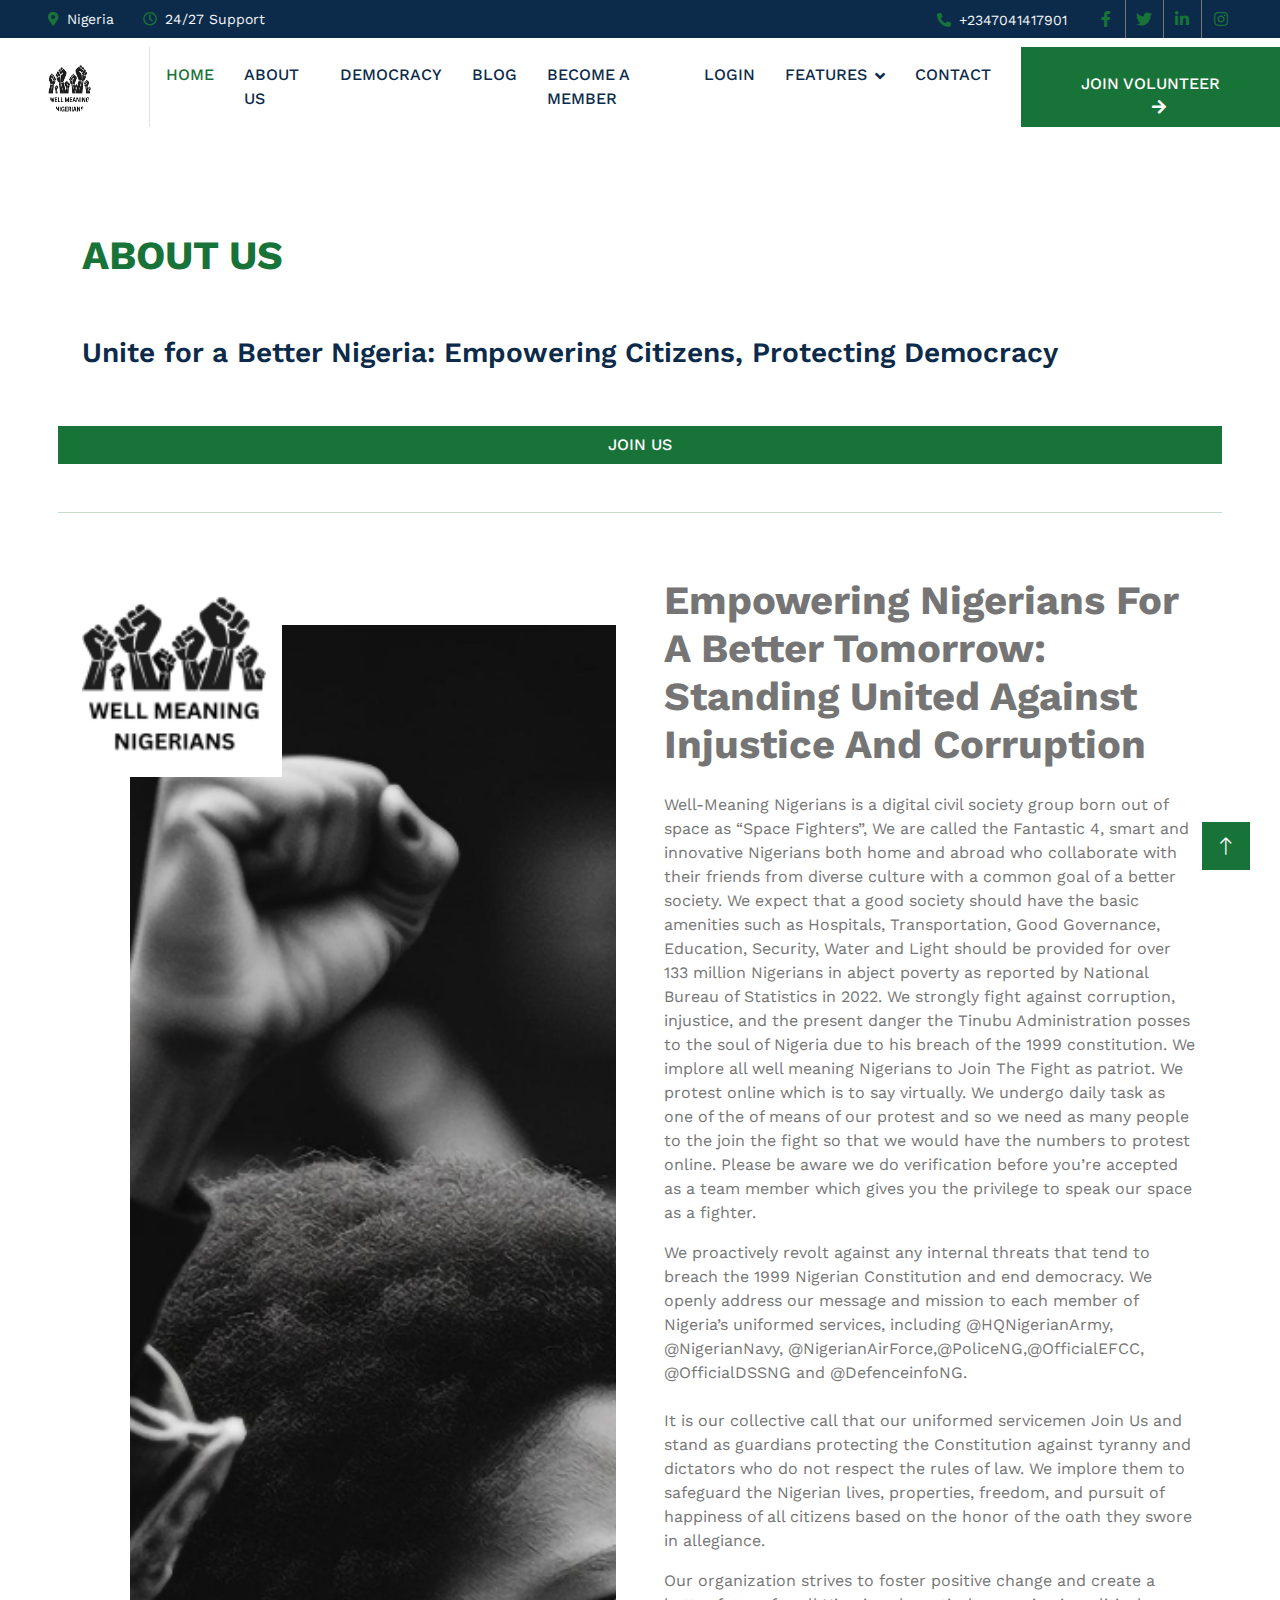
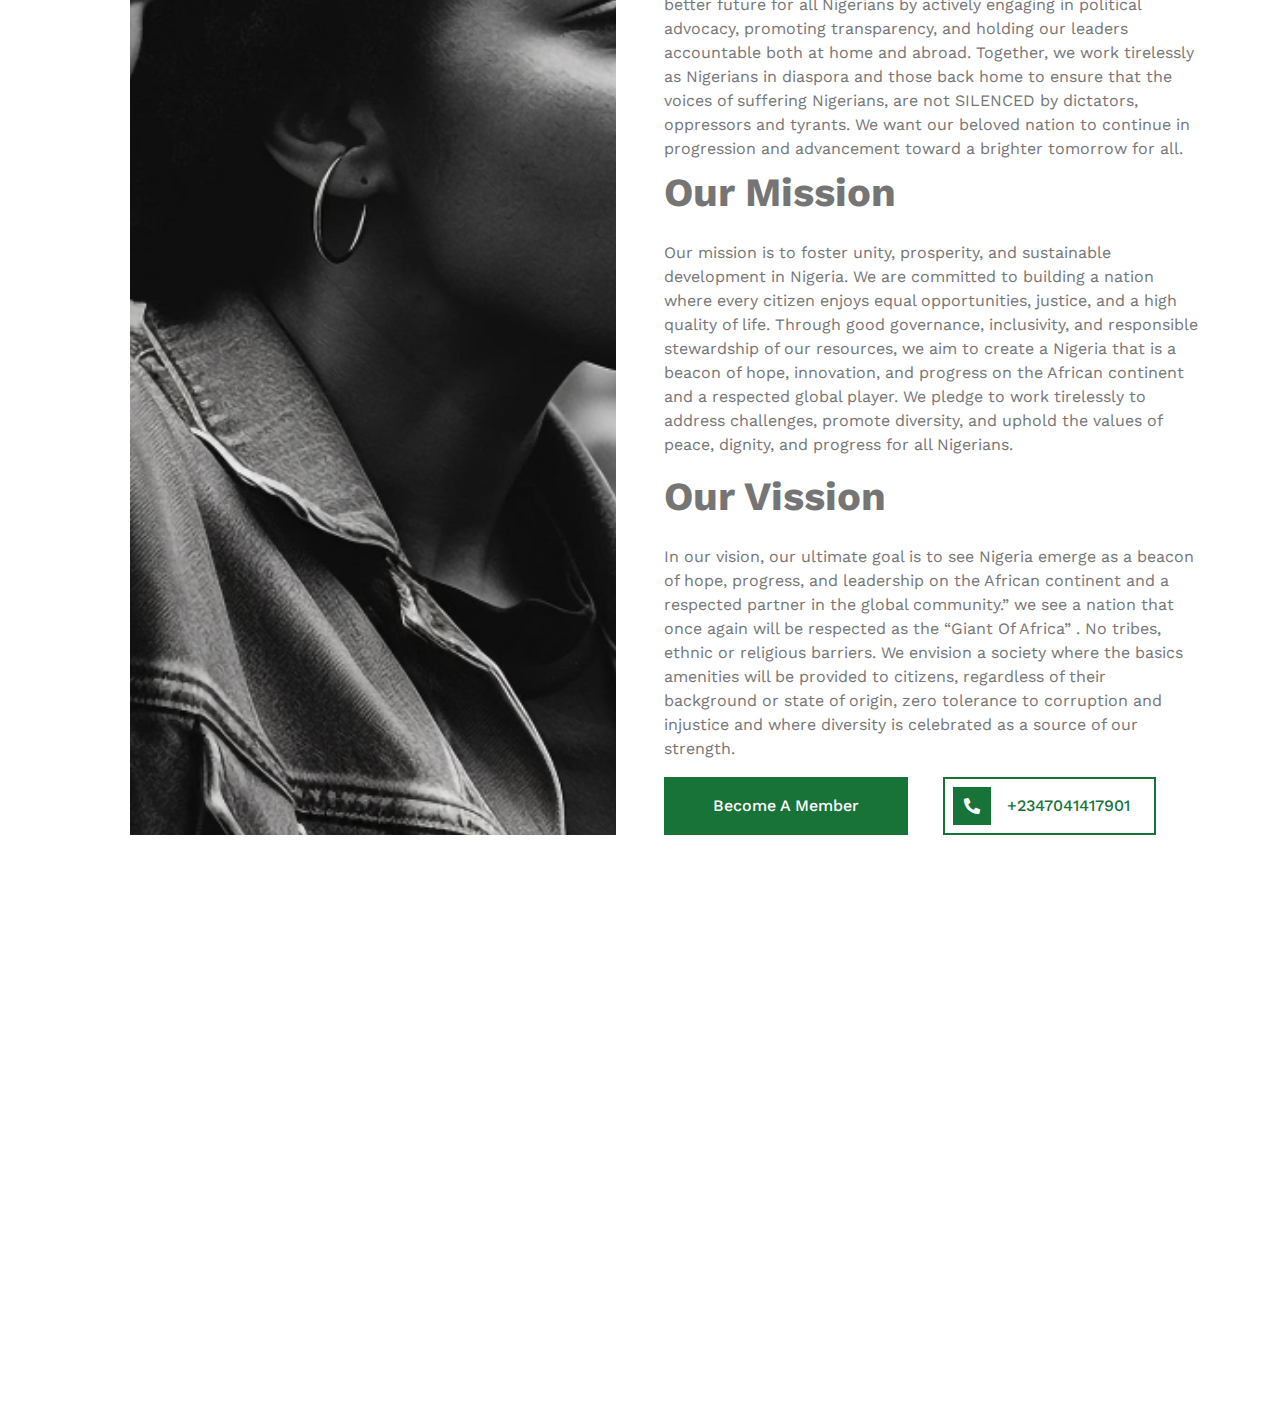
<file: about.html>
<!DOCTYPE html>
<html lang="en">

<head>
    <meta charset="utf-8">
    <title>Well Meaning Nigerians</title>
    <meta content="width=device-width, initial-scale=1.0" name="viewport">
    <meta content="Well meaning Nigerians, my country, saving nigeria, democracy, unity, nigeria youth, Nigeria, Nigerian, Nigerians, " name="keywords">
    <meta content="Well-Meaning Nigerians is a digital civil society group born out of space as “Space Fighters”, We are called the Fantastic 4,  smart and innovative Nigerians both home and abroad who collaborate with their friends from diverse culture  with a common goal of a better society."
        name="description">

    <!-- Favicon -->
    <link href="img/favicon.ico" rel="icon">

    <!-- Google Web Fonts -->
    <link rel="preconnect" href="https://fonts.googleapis.com">
    <link rel="preconnect" href="https://fonts.gstatic.com" crossorigin>
    <link href="https://fonts.googleapis.com/css2?family=Work+Sans:wght@400;500;600;700&display=swap" rel="stylesheet">

    <!-- Icon Font Stylesheet -->
    <link href="https://cdnjs.cloudflare.com/ajax/libs/font-awesome/5.10.0/css/all.min.css" rel="stylesheet">
    <link href="https://cdn.jsdelivr.net/npm/bootstrap-icons@1.4.1/font/bootstrap-icons.css" rel="stylesheet">

    <!-- Libraries Stylesheet -->
    <link href="lib/animate/animate.min.css" rel="stylesheet">
    <link href="lib/owlcarousel/assets/owl.carousel.min.css" rel="stylesheet">

    <!-- Customized Bootstrap Stylesheet -->
    <link href="css/bootstrap.min.css" rel="stylesheet">

    <!-- Template Stylesheet -->
    <link href="css/style.css" rel="stylesheet">
</head>

<body>
    <!-- Spinner Start -->
    <div id="spinner" class="show bg-white position-fixed translate-middle w-100 vh-100 top-50 start-50 d-flex align-items-center justify-content-center">
        <div class="spinner-grow text-primary" role="status"><img src="img/well.png" alt="" style="border-radius:50%;"></div>
    </div>
    <!-- Spinner End -->


    <!-- Topbar Start -->
    <div class="container-fluid bg-dark text-light p-0">
        <div class="row gx-0 d-none d-lg-flex">
            <div class="col-lg-7 px-5 text-start">
                <div class="h-100 d-inline-flex align-items-center me-4">
                    <small class="fa fa-map-marker-alt text-primary me-2"></small>
                    <small>Nigeria</small>
                </div>
                <div class="h-100 d-inline-flex align-items-center">
                    <small class="far fa-clock text-primary me-2"></small>
                    <small>24/27 Support</small>
                </div>
            </div>
            <div class="col-lg-5 px-5 text-end">
                <div class="h-100 d-inline-flex align-items-center me-4">
                    <small class="fa fa-phone-alt text-primary me-2"></small>
                    <small>+2347041417901</small>
                </div>
                <div class="h-100 d-inline-flex align-items-center mx-n2">
                    <a class="btn btn-square btn-link rounded-0 border-0 border-end border-secondary" href=""><i class="fab fa-facebook-f"></i></a>
                    <a class="btn btn-square btn-link rounded-0 border-0 border-end border-secondary" href=""><i class="fab fa-twitter"></i></a>
                    <a class="btn btn-square btn-link rounded-0 border-0 border-end border-secondary" href=""><i class="fab fa-linkedin-in"></i></a>
                    <a class="btn btn-square btn-link rounded-0" href=""><i class="fab fa-instagram"></i></a>
                </div>
            </div>
        </div>
    </div>
    <!-- Topbar End -->


    <!-- Navbar Start -->
    <nav class="navbar navbar-expand-lg bg-white navbar-light sticky-top p-0">
        <a href="index.html" class="navbar-brand d-flex align-items-center border-end px-4 px-lg-5">
            <img src="img/well.png" alt="Well Meaning Nigeria" style="width: 80%; height: 80%; border-radius: 50%;">
        </a>
        <button type="button" class="navbar-toggler me-4" data-bs-toggle="collapse" data-bs-target="#navbarCollapse">
            <span class="navbar-toggler-icon"></span>
        </button>
        <div class="collapse navbar-collapse" id="navbarCollapse">
            <div class="navbar-nav ms-auto p-4 p-lg-0">
                <a href="index.html" class="nav-item nav-link active">Home</a>
                <a href="about.html" class="nav-item nav-link">About Us</a>
                <a href="democracy.html" class="nav-item nav-link">Democracy</a>
                <a href="#" class="nav-item nav-link">Blog</a>
                <a href="membership.html" class="nav-item nav-link">Become A Member</a>
                <a href="login.html" class="nav-item nav-link">Login</a>
                <div class="nav-item dropdown">
                    <a href="#" class="nav-link dropdown-toggle" data-bs-toggle="dropdown">Features</a>
                    <div class="dropdown-menu bg-light m-0">
                        <a href="#feature.html" class="dropdown-item">Anti-corruption</a>
                        <a href="#appointment.html" class="dropdown-item">Data Governance</a>
                        <a href="#team.html" class="dropdown-item">Fallen Heros</a>
                        <a href="#testimonial.html" class="dropdown-item">Bold Faces</a>
                        <a href="#404.html" class="dropdown-item">TEAM NEW NIGERIA 2023</a>
                    </div>
                </div>
                <a href="#contact.html" class="nav-item nav-link">Contact</a>
            </div>
            <a href="membership.html" class="btn btn-primary py-4 px-lg-5 d-none d-lg-block">JOIN VOLUNTEER<i class="fa fa-arrow-right ms-3"></i></a>
        </div>
    </nav>
    <!-- Navbar End -->


    <!-- About Start -->
    <div class="container-xxl py-6">
        <div class="container">
            <div class="row g-5">

                <h6 class="display-6 text-primary text-uppercase mb-2">About Us</h6>
                <h3>Unite for a Better Nigeria: Empowering Citizens, Protecting Democracy</h3>
                <a type="button" href="membership.html" class="btn btn-primary">JOIN US</a>
                <hr class="text-primary">
                <div class="col-lg-6 wow fadeInUp" data-wow-delay="0.1s">
                    <div class="position-relative overflow-hidden ps-5 pt-5 h-100" style="min-height: 400px;">
                        <img class="position-absolute w-100 h-100" src="img/about1.jpg" alt="" style="object-fit: cover;">
                        <img class="position-absolute top-0 start-0 bg-white pe-3 pb-3" src="img/well.png" alt="" style="width: 200px; height: 200px;">
                    </div>
                </div>
                <div class="col-lg-6 wow fadeInUp" data-wow-delay="0.5s">
                    <div class="h-100">
                        <!-- <h4 class="display-6 mb-4 text-secondary">Our Story</h4> -->
                        <h1 class="display-6 mb-4 text-secondary">Empowering Nigerians For A Better Tomorrow: Standing United Against Injustice And Corruption</h1>
                        <p>Well-Meaning Nigerians is a digital civil society group born out of space as “Space Fighters”, We are called the Fantastic 4, smart and innovative Nigerians both home and abroad who collaborate with their friends from diverse culture
                            with a common goal of a better society. We expect that a good society should have the basic amenities such as Hospitals, Transportation, Good Governance, Education, Security, Water and Light should be provided for over 133
                            million Nigerians in abject poverty as reported by National Bureau of Statistics in 2022. We strongly fight against corruption, injustice, and the present danger the Tinubu Administration posses to the soul of Nigeria due to
                            his breach of the 1999 constitution. We implore all well meaning Nigerians to Join The Fight as patriot. We protest online which is to say virtually. We undergo daily task as one of the of means of our protest and so we need
                            as many people to the join the fight so that we would have the numbers to protest online. Please be aware we do verification before you’re accepted as a team member which gives you the privilege to speak our space as a fighter.</p>
                        <p class="mb-4">We proactively revolt against any internal threats that tend to breach the 1999 Nigerian Constitution and end democracy. We openly address our message and mission to each member of Nigeria’s uniformed services, including @HQNigerianArmy,
                            @NigerianNavy, @NigerianAirForce,@PoliceNG,@OfficialEFCC, @OfficialDSSNG and @DefenceinfoNG.</p>
                        <p class="mb-3">It is our collective call that our uniformed servicemen Join Us and stand as guardians protecting the Constitution against tyranny and dictators who do not respect the rules of law. We implore them to safeguard the Nigerian lives,
                            properties, freedom, and pursuit of happiness of all citizens based on the honor of the oath they swore in allegiance.</p>
                        <p class="mb-2">Our organization strives to foster positive change and create a better future for all Nigerians by actively engaging in political advocacy, promoting transparency, and holding our leaders accountable both at home and abroad. Together,
                            we work tirelessly as Nigerians in diaspora and those back home to ensure that the voices of suffering Nigerians, are not SILENCED by dictators, oppressors and tyrants. We want our beloved nation to continue in progression
                            and advancement toward a brighter tomorrow for all.</p>
                        <h4 class="display-6 mb-4 text-secondary">Our Mission</h4>
                        <!-- <h1 class="display-6 mb-4">We Help Students To Pass Test & Get A License On The First Try</h1> -->
                        <p>Our mission is to foster unity, prosperity, and sustainable development in Nigeria. We are committed to building a nation where every citizen enjoys equal opportunities, justice, and a high quality of life. Through good governance,
                            inclusivity, and responsible stewardship of our resources, we aim to create a Nigeria that is a beacon of hope, innovation, and progress on the African continent and a respected global player. We pledge to work tirelessly to
                            address challenges, promote diversity, and uphold the values of peace, dignity, and progress for all Nigerians.</p>
                        <h4 class="display-6 mb-4 text-secondary">Our Vission</h4>
                        <!-- <h1 class="display-6 mb-4">We Help Students To Pass Test & Get A License On The First Try</h1> -->
                        <p>In our vision, our ultimate goal is to see Nigeria emerge as a beacon of hope, progress, and leadership on the African continent and a respected partner in the global community.” we see a nation that once again will be respected
                            as the “Giant Of Africa” . No tribes, ethnic or religious barriers. We envision a society where the basics amenities will be provided to citizens, regardless of their background or state of origin, zero tolerance to corruption
                            and injustice and where diversity is celebrated as a source of our strength.</p>

                        <div class="row g-4">
                            <div class="col-sm-6">
                                <a class="btn btn-primary py-3 px-5" href="#">Become A Member</a>
                            </div>
                            <div class="col-sm-6">
                                <a class="d-inline-flex align-items-center btn btn-outline-primary border-2 p-2" href="tel:+0123456789">
                                    <span class="flex-shrink-0 btn-square bg-primary">
                                        <i class="fa fa-phone-alt text-white"></i>
                                    </span>
                                    <span class="px-3">+2347041417901</span>
                                </a>
                            </div>
                        </div>
                    </div>
                </div>
            </div>
        </div>
    </div>
    <!-- About End -->

    <!-- Footer Start -->
    <div class="container-fluid bg-dark text-light footer my-2 mb-0 py-6 wow fadeIn" data-wow-delay="0.1s">
        <div class="container">
            <div class="row g-5">
                <div class="col-lg-3 col-md-6">
                    <h4 class="text-white mb-4">Get In Touch</h4>
                    <img src="img/well.png" alt="well meaning nigeria" style="width:20%; height:25%; border-radius: 50%;">
                    <!-- <h2 class="text-primary mb-4"><i class="fa text-white me-2"></i>Well Meaning Nigerians</h2> -->
                    <p class="mb-2"><i class="fa fa-map-marker-alt me-3"></i>Nigeria</p>
                    <p class="mb-2"><i class="fa fa-phone-alt me-3"></i>+2347041417901</p>
                    <p class="mb-2"><i class="fa fa-envelope me-3"></i>info@wellmeaningnigerians.com</p>
                </div>
                <div class="col-lg-3 col-md-6">
                    <h4 class="text-light mb-4">Quick Links</h4>
                    <a class="btn btn-link" href="">About Us</a>
                    <a class="btn btn-link" href="">Demoncracy</a>
                    <a class="btn btn-link" href="">Contact</a>
                    <a class="btn btn-link" href="">Become A Member</a>
                    <a class="btn btn-link" href="">Team New Nigeria 2023</a>
                </div>
                <div class="col-lg-3 col-md-6">
                    <h4 class="text-light mb-4">Popular Links</h4>
                    <a class="btn btn-link" href="">Anti-corruption</a>
                    <a class="btn btn-link" href="">Data Governance</a>
                    <a class="btn btn-link" href="">Fallen Heros</a>
                    <a class="btn btn-link" href="">Bold Faces</a>
                </div>
                <div class="col-lg-3 col-md-6">
                    <h4 class="text-light mb-4">Newsletter</h4>
                    <form action="">
                        <div class="input-group">
                            <input type="text" class="form-control p-3 border-0" placeholder="Your Email Address">
                            <button class="btn btn-primary">Sign Up</button>
                        </div>
                    </form>
                    <h6 class="text-white mt-4 mb-3">Follow Us</h6>
                    <div class="d-flex pt-2">
                        <a class="btn btn-square btn-outline-light me-1" href=""><i class="fab fa-twitter"></i></a>
                        <a class="btn btn-square btn-outline-light me-1" href=""><i class="fab fa-facebook-f"></i></a>
                        <a class="btn btn-square btn-outline-light me-1" href=""><i class="fab fa-youtube"></i></a>
                        <a class="btn btn-square btn-outline-light me-0" href=""><i class="fab fa-linkedin-in"></i></a>
                    </div>
                </div>
            </div>
        </div>
    </div>
    <!-- Footer End -->


    <!-- Copyright Start -->
    <div class="container-fluid copyright text-light py-4 wow fadeIn" data-wow-delay="0.1s">
        <div class="container">
            <div class="row">
                <div class="col-md-6 text-center text-md-start mb-3 mb-md-0">
                    &copy; <a href="#">Well Meaning Nigerians in Diaspora @2023</a>, All Right Reserved.
                </div>
                <div class="col-md-6 text-center text-md-end">
                    <!--/*** This template is free as long as you keep the footer author’s credit link/attribution link/backlink. If you'd like to use the template without the footer author’s credit link/attribution link/backlink, you can purchase the Credit Removal License from "https://htmlcodex.com/credit-removal". Thank you for your support. ***/-->
                    Powered By <a href="#">Altclick ICT World Ltd.</a>
                    <!-- <br>Distributed By: <a href="https://themewagon.com" target="_blank">ThemeWagon</a> -->
                </div>
            </div>
        </div>
    </div>
    <!-- Copyright End -->


    <!-- Back to Top -->
    <a href="#" class="btn btn-lg btn-primary btn-lg-square back-to-top"><i class="bi bi-arrow-up"></i></a>


    <!-- JavaScript Libraries -->
    <script src="https://code.jquery.com/jquery-3.4.1.min.js"></script>
    <script src="https://cdn.jsdelivr.net/npm/bootstrap@5.0.0/dist/js/bootstrap.bundle.min.js"></script>
    <script src="lib/wow/wow.min.js"></script>
    <script src="lib/easing/easing.min.js"></script>
    <script src="lib/waypoints/waypoints.min.js"></script>
    <script src="lib/owlcarousel/owl.carousel.min.js"></script>

    <!-- Template Javascript -->
    <script src="js/main.js"></script>
    <!-- <script src="js/apidata.js"></script> -->
</body>

</html>
</file>
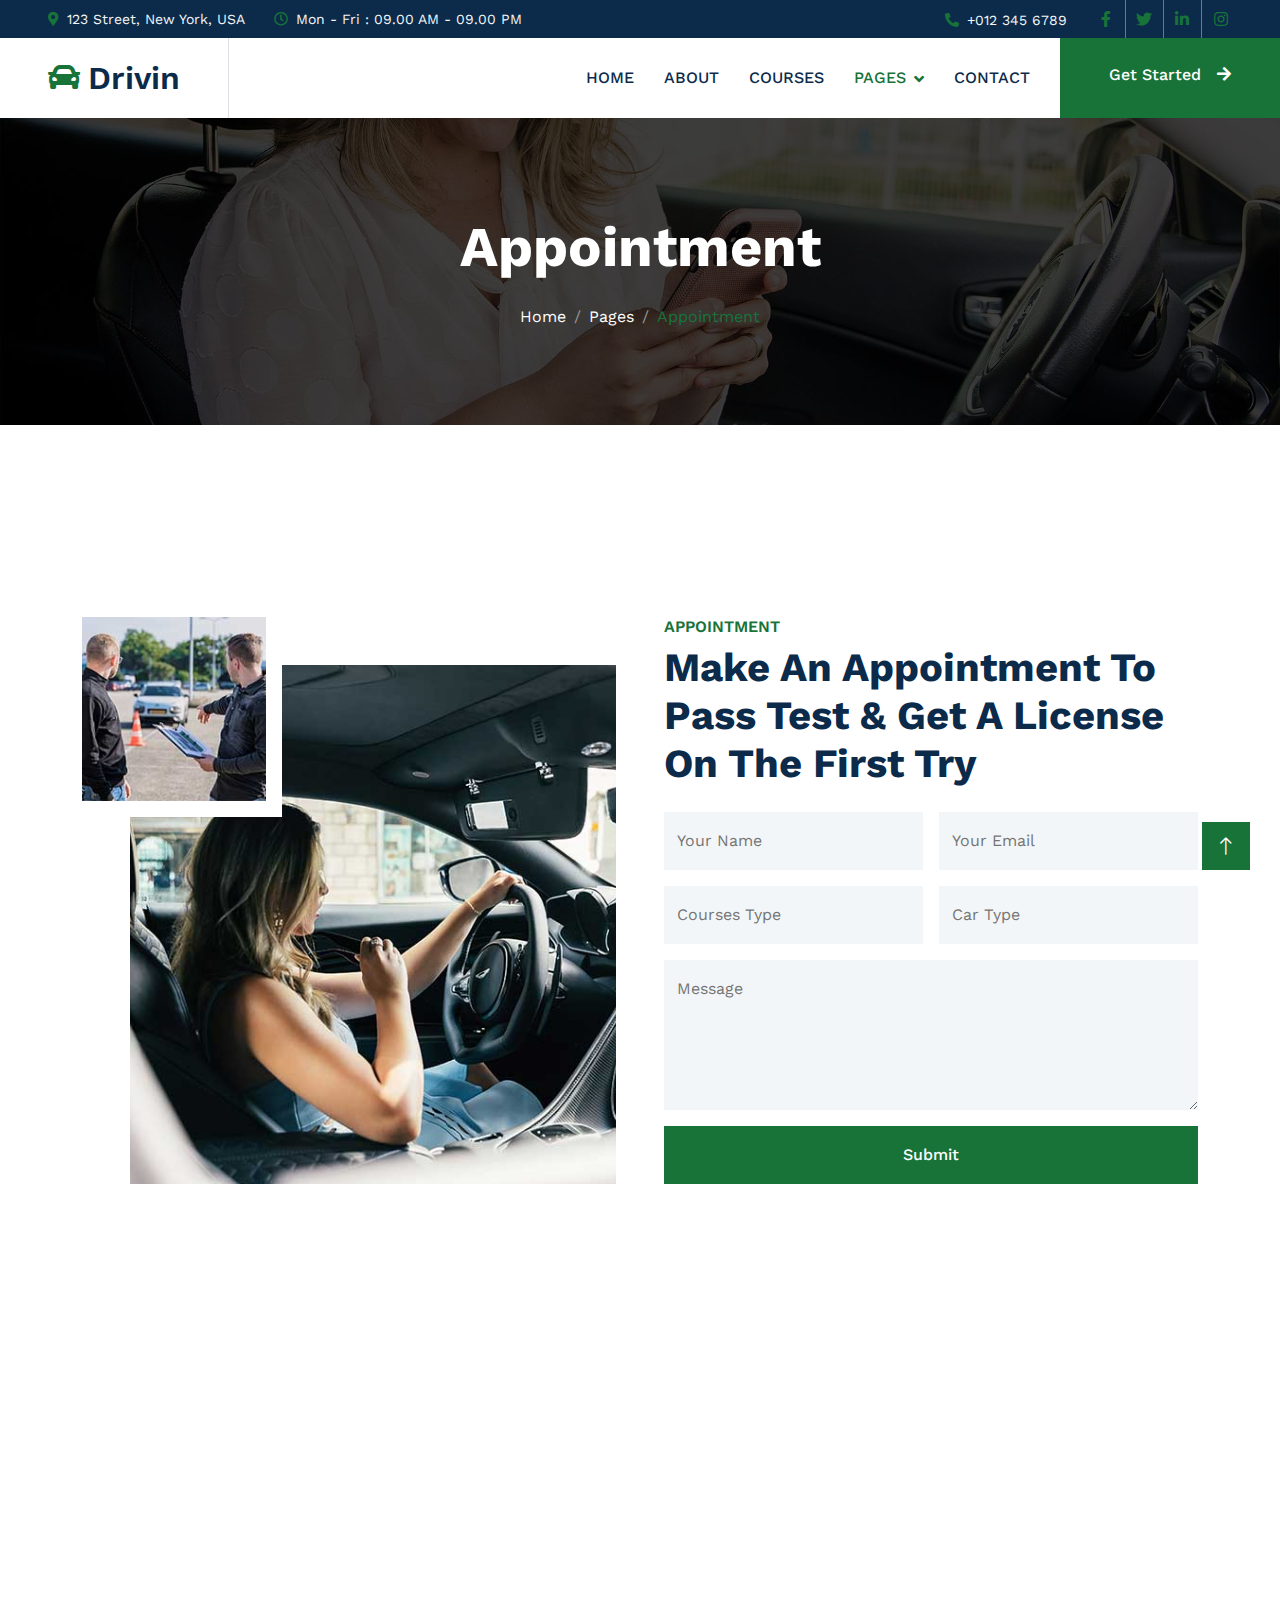
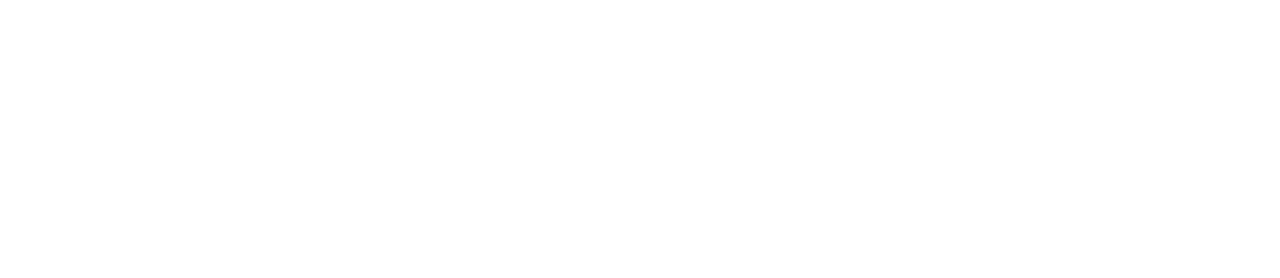
<file: appointment.html>
<!DOCTYPE html>
<html lang="en">

<head>
    <meta charset="utf-8">
    <title>Drivin - Driving School Website Template</title>
    <meta content="width=device-width, initial-scale=1.0" name="viewport">
    <meta content="" name="keywords">
    <meta content="" name="description">

    <!-- Favicon -->
    <link href="img/favicon.ico" rel="icon">

    <!-- Google Web Fonts -->
    <link rel="preconnect" href="https://fonts.googleapis.com">
    <link rel="preconnect" href="https://fonts.gstatic.com" crossorigin>
    <link href="https://fonts.googleapis.com/css2?family=Work+Sans:wght@400;500;600;700&display=swap" rel="stylesheet"> 

    <!-- Icon Font Stylesheet -->
    <link href="https://cdnjs.cloudflare.com/ajax/libs/font-awesome/5.10.0/css/all.min.css" rel="stylesheet">
    <link href="https://cdn.jsdelivr.net/npm/bootstrap-icons@1.4.1/font/bootstrap-icons.css" rel="stylesheet">

    <!-- Libraries Stylesheet -->
    <link href="lib/animate/animate.min.css" rel="stylesheet">
    <link href="lib/owlcarousel/assets/owl.carousel.min.css" rel="stylesheet">

    <!-- Customized Bootstrap Stylesheet -->
    <link href="css/bootstrap.min.css" rel="stylesheet">

    <!-- Template Stylesheet -->
    <link href="css/style.css" rel="stylesheet">
</head>

<body>
    <!-- Spinner Start -->
    <div id="spinner" class="show bg-white position-fixed translate-middle w-100 vh-100 top-50 start-50 d-flex align-items-center justify-content-center">
        <div class="spinner-grow text-primary" role="status"></div>
    </div>
    <!-- Spinner End -->


    <!-- Topbar Start -->
    <div class="container-fluid bg-dark text-light p-0">
        <div class="row gx-0 d-none d-lg-flex">
            <div class="col-lg-7 px-5 text-start">
                <div class="h-100 d-inline-flex align-items-center me-4">
                    <small class="fa fa-map-marker-alt text-primary me-2"></small>
                    <small>123 Street, New York, USA</small>
                </div>
                <div class="h-100 d-inline-flex align-items-center">
                    <small class="far fa-clock text-primary me-2"></small>
                    <small>Mon - Fri : 09.00 AM - 09.00 PM</small>
                </div>
            </div>
            <div class="col-lg-5 px-5 text-end">
                <div class="h-100 d-inline-flex align-items-center me-4">
                    <small class="fa fa-phone-alt text-primary me-2"></small>
                    <small>+012 345 6789</small>
                </div>
                <div class="h-100 d-inline-flex align-items-center mx-n2">
                    <a class="btn btn-square btn-link rounded-0 border-0 border-end border-secondary" href=""><i class="fab fa-facebook-f"></i></a>
                    <a class="btn btn-square btn-link rounded-0 border-0 border-end border-secondary" href=""><i class="fab fa-twitter"></i></a>
                    <a class="btn btn-square btn-link rounded-0 border-0 border-end border-secondary" href=""><i class="fab fa-linkedin-in"></i></a>
                    <a class="btn btn-square btn-link rounded-0" href=""><i class="fab fa-instagram"></i></a>
                </div>
            </div>
        </div>
    </div>
    <!-- Topbar End -->


    <!-- Navbar Start -->
    <nav class="navbar navbar-expand-lg bg-white navbar-light sticky-top p-0">
        <a href="index.html" class="navbar-brand d-flex align-items-center border-end px-4 px-lg-5">
            <h2 class="m-0"><i class="fa fa-car text-primary me-2"></i>Drivin</h2>
        </a>
        <button type="button" class="navbar-toggler me-4" data-bs-toggle="collapse" data-bs-target="#navbarCollapse">
            <span class="navbar-toggler-icon"></span>
        </button>
        <div class="collapse navbar-collapse" id="navbarCollapse">
            <div class="navbar-nav ms-auto p-4 p-lg-0">
                <a href="index.html" class="nav-item nav-link">Home</a>
                <a href="about.html" class="nav-item nav-link">About</a>
                <a href="courses.html" class="nav-item nav-link">Courses</a>
                <div class="nav-item dropdown">
                    <a href="#" class="nav-link dropdown-toggle active" data-bs-toggle="dropdown">Pages</a>
                    <div class="dropdown-menu bg-light m-0">
                        <a href="feature.html" class="dropdown-item">Features</a>
                        <a href="appointment.html" class="dropdown-item active">Appointment</a>
                        <a href="team.html" class="dropdown-item">Our Team</a>
                        <a href="testimonial.html" class="dropdown-item">Testimonial</a>
                        <a href="404.html" class="dropdown-item">404 Page</a>
                    </div>
                </div>
                <a href="contact.html" class="nav-item nav-link">Contact</a>
            </div>
            <a href="" class="btn btn-primary py-4 px-lg-5 d-none d-lg-block">Get Started<i class="fa fa-arrow-right ms-3"></i></a>
        </div>
    </nav>
    <!-- Navbar End -->


    <!-- Page Header Start -->
    <div class="container-fluid page-header py-6 my-6 mt-0 wow fadeIn" data-wow-delay="0.1s">
        <div class="container text-center">
            <h1 class="display-4 text-white animated slideInDown mb-4">Appointment</h1>
            <nav aria-label="breadcrumb animated slideInDown">
                <ol class="breadcrumb justify-content-center mb-0">
                    <li class="breadcrumb-item"><a class="text-white" href="#">Home</a></li>
                    <li class="breadcrumb-item"><a class="text-white" href="#">Pages</a></li>
                    <li class="breadcrumb-item text-primary active" aria-current="page">Appointment</li>
                </ol>
            </nav>
        </div>
    </div>
    <!-- Page Header End -->


    <!-- Appointment Start -->
    <div class="container-xxl py-6">
        <div class="container">
            <div class="row g-5">
                <div class="col-lg-6 wow fadeInUp" data-wow-delay="0.1s">
                    <div class="position-relative overflow-hidden ps-5 pt-5 h-100" style="min-height: 400px;">
                        <img class="position-absolute w-100 h-100" src="img/about-1.jpg" alt="" style="object-fit: cover;">
                        <img class="position-absolute top-0 start-0 bg-white pe-3 pb-3" src="img/about-2.jpg" alt="" style="width: 200px; height: 200px;">
                    </div>
                </div>
                <div class="col-lg-6 wow fadeInUp" data-wow-delay="0.5s">
                    <h6 class="text-primary text-uppercase mb-2">Appointment</h6>
                    <h1 class="display-6 mb-4">Make An Appointment To Pass Test & Get A License On The First Try</h1>
                    <form>
                        <div class="row g-3">
                            <div class="col-sm-6">
                                <div class="form-floating">
                                    <input type="text" class="form-control border-0 bg-light" id="gname" placeholder="Gurdian Name">
                                    <label for="gname">Your Name</label>
                                </div>
                            </div>
                            <div class="col-sm-6">
                                <div class="form-floating">
                                    <input type="email" class="form-control border-0 bg-light" id="gmail" placeholder="Gurdian Email">
                                    <label for="gmail">Your Email</label>
                                </div>
                            </div>
                            <div class="col-sm-6">
                                <div class="form-floating">
                                    <input type="text" class="form-control border-0 bg-light" id="cname" placeholder="Child Name">
                                    <label for="cname">Courses Type</label>
                                </div>
                            </div>
                            <div class="col-sm-6">
                                <div class="form-floating">
                                    <input type="text" class="form-control border-0 bg-light" id="cage" placeholder="Child Age">
                                    <label for="cage">Car Type</label>
                                </div>
                            </div>
                            <div class="col-12">
                                <div class="form-floating">
                                    <textarea class="form-control border-0 bg-light" placeholder="Leave a message here" id="message" style="height: 150px"></textarea>
                                    <label for="message">Message</label>
                                </div>
                            </div>
                            <div class="col-12">
                                <button class="btn btn-primary w-100 py-3" type="submit">Submit</button>
                            </div>
                        </div>
                    </form>
                </div>
            </div>
        </div>
    </div>
    <!-- Appointment End -->


    <!-- Footer Start -->
    <div class="container-fluid bg-dark text-light footer my-6 mb-0 py-6 wow fadeIn" data-wow-delay="0.1s">
        <div class="container">
            <div class="row g-5">
                <div class="col-lg-3 col-md-6">
                    <h4 class="text-white mb-4">Get In Touch</h4>
                    <h2 class="text-primary mb-4"><i class="fa fa-car text-white me-2"></i>Drivin</h2>
                    <p class="mb-2"><i class="fa fa-map-marker-alt me-3"></i>123 Street, New York, USA</p>
                    <p class="mb-2"><i class="fa fa-phone-alt me-3"></i>+012 345 67890</p>
                    <p class="mb-2"><i class="fa fa-envelope me-3"></i>info@example.com</p>
                </div>
                <div class="col-lg-3 col-md-6">
                    <h4 class="text-light mb-4">Quick Links</h4>
                    <a class="btn btn-link" href="">About Us</a>
                    <a class="btn btn-link" href="">Contact Us</a>
                    <a class="btn btn-link" href="">Our Services</a>
                    <a class="btn btn-link" href="">Terms & Condition</a>
                    <a class="btn btn-link" href="">Support</a>
                </div>
                <div class="col-lg-3 col-md-6">
                    <h4 class="text-light mb-4">Popular Links</h4>
                    <a class="btn btn-link" href="">About Us</a>
                    <a class="btn btn-link" href="">Contact Us</a>
                    <a class="btn btn-link" href="">Our Services</a>
                    <a class="btn btn-link" href="">Terms & Condition</a>
                    <a class="btn btn-link" href="">Support</a>
                </div>
                <div class="col-lg-3 col-md-6">
                    <h4 class="text-light mb-4">Newsletter</h4>
                    <form action="">
                        <div class="input-group">
                            <input type="text" class="form-control p-3 border-0" placeholder="Your Email Address">
                            <button class="btn btn-primary">Sign Up</button>
                        </div>
                    </form>
                    <h6 class="text-white mt-4 mb-3">Follow Us</h6>
                    <div class="d-flex pt-2">
                        <a class="btn btn-square btn-outline-light me-1" href=""><i class="fab fa-twitter"></i></a>
                        <a class="btn btn-square btn-outline-light me-1" href=""><i class="fab fa-facebook-f"></i></a>
                        <a class="btn btn-square btn-outline-light me-1" href=""><i class="fab fa-youtube"></i></a>
                        <a class="btn btn-square btn-outline-light me-0" href=""><i class="fab fa-linkedin-in"></i></a>
                    </div>
                </div>
            </div>
        </div>
    </div>
    <!-- Footer End -->


    <!-- Copyright Start -->
    <div class="container-fluid copyright text-light py-4 wow fadeIn" data-wow-delay="0.1s">
        <div class="container">
            <div class="row">
                <div class="col-md-6 text-center text-md-start mb-3 mb-md-0">
                    &copy; <a href="#">Your Site Name</a>, All Right Reserved.
                </div>
                <div class="col-md-6 text-center text-md-end">
                    <!--/*** This template is free as long as you keep the footer author’s credit link/attribution link/backlink. If you'd like to use the template without the footer author’s credit link/attribution link/backlink, you can purchase the Credit Removal License from "https://htmlcodex.com/credit-removal". Thank you for your support. ***/-->
                    Designed By <a href="https://htmlcodex.com">HTML Codex</a>
                    <br>Distributed By: <a href="https://themewagon.com" target="_blank">ThemeWagon</a>
                </div>
            </div>
        </div>
    </div>
    <!-- Copyright End -->


    <!-- Back to Top -->
    <a href="#" class="btn btn-lg btn-primary btn-lg-square back-to-top"><i class="bi bi-arrow-up"></i></a>


    <!-- JavaScript Libraries -->
    <script src="https://code.jquery.com/jquery-3.4.1.min.js"></script>
    <script src="https://cdn.jsdelivr.net/npm/bootstrap@5.0.0/dist/js/bootstrap.bundle.min.js"></script>
    <script src="lib/wow/wow.min.js"></script>
    <script src="lib/easing/easing.min.js"></script>
    <script src="lib/waypoints/waypoints.min.js"></script>
    <script src="lib/owlcarousel/owl.carousel.min.js"></script>

    <!-- Template Javascript -->
    <script src="js/main.js"></script>
</body>

</html>
</file>
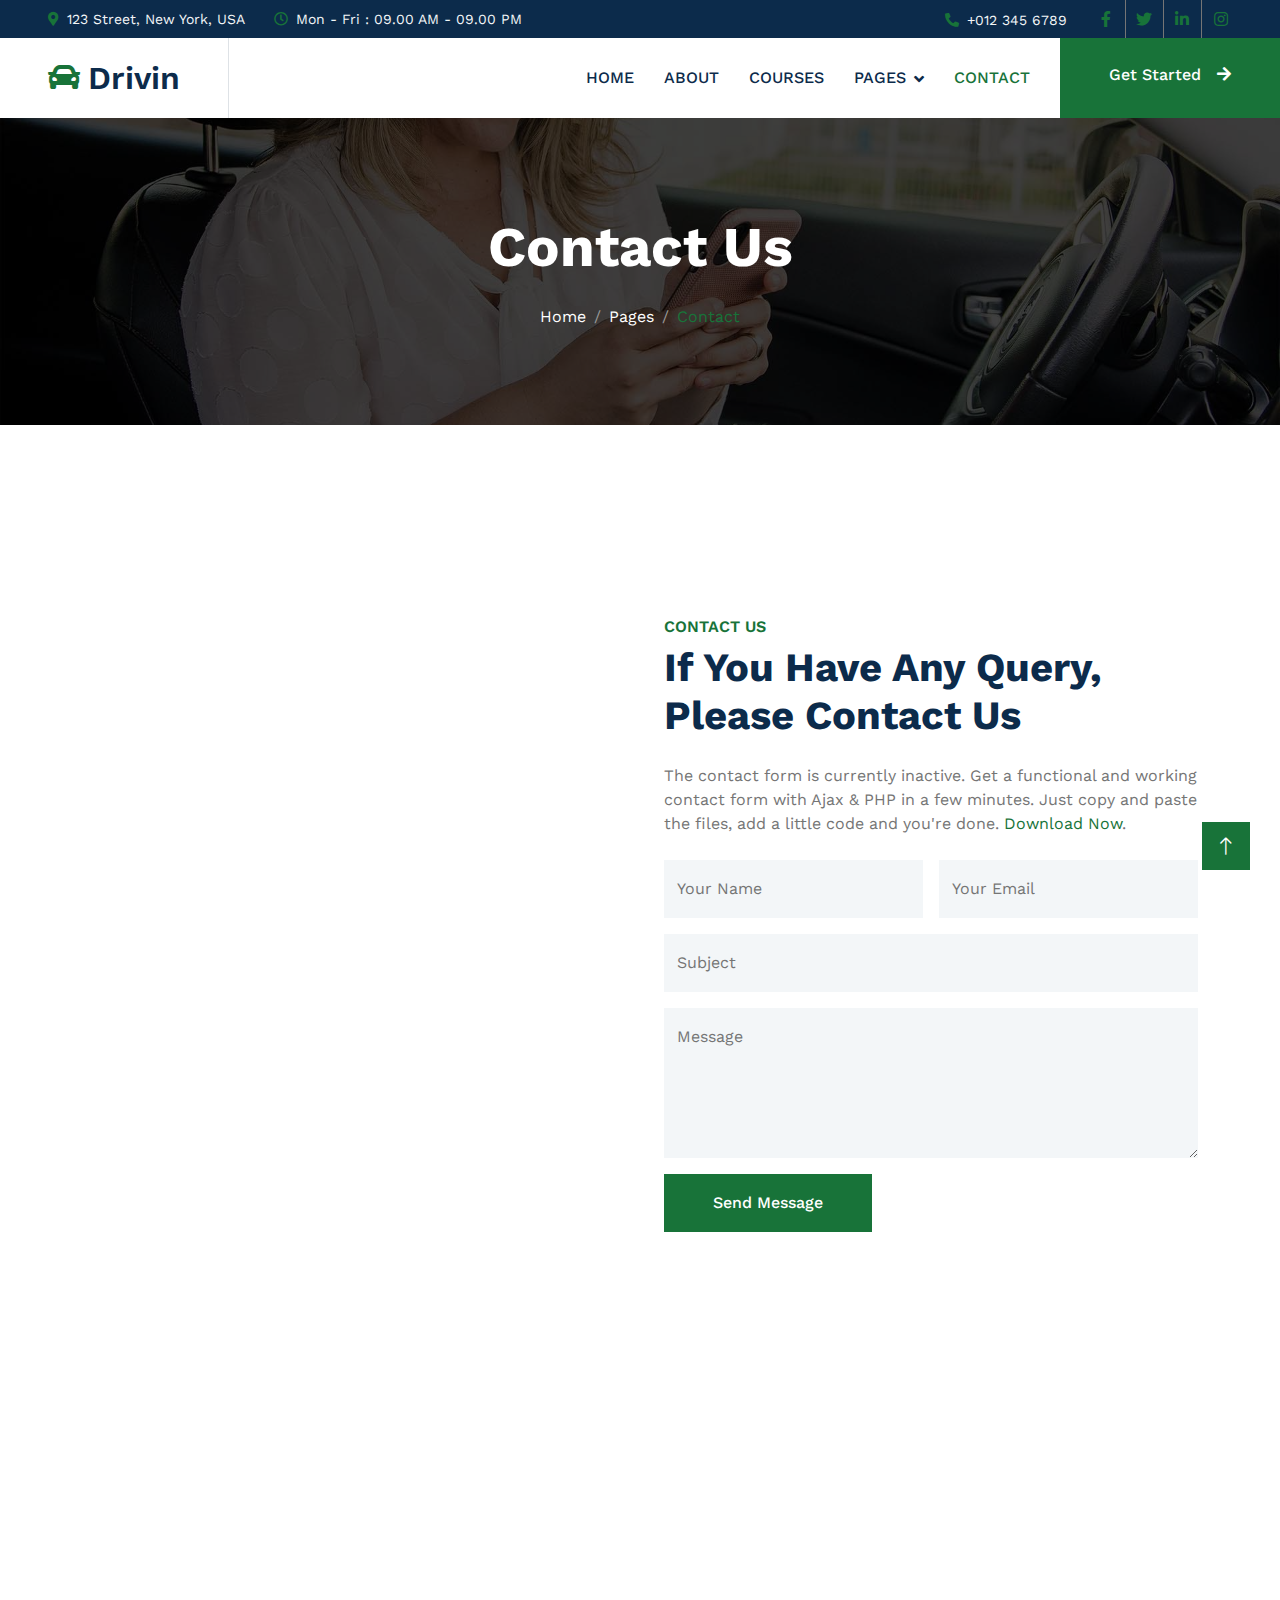
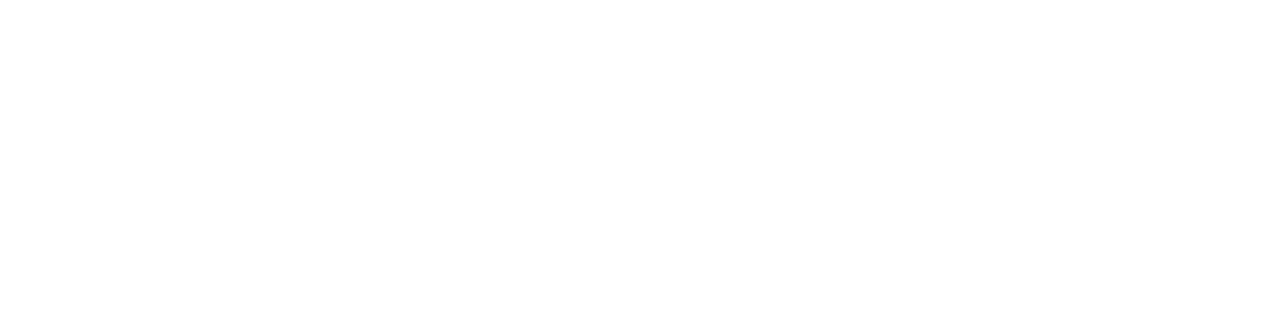
<file: contact.html>
<!DOCTYPE html>
<html lang="en">

<head>
    <meta charset="utf-8">
    <title>Drivin - Driving School Website Template</title>
    <meta content="width=device-width, initial-scale=1.0" name="viewport">
    <meta content="" name="keywords">
    <meta content="" name="description">

    <!-- Favicon -->
    <link href="img/favicon.ico" rel="icon">

    <!-- Google Web Fonts -->
    <link rel="preconnect" href="https://fonts.googleapis.com">
    <link rel="preconnect" href="https://fonts.gstatic.com" crossorigin>
    <link href="https://fonts.googleapis.com/css2?family=Work+Sans:wght@400;500;600;700&display=swap" rel="stylesheet"> 

    <!-- Icon Font Stylesheet -->
    <link href="https://cdnjs.cloudflare.com/ajax/libs/font-awesome/5.10.0/css/all.min.css" rel="stylesheet">
    <link href="https://cdn.jsdelivr.net/npm/bootstrap-icons@1.4.1/font/bootstrap-icons.css" rel="stylesheet">

    <!-- Libraries Stylesheet -->
    <link href="lib/animate/animate.min.css" rel="stylesheet">
    <link href="lib/owlcarousel/assets/owl.carousel.min.css" rel="stylesheet">

    <!-- Customized Bootstrap Stylesheet -->
    <link href="css/bootstrap.min.css" rel="stylesheet">

    <!-- Template Stylesheet -->
    <link href="css/style.css" rel="stylesheet">
</head>

<body>
    <!-- Spinner Start -->
    <div id="spinner" class="show bg-white position-fixed translate-middle w-100 vh-100 top-50 start-50 d-flex align-items-center justify-content-center">
        <div class="spinner-grow text-primary" role="status"></div>
    </div>
    <!-- Spinner End -->


    <!-- Topbar Start -->
    <div class="container-fluid bg-dark text-light p-0">
        <div class="row gx-0 d-none d-lg-flex">
            <div class="col-lg-7 px-5 text-start">
                <div class="h-100 d-inline-flex align-items-center me-4">
                    <small class="fa fa-map-marker-alt text-primary me-2"></small>
                    <small>123 Street, New York, USA</small>
                </div>
                <div class="h-100 d-inline-flex align-items-center">
                    <small class="far fa-clock text-primary me-2"></small>
                    <small>Mon - Fri : 09.00 AM - 09.00 PM</small>
                </div>
            </div>
            <div class="col-lg-5 px-5 text-end">
                <div class="h-100 d-inline-flex align-items-center me-4">
                    <small class="fa fa-phone-alt text-primary me-2"></small>
                    <small>+012 345 6789</small>
                </div>
                <div class="h-100 d-inline-flex align-items-center mx-n2">
                    <a class="btn btn-square btn-link rounded-0 border-0 border-end border-secondary" href=""><i class="fab fa-facebook-f"></i></a>
                    <a class="btn btn-square btn-link rounded-0 border-0 border-end border-secondary" href=""><i class="fab fa-twitter"></i></a>
                    <a class="btn btn-square btn-link rounded-0 border-0 border-end border-secondary" href=""><i class="fab fa-linkedin-in"></i></a>
                    <a class="btn btn-square btn-link rounded-0" href=""><i class="fab fa-instagram"></i></a>
                </div>
            </div>
        </div>
    </div>
    <!-- Topbar End -->


    <!-- Navbar Start -->
    <nav class="navbar navbar-expand-lg bg-white navbar-light sticky-top p-0">
        <a href="index.html" class="navbar-brand d-flex align-items-center border-end px-4 px-lg-5">
            <h2 class="m-0"><i class="fa fa-car text-primary me-2"></i>Drivin</h2>
        </a>
        <button type="button" class="navbar-toggler me-4" data-bs-toggle="collapse" data-bs-target="#navbarCollapse">
            <span class="navbar-toggler-icon"></span>
        </button>
        <div class="collapse navbar-collapse" id="navbarCollapse">
            <div class="navbar-nav ms-auto p-4 p-lg-0">
                <a href="index.html" class="nav-item nav-link">Home</a>
                <a href="about.html" class="nav-item nav-link">About</a>
                <a href="courses.html" class="nav-item nav-link">Courses</a>
                <div class="nav-item dropdown">
                    <a href="#" class="nav-link dropdown-toggle" data-bs-toggle="dropdown">Pages</a>
                    <div class="dropdown-menu bg-light m-0">
                        <a href="feature.html" class="dropdown-item">Features</a>
                        <a href="appointment.html" class="dropdown-item">Appointment</a>
                        <a href="team.html" class="dropdown-item">Our Team</a>
                        <a href="testimonial.html" class="dropdown-item">Testimonial</a>
                        <a href="404.html" class="dropdown-item">404 Page</a>
                    </div>
                </div>
                <a href="contact.html" class="nav-item nav-link active">Contact</a>
            </div>
            <a href="" class="btn btn-primary py-4 px-lg-5 d-none d-lg-block">Get Started<i class="fa fa-arrow-right ms-3"></i></a>
        </div>
    </nav>
    <!-- Navbar End -->


    <!-- Page Header Start -->
    <div class="container-fluid page-header py-6 my-6 mt-0 wow fadeIn" data-wow-delay="0.1s">
        <div class="container text-center">
            <h1 class="display-4 text-white animated slideInDown mb-4">Contact Us</h1>
            <nav aria-label="breadcrumb animated slideInDown">
                <ol class="breadcrumb justify-content-center mb-0">
                    <li class="breadcrumb-item"><a class="text-white" href="#">Home</a></li>
                    <li class="breadcrumb-item"><a class="text-white" href="#">Pages</a></li>
                    <li class="breadcrumb-item text-primary active" aria-current="page">Contact</li>
                </ol>
            </nav>
        </div>
    </div>
    <!-- Page Header End -->


    <!-- Contact Start -->
    <div class="container-xxl py-6">
        <div class="container">
            <div class="row g-5">
                <div class="col-lg-6 wow fadeInUp" data-wow-delay="0.1s" style="min-height: 450px;">
                    <div class="position-relative h-100">
                        <iframe class="position-relative w-100 h-100"
                        src="https://www.google.com/maps/embed?pb=!1m18!1m12!1m3!1d3001156.4288297426!2d-78.01371936852176!3d42.72876761954724!2m3!1f0!2f0!3f0!3m2!1i1024!2i768!4f13.1!3m3!1m2!1s0x4ccc4bf0f123a5a9%3A0xddcfc6c1de189567!2sNew%20York%2C%20USA!5e0!3m2!1sen!2sbd!4v1603794290143!5m2!1sen!2sbd"
                        frameborder="0" style="min-height: 450px; border:0;" allowfullscreen="" aria-hidden="false"
                        tabindex="0"></iframe>
                    </div>
                </div>
                <div class="col-lg-6 wow fadeInUp" data-wow-delay="0.5s">
                    <h6 class="text-primary text-uppercase mb-2">Contact Us</h6>
                    <h1 class="display-6 mb-4">If You Have Any Query, Please Contact Us</h1>
                    <p class="mb-4">The contact form is currently inactive. Get a functional and working contact form with Ajax & PHP in a few minutes. Just copy and paste the files, add a little code and you're done. <a href="https://htmlcodex.com/contact-form">Download Now</a>.</p>
                    <form>
                        <div class="row g-3">
                            <div class="col-md-6">
                                <div class="form-floating">
                                    <input type="text" class="form-control border-0 bg-light" id="name" placeholder="Your Name">
                                    <label for="name">Your Name</label>
                                </div>
                            </div>
                            <div class="col-md-6">
                                <div class="form-floating">
                                    <input type="email" class="form-control border-0 bg-light" id="email" placeholder="Your Email">
                                    <label for="email">Your Email</label>
                                </div>
                            </div>
                            <div class="col-12">
                                <div class="form-floating">
                                    <input type="text" class="form-control border-0 bg-light" id="subject" placeholder="Subject">
                                    <label for="subject">Subject</label>
                                </div>
                            </div>
                            <div class="col-12">
                                <div class="form-floating">
                                    <textarea class="form-control border-0 bg-light" placeholder="Leave a message here" id="message" style="height: 150px"></textarea>
                                    <label for="message">Message</label>
                                </div>
                            </div>
                            <div class="col-12">
                                <button class="btn btn-primary py-3 px-5" type="submit">Send Message</button>
                            </div>
                        </div>
                    </form>
                </div>
            </div>
        </div>
    </div>
    <!-- Contact End -->


    <!-- Footer Start -->
    <div class="container-fluid bg-dark text-light footer my-6 mb-0 py-6 wow fadeIn" data-wow-delay="0.1s">
        <div class="container">
            <div class="row g-5">
                <div class="col-lg-3 col-md-6">
                    <h4 class="text-white mb-4">Get In Touch</h4>
                    <h2 class="text-primary mb-4"><i class="fa fa-car text-white me-2"></i>Drivin</h2>
                    <p class="mb-2"><i class="fa fa-map-marker-alt me-3"></i>123 Street, New York, USA</p>
                    <p class="mb-2"><i class="fa fa-phone-alt me-3"></i>+012 345 67890</p>
                    <p class="mb-2"><i class="fa fa-envelope me-3"></i>info@example.com</p>
                </div>
                <div class="col-lg-3 col-md-6">
                    <h4 class="text-light mb-4">Quick Links</h4>
                    <a class="btn btn-link" href="">About Us</a>
                    <a class="btn btn-link" href="">Contact Us</a>
                    <a class="btn btn-link" href="">Our Services</a>
                    <a class="btn btn-link" href="">Terms & Condition</a>
                    <a class="btn btn-link" href="">Support</a>
                </div>
                <div class="col-lg-3 col-md-6">
                    <h4 class="text-light mb-4">Popular Links</h4>
                    <a class="btn btn-link" href="">About Us</a>
                    <a class="btn btn-link" href="">Contact Us</a>
                    <a class="btn btn-link" href="">Our Services</a>
                    <a class="btn btn-link" href="">Terms & Condition</a>
                    <a class="btn btn-link" href="">Support</a>
                </div>
                <div class="col-lg-3 col-md-6">
                    <h4 class="text-light mb-4">Newsletter</h4>
                    <form action="">
                        <div class="input-group">
                            <input type="text" class="form-control p-3 border-0" placeholder="Your Email Address">
                            <button class="btn btn-primary">Sign Up</button>
                        </div>
                    </form>
                    <h6 class="text-white mt-4 mb-3">Follow Us</h6>
                    <div class="d-flex pt-2">
                        <a class="btn btn-square btn-outline-light me-1" href=""><i class="fab fa-twitter"></i></a>
                        <a class="btn btn-square btn-outline-light me-1" href=""><i class="fab fa-facebook-f"></i></a>
                        <a class="btn btn-square btn-outline-light me-1" href=""><i class="fab fa-youtube"></i></a>
                        <a class="btn btn-square btn-outline-light me-0" href=""><i class="fab fa-linkedin-in"></i></a>
                    </div>
                </div>
            </div>
        </div>
    </div>
    <!-- Footer End -->


    <!-- Copyright Start -->
    <div class="container-fluid copyright text-light py-4 wow fadeIn" data-wow-delay="0.1s">
        <div class="container">
            <div class="row">
                <div class="col-md-6 text-center text-md-start mb-3 mb-md-0">
                    &copy; <a href="#">Your Site Name</a>, All Right Reserved.
                </div>
                <div class="col-md-6 text-center text-md-end">
                    <!--/*** This template is free as long as you keep the footer author’s credit link/attribution link/backlink. If you'd like to use the template without the footer author’s credit link/attribution link/backlink, you can purchase the Credit Removal License from "https://htmlcodex.com/credit-removal". Thank you for your support. ***/-->
                    Designed By <a href="https://htmlcodex.com">HTML Codex</a>
                    <br>Distributed By: <a href="https://themewagon.com" target="_blank">ThemeWagon</a>
                </div>
            </div>
        </div>
    </div>
    <!-- Copyright End -->


    <!-- Back to Top -->
    <a href="#" class="btn btn-lg btn-primary btn-lg-square back-to-top"><i class="bi bi-arrow-up"></i></a>


    <!-- JavaScript Libraries -->
    <script src="https://code.jquery.com/jquery-3.4.1.min.js"></script>
    <script src="https://cdn.jsdelivr.net/npm/bootstrap@5.0.0/dist/js/bootstrap.bundle.min.js"></script>
    <script src="lib/wow/wow.min.js"></script>
    <script src="lib/easing/easing.min.js"></script>
    <script src="lib/waypoints/waypoints.min.js"></script>
    <script src="lib/owlcarousel/owl.carousel.min.js"></script>

    <!-- Template Javascript -->
    <script src="js/main.js"></script>
</body>

</html>
</file>
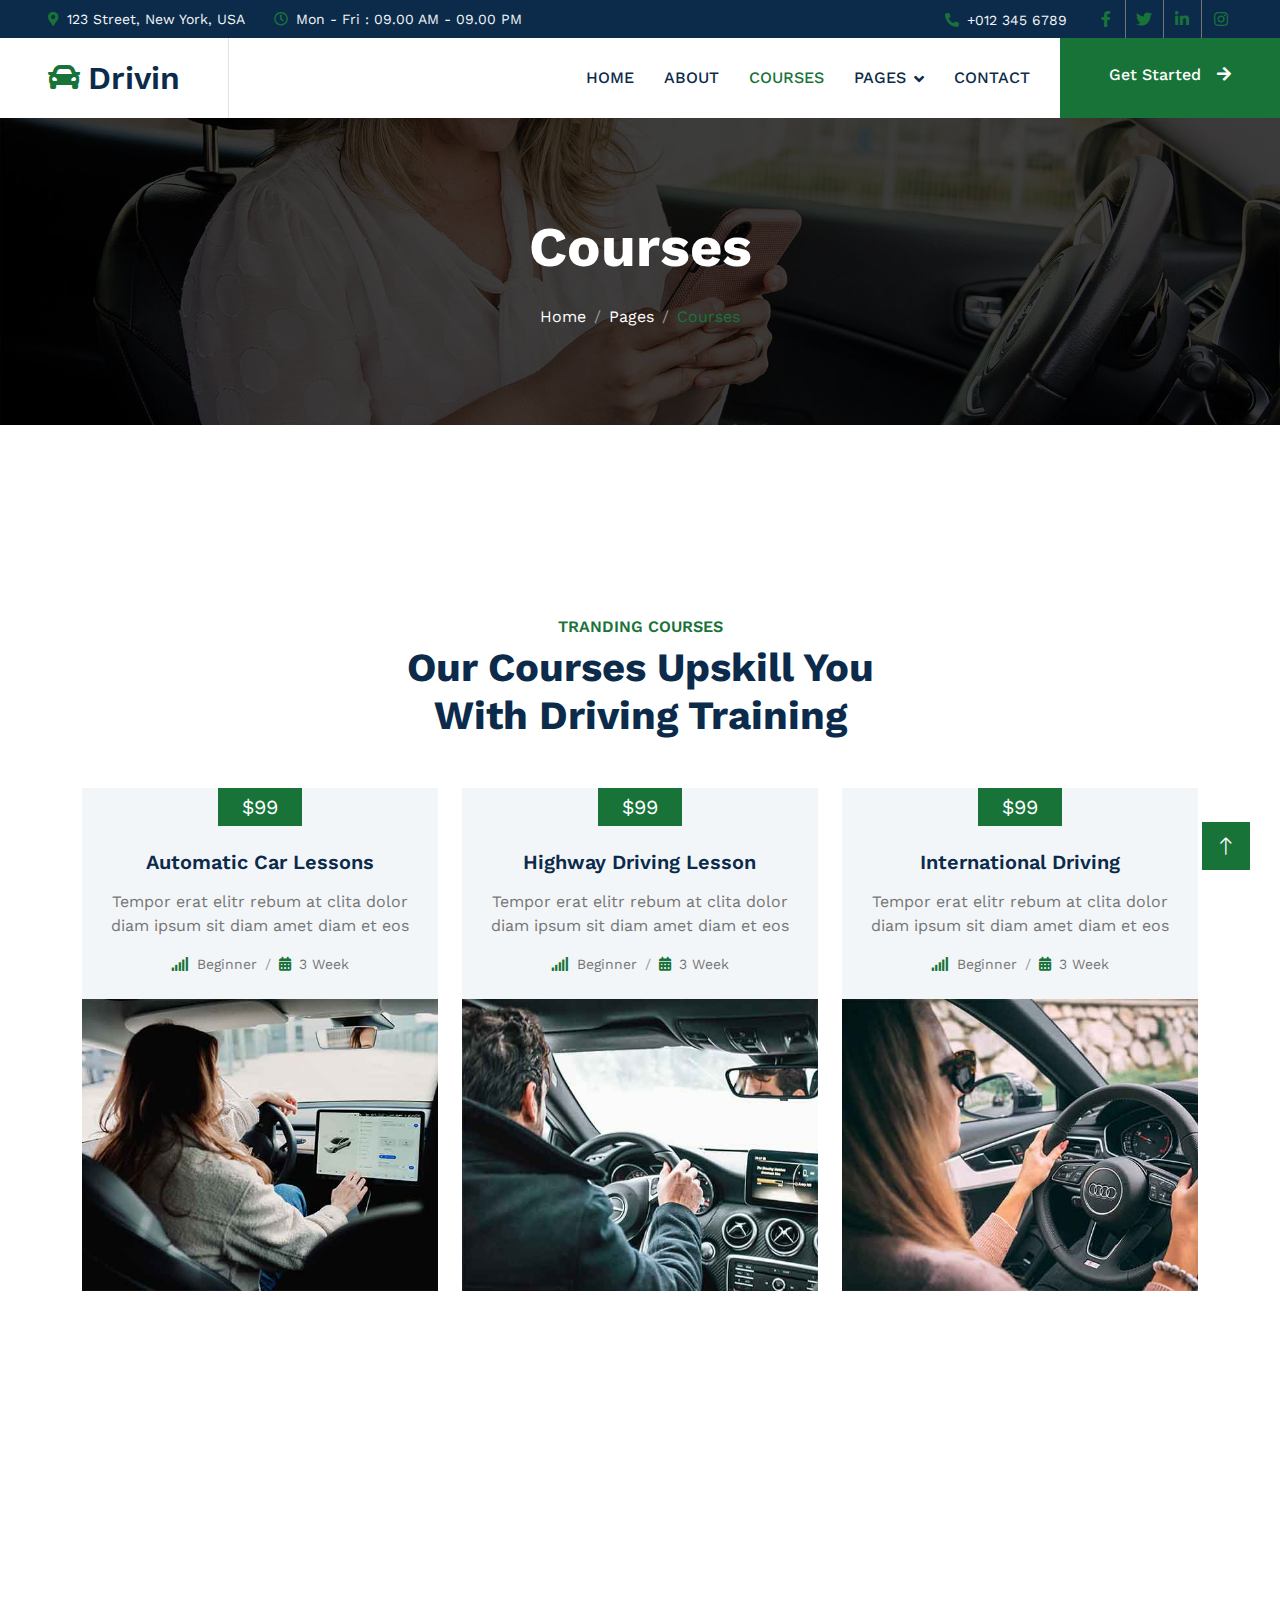
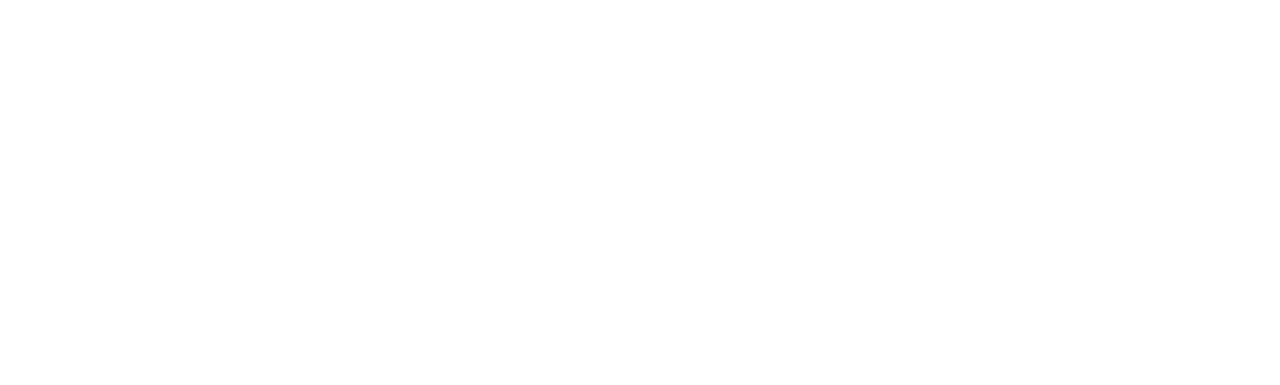
<file: courses.html>
<!DOCTYPE html>
<html lang="en">

<head>
    <meta charset="utf-8">
    <title>Drivin - Driving School Website Template</title>
    <meta content="width=device-width, initial-scale=1.0" name="viewport">
    <meta content="" name="keywords">
    <meta content="" name="description">

    <!-- Favicon -->
    <link href="img/favicon.ico" rel="icon">

    <!-- Google Web Fonts -->
    <link rel="preconnect" href="https://fonts.googleapis.com">
    <link rel="preconnect" href="https://fonts.gstatic.com" crossorigin>
    <link href="https://fonts.googleapis.com/css2?family=Work+Sans:wght@400;500;600;700&display=swap" rel="stylesheet"> 

    <!-- Icon Font Stylesheet -->
    <link href="https://cdnjs.cloudflare.com/ajax/libs/font-awesome/5.10.0/css/all.min.css" rel="stylesheet">
    <link href="https://cdn.jsdelivr.net/npm/bootstrap-icons@1.4.1/font/bootstrap-icons.css" rel="stylesheet">

    <!-- Libraries Stylesheet -->
    <link href="lib/animate/animate.min.css" rel="stylesheet">
    <link href="lib/owlcarousel/assets/owl.carousel.min.css" rel="stylesheet">

    <!-- Customized Bootstrap Stylesheet -->
    <link href="css/bootstrap.min.css" rel="stylesheet">

    <!-- Template Stylesheet -->
    <link href="css/style.css" rel="stylesheet">
</head>

<body>
    <!-- Spinner Start -->
    <div id="spinner" class="show bg-white position-fixed translate-middle w-100 vh-100 top-50 start-50 d-flex align-items-center justify-content-center">
        <div class="spinner-grow text-primary" role="status"></div>
    </div>
    <!-- Spinner End -->


    <!-- Topbar Start -->
    <div class="container-fluid bg-dark text-light p-0">
        <div class="row gx-0 d-none d-lg-flex">
            <div class="col-lg-7 px-5 text-start">
                <div class="h-100 d-inline-flex align-items-center me-4">
                    <small class="fa fa-map-marker-alt text-primary me-2"></small>
                    <small>123 Street, New York, USA</small>
                </div>
                <div class="h-100 d-inline-flex align-items-center">
                    <small class="far fa-clock text-primary me-2"></small>
                    <small>Mon - Fri : 09.00 AM - 09.00 PM</small>
                </div>
            </div>
            <div class="col-lg-5 px-5 text-end">
                <div class="h-100 d-inline-flex align-items-center me-4">
                    <small class="fa fa-phone-alt text-primary me-2"></small>
                    <small>+012 345 6789</small>
                </div>
                <div class="h-100 d-inline-flex align-items-center mx-n2">
                    <a class="btn btn-square btn-link rounded-0 border-0 border-end border-secondary" href=""><i class="fab fa-facebook-f"></i></a>
                    <a class="btn btn-square btn-link rounded-0 border-0 border-end border-secondary" href=""><i class="fab fa-twitter"></i></a>
                    <a class="btn btn-square btn-link rounded-0 border-0 border-end border-secondary" href=""><i class="fab fa-linkedin-in"></i></a>
                    <a class="btn btn-square btn-link rounded-0" href=""><i class="fab fa-instagram"></i></a>
                </div>
            </div>
        </div>
    </div>
    <!-- Topbar End -->


    <!-- Navbar Start -->
    <nav class="navbar navbar-expand-lg bg-white navbar-light sticky-top p-0">
        <a href="index.html" class="navbar-brand d-flex align-items-center border-end px-4 px-lg-5">
            <h2 class="m-0"><i class="fa fa-car text-primary me-2"></i>Drivin</h2>
        </a>
        <button type="button" class="navbar-toggler me-4" data-bs-toggle="collapse" data-bs-target="#navbarCollapse">
            <span class="navbar-toggler-icon"></span>
        </button>
        <div class="collapse navbar-collapse" id="navbarCollapse">
            <div class="navbar-nav ms-auto p-4 p-lg-0">
                <a href="index.html" class="nav-item nav-link">Home</a>
                <a href="about.html" class="nav-item nav-link">About</a>
                <a href="courses.html" class="nav-item nav-link active">Courses</a>
                <div class="nav-item dropdown">
                    <a href="#" class="nav-link dropdown-toggle" data-bs-toggle="dropdown">Pages</a>
                    <div class="dropdown-menu bg-light m-0">
                        <a href="feature.html" class="dropdown-item">Features</a>
                        <a href="appointment.html" class="dropdown-item">Appointment</a>
                        <a href="team.html" class="dropdown-item">Our Team</a>
                        <a href="testimonial.html" class="dropdown-item">Testimonial</a>
                        <a href="404.html" class="dropdown-item">404 Page</a>
                    </div>
                </div>
                <a href="contact.html" class="nav-item nav-link">Contact</a>
            </div>
            <a href="" class="btn btn-primary py-4 px-lg-5 d-none d-lg-block">Get Started<i class="fa fa-arrow-right ms-3"></i></a>
        </div>
    </nav>
    <!-- Navbar End -->


    <!-- Page Header Start -->
    <div class="container-fluid page-header py-6 my-6 mt-0 wow fadeIn" data-wow-delay="0.1s">
        <div class="container text-center">
            <h1 class="display-4 text-white animated slideInDown mb-4">Courses</h1>
            <nav aria-label="breadcrumb animated slideInDown">
                <ol class="breadcrumb justify-content-center mb-0">
                    <li class="breadcrumb-item"><a class="text-white" href="#">Home</a></li>
                    <li class="breadcrumb-item"><a class="text-white" href="#">Pages</a></li>
                    <li class="breadcrumb-item text-primary active" aria-current="page">Courses</li>
                </ol>
            </nav>
        </div>
    </div>
    <!-- Page Header End -->


    <!-- Courses Start -->
    <div class="container-xxl py-6">
        <div class="container">
            <div class="text-center mx-auto mb-5 wow fadeInUp" data-wow-delay="0.1s" style="max-width: 500px;">
                <h6 class="text-primary text-uppercase mb-2">Tranding Courses</h6>
                <h1 class="display-6 mb-4">Our Courses Upskill You With Driving Training</h1>
            </div>
            <div class="row g-4 justify-content-center">
                <div class="col-lg-4 col-md-6 wow fadeInUp" data-wow-delay="0.1s">
                    <div class="courses-item d-flex flex-column bg-light overflow-hidden h-100">
                        <div class="text-center p-4 pt-0">
                            <div class="d-inline-block bg-primary text-white fs-5 py-1 px-4 mb-4">$99</div>
                            <h5 class="mb-3">Automatic Car Lessons</h5>
                            <p>Tempor erat elitr rebum at clita dolor diam ipsum sit diam amet diam et eos</p>
                            <ol class="breadcrumb justify-content-center mb-0">
                                <li class="breadcrumb-item small"><i class="fa fa-signal text-primary me-2"></i>Beginner</li>
                                <li class="breadcrumb-item small"><i class="fa fa-calendar-alt text-primary me-2"></i>3 Week</li>
                            </ol>
                        </div>
                        <div class="position-relative mt-auto">
                            <img class="img-fluid" src="img/courses-1.jpg" alt="">
                            <div class="courses-overlay">
                                <a class="btn btn-outline-primary border-2" href="">Read More</a>
                            </div>
                        </div>
                    </div>
                </div>
                <div class="col-lg-4 col-md-6 wow fadeInUp" data-wow-delay="0.3s">
                    <div class="courses-item d-flex flex-column bg-light overflow-hidden h-100">
                        <div class="text-center p-4 pt-0">
                            <div class="d-inline-block bg-primary text-white fs-5 py-1 px-4 mb-4">$99</div>
                            <h5 class="mb-3">Highway Driving Lesson</h5>
                            <p>Tempor erat elitr rebum at clita dolor diam ipsum sit diam amet diam et eos</p>
                            <ol class="breadcrumb justify-content-center mb-0">
                                <li class="breadcrumb-item small"><i class="fa fa-signal text-primary me-2"></i>Beginner</li>
                                <li class="breadcrumb-item small"><i class="fa fa-calendar-alt text-primary me-2"></i>3 Week</li>
                            </ol>
                        </div>
                        <div class="position-relative mt-auto">
                            <img class="img-fluid" src="img/courses-2.jpg" alt="">
                            <div class="courses-overlay">
                                <a class="btn btn-outline-primary border-2" href="">Read More</a>
                            </div>
                        </div>
                    </div>
                </div>
                <div class="col-lg-4 col-md-6 wow fadeInUp" data-wow-delay="0.5s">
                    <div class="courses-item d-flex flex-column bg-light overflow-hidden h-100">
                        <div class="text-center p-4 pt-0">
                            <div class="d-inline-block bg-primary text-white fs-5 py-1 px-4 mb-4">$99</div>
                            <h5 class="mb-3">International Driving</h5>
                            <p>Tempor erat elitr rebum at clita dolor diam ipsum sit diam amet diam et eos</p>
                            <ol class="breadcrumb justify-content-center mb-0">
                                <li class="breadcrumb-item small"><i class="fa fa-signal text-primary me-2"></i>Beginner</li>
                                <li class="breadcrumb-item small"><i class="fa fa-calendar-alt text-primary me-2"></i>3 Week</li>
                            </ol>
                        </div>
                        <div class="position-relative mt-auto">
                            <img class="img-fluid" src="img/courses-3.jpg" alt="">
                            <div class="courses-overlay">
                                <a class="btn btn-outline-primary border-2" href="">Read More</a>
                            </div>
                        </div>
                    </div>
                </div>
            </div>
        </div>
    </div>
    <!-- Courses End -->


    <!-- Footer Start -->
    <div class="container-fluid bg-dark text-light footer my-6 mb-0 py-6 wow fadeIn" data-wow-delay="0.1s">
        <div class="container">
            <div class="row g-5">
                <div class="col-lg-3 col-md-6">
                    <h4 class="text-white mb-4">Get In Touch</h4>
                    <h2 class="text-primary mb-4"><i class="fa fa-car text-white me-2"></i>Drivin</h2>
                    <p class="mb-2"><i class="fa fa-map-marker-alt me-3"></i>123 Street, New York, USA</p>
                    <p class="mb-2"><i class="fa fa-phone-alt me-3"></i>+012 345 67890</p>
                    <p class="mb-2"><i class="fa fa-envelope me-3"></i>info@example.com</p>
                </div>
                <div class="col-lg-3 col-md-6">
                    <h4 class="text-light mb-4">Quick Links</h4>
                    <a class="btn btn-link" href="">About Us</a>
                    <a class="btn btn-link" href="">Contact Us</a>
                    <a class="btn btn-link" href="">Our Services</a>
                    <a class="btn btn-link" href="">Terms & Condition</a>
                    <a class="btn btn-link" href="">Support</a>
                </div>
                <div class="col-lg-3 col-md-6">
                    <h4 class="text-light mb-4">Popular Links</h4>
                    <a class="btn btn-link" href="">About Us</a>
                    <a class="btn btn-link" href="">Contact Us</a>
                    <a class="btn btn-link" href="">Our Services</a>
                    <a class="btn btn-link" href="">Terms & Condition</a>
                    <a class="btn btn-link" href="">Support</a>
                </div>
                <div class="col-lg-3 col-md-6">
                    <h4 class="text-light mb-4">Newsletter</h4>
                    <form action="">
                        <div class="input-group">
                            <input type="text" class="form-control p-3 border-0" placeholder="Your Email Address">
                            <button class="btn btn-primary">Sign Up</button>
                        </div>
                    </form>
                    <h6 class="text-white mt-4 mb-3">Follow Us</h6>
                    <div class="d-flex pt-2">
                        <a class="btn btn-square btn-outline-light me-1" href=""><i class="fab fa-twitter"></i></a>
                        <a class="btn btn-square btn-outline-light me-1" href=""><i class="fab fa-facebook-f"></i></a>
                        <a class="btn btn-square btn-outline-light me-1" href=""><i class="fab fa-youtube"></i></a>
                        <a class="btn btn-square btn-outline-light me-0" href=""><i class="fab fa-linkedin-in"></i></a>
                    </div>
                </div>
            </div>
        </div>
    </div>
    <!-- Footer End -->


    <!-- Copyright Start -->
    <div class="container-fluid copyright text-light py-4 wow fadeIn" data-wow-delay="0.1s">
        <div class="container">
            <div class="row">
                <div class="col-md-6 text-center text-md-start mb-3 mb-md-0">
                    &copy; <a href="#">Your Site Name</a>, All Right Reserved.
                </div>
                <div class="col-md-6 text-center text-md-end">
                    <!--/*** This template is free as long as you keep the footer author’s credit link/attribution link/backlink. If you'd like to use the template without the footer author’s credit link/attribution link/backlink, you can purchase the Credit Removal License from "https://htmlcodex.com/credit-removal". Thank you for your support. ***/-->
                    Designed By <a href="https://htmlcodex.com">HTML Codex</a>
                    <br>Distributed By: <a href="https://themewagon.com" target="_blank">ThemeWagon</a>
                </div>
            </div>
        </div>
    </div>
    <!-- Copyright End -->


    <!-- Back to Top -->
    <a href="#" class="btn btn-lg btn-primary btn-lg-square back-to-top"><i class="bi bi-arrow-up"></i></a>


    <!-- JavaScript Libraries -->
    <script src="https://code.jquery.com/jquery-3.4.1.min.js"></script>
    <script src="https://cdn.jsdelivr.net/npm/bootstrap@5.0.0/dist/js/bootstrap.bundle.min.js"></script>
    <script src="lib/wow/wow.min.js"></script>
    <script src="lib/easing/easing.min.js"></script>
    <script src="lib/waypoints/waypoints.min.js"></script>
    <script src="lib/owlcarousel/owl.carousel.min.js"></script>

    <!-- Template Javascript -->
    <script src="js/main.js"></script>
</body>

</html>
</file>
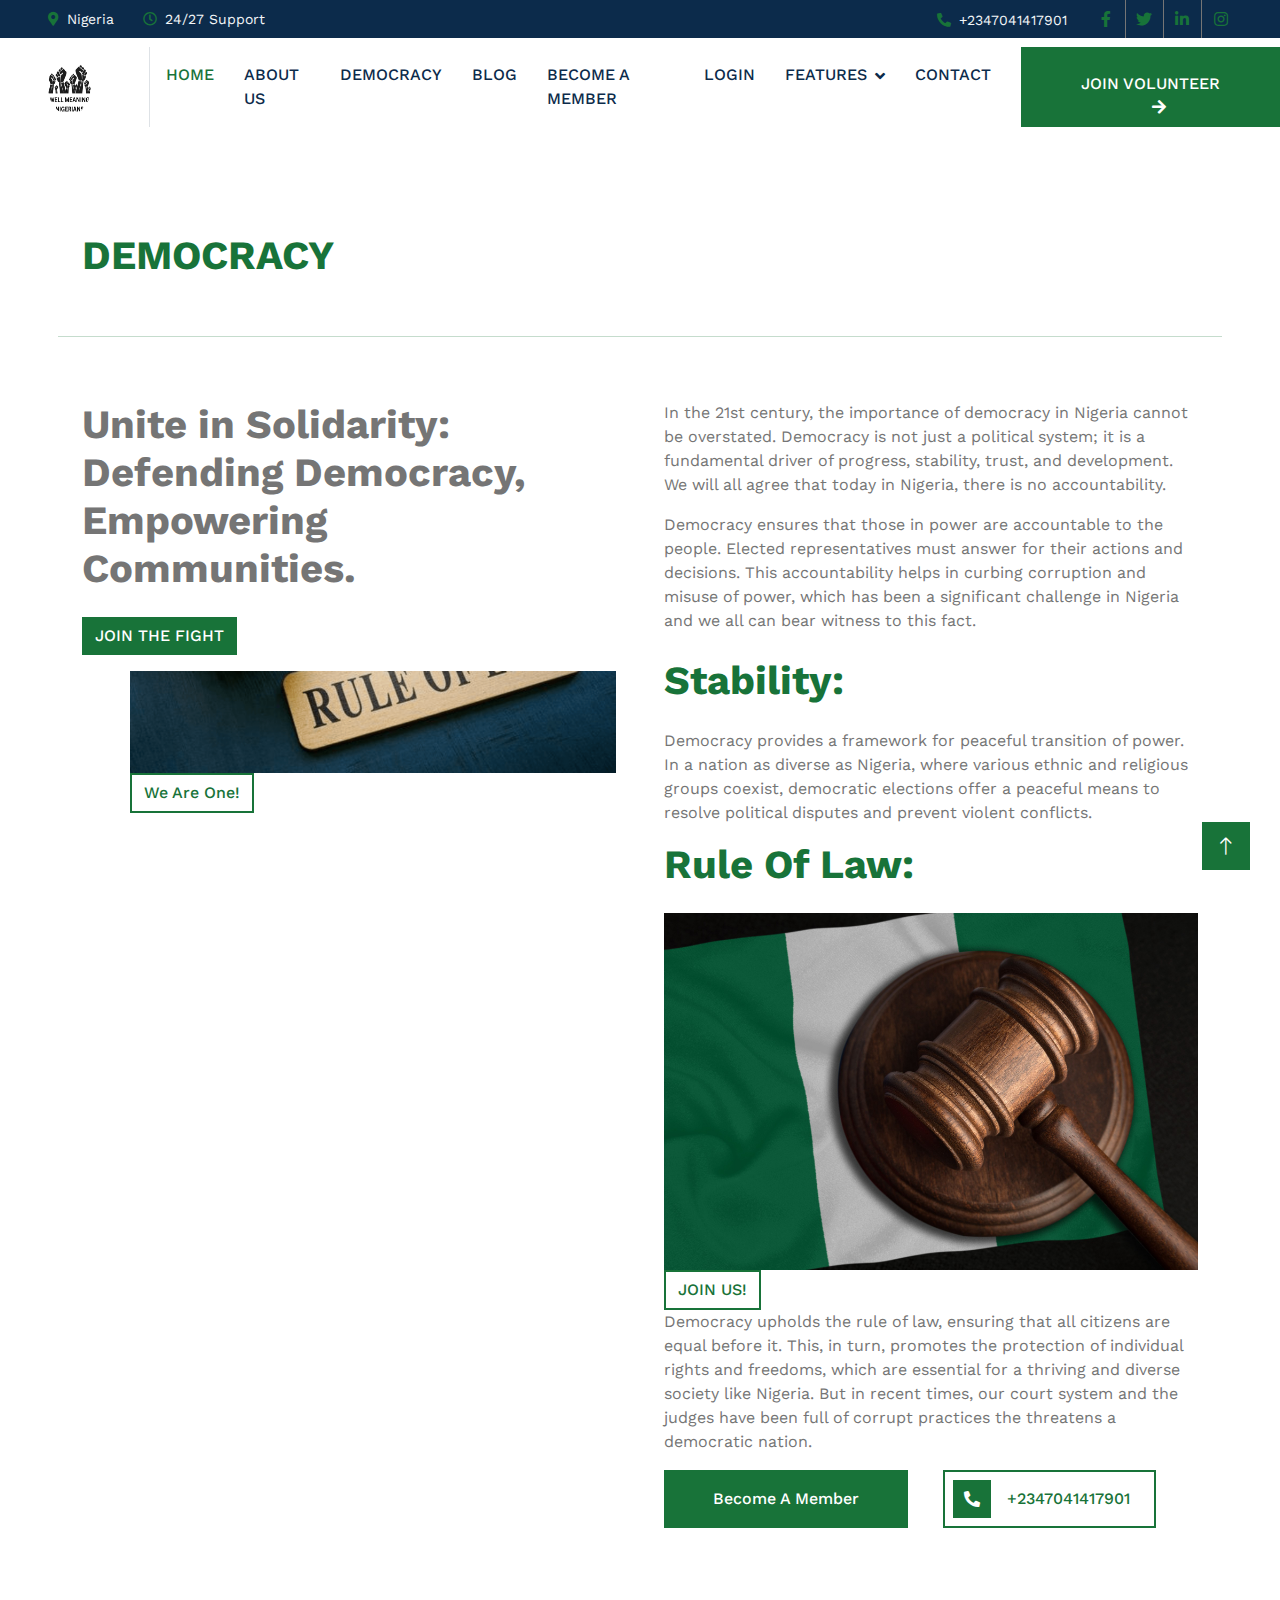
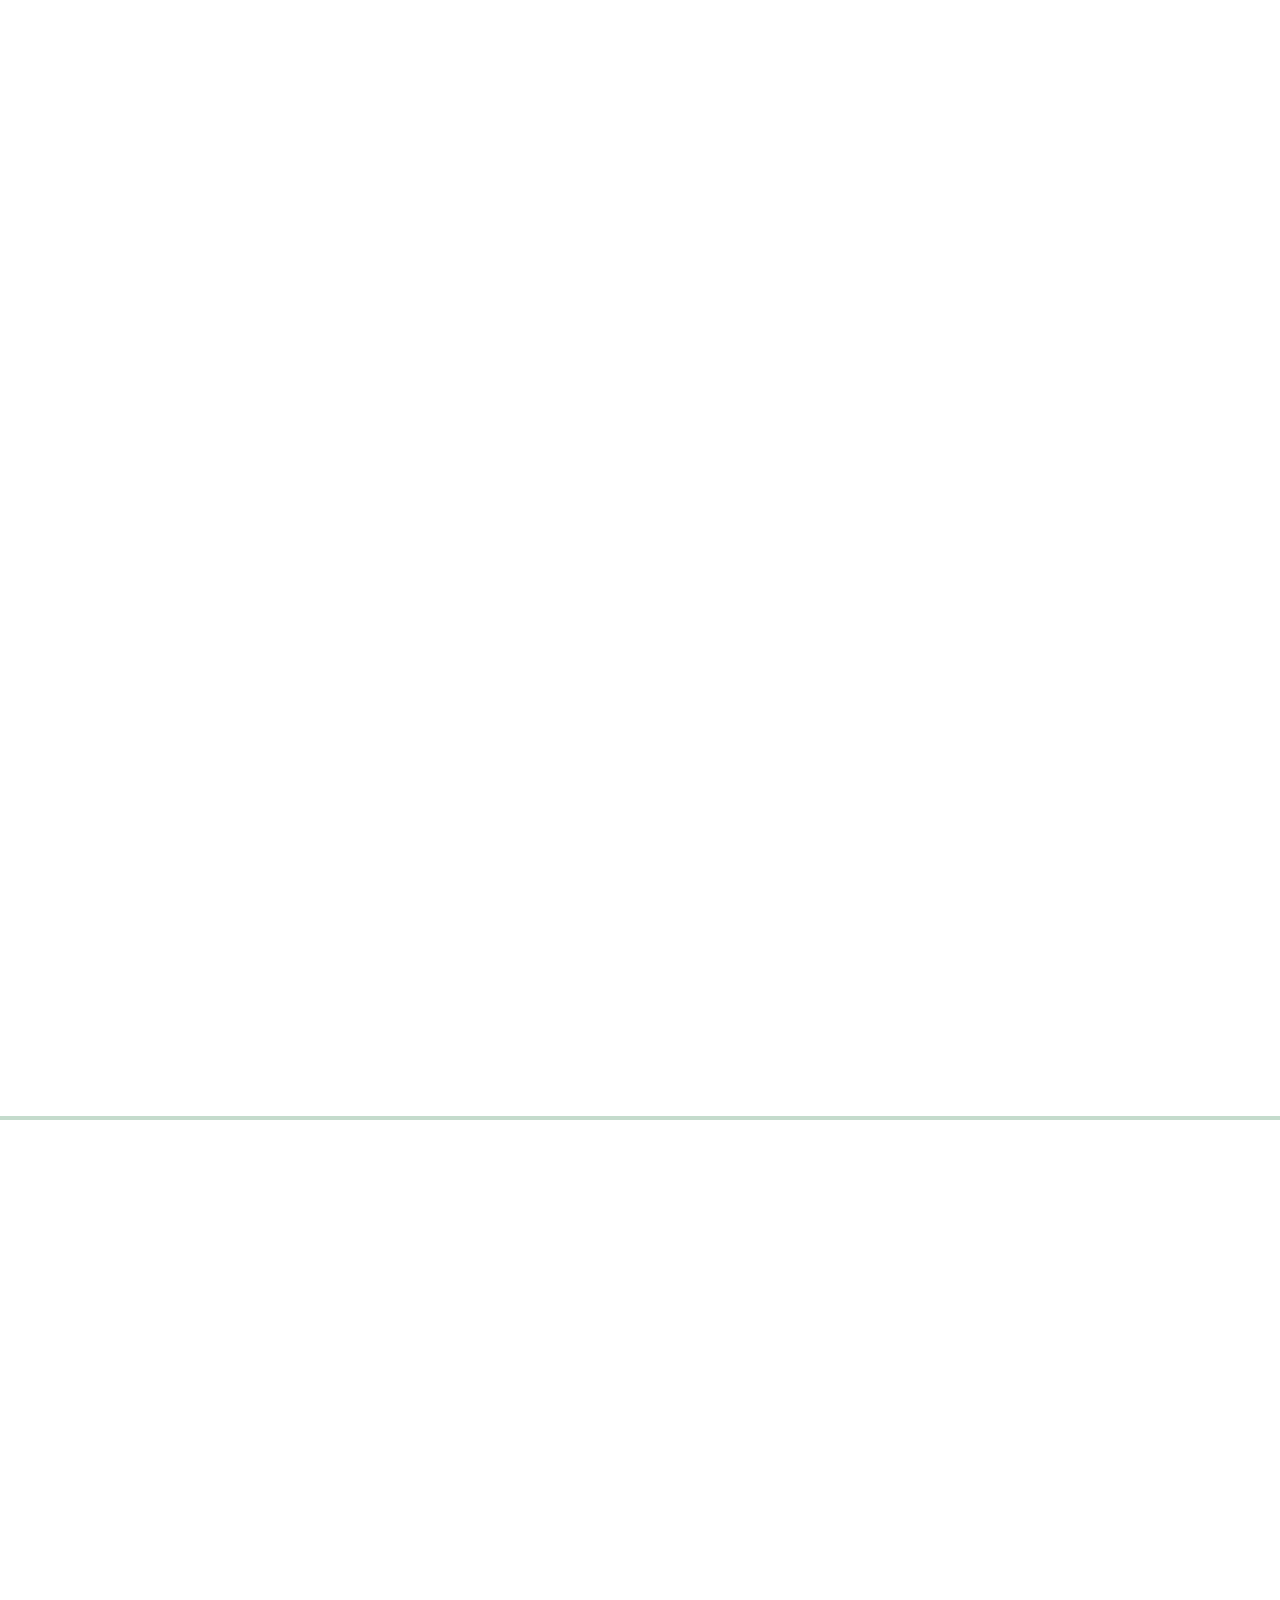
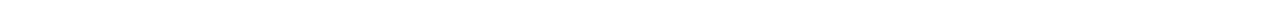
<file: democracy.html>
<!DOCTYPE html>
<html lang="en">

<head>
    <meta charset="utf-8">
    <title>Well Meaning Nigerians</title>
    <meta content="width=device-width, initial-scale=1.0" name="viewport">
    <meta content="Well meaning Nigerians, my country, saving nigeria, democracy, unity, nigeria youth, Nigeria, Nigerian, Nigerians, " name="keywords">
    <meta content="Well-Meaning Nigerians is a digital civil society group born out of space as “Space Fighters”, We are called the Fantastic 4,  smart and innovative Nigerians both home and abroad who collaborate with their friends from diverse culture  with a common goal of a better society."
        name="description">

    <!-- Favicon -->
    <link href="img/favicon.ico" rel="icon">

    <!-- Google Web Fonts -->
    <link rel="preconnect" href="https://fonts.googleapis.com">
    <link rel="preconnect" href="https://fonts.gstatic.com" crossorigin>
    <link href="https://fonts.googleapis.com/css2?family=Work+Sans:wght@400;500;600;700&display=swap" rel="stylesheet">

    <!-- Icon Font Stylesheet -->
    <link href="https://cdnjs.cloudflare.com/ajax/libs/font-awesome/5.10.0/css/all.min.css" rel="stylesheet">
    <link href="https://cdn.jsdelivr.net/npm/bootstrap-icons@1.4.1/font/bootstrap-icons.css" rel="stylesheet">

    <!-- Libraries Stylesheet -->
    <link href="lib/animate/animate.min.css" rel="stylesheet">
    <link href="lib/owlcarousel/assets/owl.carousel.min.css" rel="stylesheet">

    <!-- Customized Bootstrap Stylesheet -->
    <link href="css/bootstrap.min.css" rel="stylesheet">

    <!-- Template Stylesheet -->
    <link href="css/style.css" rel="stylesheet">
</head>

<body>
    <!-- Spinner Start -->
    <div id="spinner" class="show bg-white position-fixed translate-middle w-100 vh-100 top-50 start-50 d-flex align-items-center justify-content-center">
        <div class="spinner-grow text-primary" role="status"><img src="img/well.png" alt="" style="border-radius:50%;"></div>
    </div>
    <!-- Spinner End -->


    <!-- Topbar Start -->
    <div class="container-fluid bg-dark text-light p-0">
        <div class="row gx-0 d-none d-lg-flex">
            <div class="col-lg-7 px-5 text-start">
                <div class="h-100 d-inline-flex align-items-center me-4">
                    <small class="fa fa-map-marker-alt text-primary me-2"></small>
                    <small>Nigeria</small>
                </div>
                <div class="h-100 d-inline-flex align-items-center">
                    <small class="far fa-clock text-primary me-2"></small>
                    <small>24/27 Support</small>
                </div>
            </div>
            <div class="col-lg-5 px-5 text-end">
                <div class="h-100 d-inline-flex align-items-center me-4">
                    <small class="fa fa-phone-alt text-primary me-2"></small>
                    <small>+2347041417901</small>
                </div>
                <div class="h-100 d-inline-flex align-items-center mx-n2">
                    <a class="btn btn-square btn-link rounded-0 border-0 border-end border-secondary" href=""><i class="fab fa-facebook-f"></i></a>
                    <a class="btn btn-square btn-link rounded-0 border-0 border-end border-secondary" href=""><i class="fab fa-twitter"></i></a>
                    <a class="btn btn-square btn-link rounded-0 border-0 border-end border-secondary" href=""><i class="fab fa-linkedin-in"></i></a>
                    <a class="btn btn-square btn-link rounded-0" href=""><i class="fab fa-instagram"></i></a>
                </div>
            </div>
        </div>
    </div>
    <!-- Topbar End -->


    <!-- Navbar Start -->
    <nav class="navbar navbar-expand-lg bg-white navbar-light sticky-top p-0">
        <a href="index.html" class="navbar-brand d-flex align-items-center border-end px-4 px-lg-5">
            <img src="img/well.png" alt="Well Meaning Nigeria" style="width: 80%; height: 80%; border-radius: 50%;">
        </a>
        <button type="button" class="navbar-toggler me-4" data-bs-toggle="collapse" data-bs-target="#navbarCollapse">
            <span class="navbar-toggler-icon"></span>
        </button>
        <div class="collapse navbar-collapse" id="navbarCollapse">
            <div class="navbar-nav ms-auto p-4 p-lg-0">
                <a href="index.html" class="nav-item nav-link active">Home</a>
                <a href="about.html" class="nav-item nav-link">About Us</a>
                <a href="democracy.html" class="nav-item nav-link">Democracy</a>
                <a href="#" class="nav-item nav-link">Blog</a>
                <a href="membership.html" class="nav-item nav-link">Become A Member</a>
                <a href="login.html" class="nav-item nav-link">Login</a>
                <div class="nav-item dropdown">
                    <a href="#" class="nav-link dropdown-toggle" data-bs-toggle="dropdown">Features</a>
                    <div class="dropdown-menu bg-light m-0">
                        <a href="#feature.html" class="dropdown-item">Anti-corruption</a>
                        <a href="#appointment.html" class="dropdown-item">Data Governance</a>
                        <a href="#team.html" class="dropdown-item">Fallen Heros</a>
                        <a href="#testimonial.html" class="dropdown-item">Bold Faces</a>
                        <a href="membership.html" class="dropdown-item">TEAM NEW NIGERIA 2023</a>
                    </div>
                </div>
                <a href="#contact.html" class="nav-item nav-link">Contact</a>
            </div>
            <a href="membership.html" class="btn btn-primary py-4 px-lg-5 d-none d-lg-block">JOIN VOLUNTEER<i class="fa fa-arrow-right ms-3"></i></a>
        </div>
    </nav>
    <!-- Navbar End -->


    <!-- About Start -->
    <div class="container-xxl py-6">
        <div class="container">
            <div class="row g-5">
                <h6 class="display-6 text-primary text-uppercase mb-2">Democracy</h6>
                <hr class="text-primary">
                <div class="col-lg-6 wow fadeInUp" data-wow-delay="0.1s">
                    <div class="position-relative overflow-hidden ps-5 pt-5 h-100" style="min-height: 400px;">
                        <div class="position-relative">
                            <img class="img-fluid" src="img/democracy.png" alt="">
                            <div class="courses-overlay">
                                <a class="btn btn-outline-primary border-2" href="membership.html">We Are One!</a>
                            </div>
                        </div>
                        <!-- <img class="position-absolute w-100 h-100" src="https://encrypted-tbn0.gstatic.com/images?q=tbn:ANd9GcRU4O8FtMVIzoipxKJ_XO_o9FU-qY86Rm-g7Q&s" alt="Rule of law" style="object-fit: cover;"> -->
                        <!-- <img class="position-absolute top-0 start-0 bg-white pe-3 pb-3" src="img/well.png" alt="" style="width: 200px; height: 200px;"> -->
                        <div class="position-absolute top-0 start-0 bg-white pe-3 pb-3">
                            <h4 class="display-6 mb-4 text-secondary">Unite in Solidarity: Defending Democracy, Empowering Communities.</h4>
                            <a type="button" href="membership.html" class="btn btn-primary">JOIN THE FIGHT</a>
                        </div>

                    </div>
                </div>
                <div class="col-lg-6 wow fadeInUp" data-wow-delay="0.5s">
                    <div class="h-100">

                        <!-- <h1 class="display-6 mb-4">We Help Students To Pass Test & Get A License On The First Try</h1> -->
                        <p>In the 21st century, the importance of democracy in Nigeria cannot be overstated. Democracy is not just a political system; it is a fundamental driver of progress, stability, trust, and development. We will all agree that today
                            in Nigeria, there is no accountability.</p>
                        <p class="mb-4">Democracy ensures that those in power are accountable to the people. Elected representatives must answer for their actions and decisions. This accountability helps in curbing corruption and misuse of power, which has been a significant
                            challenge in Nigeria and we all can bear witness to this fact.</p>
                        <h4 class="display-6 mb-4 text-primary">Stability:</h4>
                        <!-- <h1 class="display-6 mb-4">We Help Students To Pass Test & Get A License On The First Try</h1> -->
                        <p>Democracy provides a framework for peaceful transition of power. In a nation as diverse as Nigeria, where various ethnic and religious groups coexist, democratic elections offer a peaceful means to resolve political disputes and
                            prevent violent conflicts.</p>
                        <h4 class="display-6 mb-4 text-primary">
                            Rule Of Law:</h4>
                        <div class="position-relative">
                            <img class="img-fluid" src="img/law.jpg" alt="">
                            <div class="courses-overlay">
                                <a class="btn btn-outline-primary border-2" href="membership.html">JOIN US!</a>
                            </div>
                        </div>
                        <!-- <h1 class="display-6 mb-4">We Help Students To Pass Test & Get A License On The First Try</h1> -->
                        <p>Democracy upholds the rule of law, ensuring that all citizens are equal before it. This, in turn, promotes the protection of individual rights and freedoms, which are essential for a thriving and diverse society like Nigeria. But
                            in recent times, our court system and the judges have been full of corrupt practices the threatens a democratic nation.</p>
                        <div class="row g-4">
                            <div class="col-sm-6">
                                <a class="btn btn-primary py-3 px-5" href="#">Become A Member</a>
                            </div>
                            <div class="col-sm-6">
                                <a class="d-inline-flex align-items-center btn btn-outline-primary border-2 p-2" href="tel:+0123456789">
                                    <span class="flex-shrink-0 btn-square bg-primary">
                                        <i class="fa fa-phone-alt text-white"></i>
                                    </span>
                                    <span class="px-3">+2347041417901</span>
                                </a>
                            </div>
                        </div>
                    </div>
                </div>
            </div>
        </div>
    </div>
    <!-- About End -->


    <!-- Courses Start -->
    <div class="container-xxl courses my-6 py-6 pb-0">
        <div class="container">
            <div class="text-center mx-auto mb-5 wow fadeInUp" data-wow-delay="0.1s" style="max-width: 500px;">
                <h6 class="text-primary text-uppercase mb-2">What We Do</h6>
                <h1 class="display-6 mb-4 text-uppercase">Saving Democracy</h1>
            </div>
            <div class="row g-4 justify-content-center">
                <div class="col-lg-4 col-md-6 wow fadeInUp" data-wow-delay="0.1s">
                    <div class="courses-item d-flex flex-column bg-white overflow-hidden h-100">
                        <div class="position-relative">
                            <img class="img-fluid" src="img/democracy.png" alt="">
                            <div class="courses-overlay">
                                <a class="btn btn-outline-primary border-2" href="">Read More</a>
                            </div>
                        </div>
                        <div class="text-center p-4 pt-0">
                            <div class="d-inline-block bg-primary text-white fs-5 py-1 px-4 mb-4">
                                <h5 class="mb-3">DEMOCRACY</h5>
                            </div>

                            <p>Upholding democracy is an ongoing process that requires dedication, resilience, and a commitment to democratic principles to see it through. We exercise our rights as Nigerians to peaceful assembly and protest in SOLIDARITY
                                to raise awareness about issues that matter to our lives and our community.</p>
                            <!-- <ol class="breadcrumb justify-content-center mb-0">
                                <li class="breadcrumb-item small"><i class="fa fa-signal text-primary me-2"></i>Beginner</li>
                                <li class="breadcrumb-item small"><i class="fa fa-calendar-alt text-primary me-2"></i>3 Week</li>
                            </ol> -->
                        </div>

                    </div>
                </div>
                <div class="col-lg-4 col-md-6 wow fadeInUp" data-wow-delay="0.3s">
                    <div class="courses-item d-flex flex-column bg-white overflow-hidden h-100">
                        <div class="position-relative mt-auto">
                            <img class="img-fluid" src="img/anti-corruption.png" alt="">
                            <div class="courses-overlay">
                                <a class="btn btn-outline-primary border-2" href="">Read More</a>
                            </div>
                        </div>
                        <div class="text-center p-4 pt-0">
                            <div class="d-inline-block bg-primary text-white fs-5 py-1 px-4 mb-4">
                                <h5 class="mb-3">ANTI- CORRUPTION AND INJUSTICE</h5>
                            </div>

                            <p>Fight against corruption and injustice is a crucial endeavor that calls for collective action, unwavering determination, and a commitment to upholding the principles of fairness, transparency, and equality. Respect the independence
                                and authority of democratic institutions, such as the judiciary, the legislature, and the executive branches are seen by the citizens to have a separation of powers without compromise.</p>
                            <!-- <ol class="breadcrumb justify-content-center mb-0">
                                <li class="breadcrumb-item small"><i class="fa fa-signal text-primary me-2"></i>Beginner</li>
                                <li class="breadcrumb-item small"><i class="fa fa-calendar-alt text-primary me-2"></i>3 Week</li>
                            </ol> -->
                        </div>

                    </div>
                </div>
                <div class="col-lg-4 col-md-6 wow fadeInUp" data-wow-delay="0.5s">
                    <div class="courses-item d-flex flex-column bg-white overflow-hidden h-100">
                        <div class="position-relative">
                            <img class="img-fluid" src="img/data-governace.png" alt="">
                            <div class="courses-overlay">
                                <a class="btn btn-outline-primary border-2" href="">Read More</a>
                            </div>
                        </div>
                        <div class="text-center p-4 pt-0">
                            <div class="d-inline-block bg-primary text-white fs-5 py-1 px-4 mb-4">
                                <h5 class="mb-3">DATA GOVERNANCE</h5>
                            </div>

                            <p>Leveraging technology and data-driven solutions can enhance transparency, streamline processes, and reduce opportunities for corruption. Digital platforms can be facilitated to report corrupt practices in real-time and catch
                                offenders as quickly as possible before they escape. This approach will reduce corruption to the lowest minimal in all sectors and it will increase efficiency also.</p>
                            <!-- <ol class="breadcrumb justify-content-center mb-0">
                                <li class="breadcrumb-item small"><i class="fa fa-signal text-primary me-2"></i>Beginner</li>
                                <li class="breadcrumb-item small"><i class="fa fa-calendar-alt text-primary me-2"></i>3 Week</li>
                            </ol> -->
                        </div>

                    </div>
                </div>
            </div>
        </div>
    </div>
    <hr class="text-primary" style="border: 2px solid;">
    <!-- Courses End -->
    <!-- <div class="row p-1">
        <div class="col-6 col-md-6 col-sm-12 justify-items-center">
            <img src="img/attention.png" alt="well meaning nigerians" width="70%" height="70%">
        </div>
        <div class="col-6 col-md-6 col-sm-12">
            <img src="img/well.png" alt="well meaning nigerians" width="70%" height="70%">
        </div>
    </div> -->

    <!-- Features Start -->
    <!-- <div class="container-xxl py-6">
        <div class="container">
            <div class="row g-5">
                <div class="col-lg-6 wow fadeInUp" data-wow-delay="0.1s">
                    <h6 class="text-primary text-uppercase mb-2">Why Choose Us!</h6>
                    <h1 class="display-6 mb-4">Best Driving Training Agency In Your City</h1>
                    <p class="mb-5">Tempor erat elitr rebum at clita. Diam dolor diam ipsum sit. Aliqu diam amet diam et eos. Clita erat ipsum et lorem et sit, sed stet lorem sit clita duo justo magna dolore erat amet</p>
                    <div class="row gy-5 gx-4">
                        <div class="col-sm-6 wow fadeIn" data-wow-delay="0.1s">
                            <div class="d-flex align-items-center mb-3">
                                <div class="flex-shrink-0 btn-square bg-primary me-3">
                                    <i class="fa fa-check text-white"></i>
                                </div>
                                <h5 class="mb-0">Fully Licensed</h5>
                            </div>
                            <span>Magna sea eos sit dolor, ipsum amet ipsum lorem diam eos</span>
                        </div>
                        <div class="col-sm-6 wow fadeIn" data-wow-delay="0.2s">
                            <div class="d-flex align-items-center mb-3">
                                <div class="flex-shrink-0 btn-square bg-primary me-3">
                                    <i class="fa fa-check text-white"></i>
                                </div>
                                <h5 class="mb-0">Online Tracking</h5>
                            </div>
                            <span>Magna sea eos sit dolor, ipsum amet ipsum lorem diam eos</span>
                        </div>
                        <div class="col-sm-6 wow fadeIn" data-wow-delay="0.3s">
                            <div class="d-flex align-items-center mb-3">
                                <div class="flex-shrink-0 btn-square bg-primary me-3">
                                    <i class="fa fa-check text-white"></i>
                                </div>
                                <h5 class="mb-0">Afordable Fee</h5>
                            </div>
                            <span>Magna sea eos sit dolor, ipsum amet ipsum lorem diam eos</span>
                        </div>
                        <div class="col-sm-6 wow fadeIn" data-wow-delay="0.4s">
                            <div class="d-flex align-items-center mb-3">
                                <div class="flex-shrink-0 btn-square bg-primary me-3">
                                    <i class="fa fa-check text-white"></i>
                                </div>
                                <h5 class="mb-0">Best Trainers</h5>
                            </div>
                            <span>Magna sea eos sit dolor, ipsum amet ipsum lorem diam eos</span>
                        </div>
                    </div>
                </div>
                <div class="col-lg-6 wow fadeInUp" data-wow-delay="0.5s">
                    <div class="position-relative overflow-hidden pe-5 pt-5 h-100" style="min-height: 400px;">
                        <img class="position-absolute w-100 h-100" src="img/about-1.jpg" alt="" style="object-fit: cover;">
                        <img class="position-absolute top-0 end-0 bg-white ps-3 pb-3" src="img/about-2.jpg" alt="" style="width: 200px; height: 200px">
                    </div>
                </div>
            </div>
        </div>
    </div> -->
    <!-- Features End -->




    <!-- Footer Start -->
    <div class="container-fluid bg-dark text-light footer my-2 mb-0 py-6 wow fadeIn" data-wow-delay="0.1s">
        <div class="container">
            <div class="row g-5">
                <div class="col-lg-3 col-md-6">
                    <h4 class="text-white mb-4">Get In Touch</h4>
                    <img src="img/well.png" alt="well meaning nigeria" style="width:20%; height:25%; border-radius: 50%;">
                    <!-- <h2 class="text-primary mb-4"><i class="fa text-white me-2"></i>Well Meaning Nigerians</h2> -->
                    <p class="mb-2"><i class="fa fa-map-marker-alt me-3"></i>Nigeria</p>
                    <p class="mb-2"><i class="fa fa-phone-alt me-3"></i>+2347041417901</p>
                    <p class="mb-2"><i class="fa fa-envelope me-3"></i>info@wellmeaningnigerians.com</p>
                </div>
                <div class="col-lg-3 col-md-6">
                    <h4 class="text-light mb-4">Quick Links</h4>
                    <a class="btn btn-link" href="">About Us</a>
                    <a class="btn btn-link" href="">Demoncracy</a>
                    <a class="btn btn-link" href="">Contact</a>
                    <a class="btn btn-link" href="">Become A Member</a>
                    <a class="btn btn-link" href="">Team New Nigeria 2023</a>
                </div>
                <div class="col-lg-3 col-md-6">
                    <h4 class="text-light mb-4">Popular Links</h4>
                    <a class="btn btn-link" href="">Anti-corruption</a>
                    <a class="btn btn-link" href="">Data Governance</a>
                    <a class="btn btn-link" href="">Fallen Heros</a>
                    <a class="btn btn-link" href="">Bold Faces</a>
                </div>
                <div class="col-lg-3 col-md-6">
                    <h4 class="text-light mb-4">Newsletter</h4>
                    <form action="">
                        <div class="input-group">
                            <input type="text" class="form-control p-3 border-0" placeholder="Your Email Address">
                            <button class="btn btn-primary">Sign Up</button>
                        </div>
                    </form>
                    <h6 class="text-white mt-4 mb-3">Follow Us</h6>
                    <div class="d-flex pt-2">
                        <a class="btn btn-square btn-outline-light me-1" href=""><i class="fab fa-twitter"></i></a>
                        <a class="btn btn-square btn-outline-light me-1" href=""><i class="fab fa-facebook-f"></i></a>
                        <a class="btn btn-square btn-outline-light me-1" href=""><i class="fab fa-youtube"></i></a>
                        <a class="btn btn-square btn-outline-light me-0" href=""><i class="fab fa-linkedin-in"></i></a>
                    </div>
                </div>
            </div>
        </div>
    </div>
    <!-- Footer End -->


    <!-- Copyright Start -->
    <div class="container-fluid copyright text-light py-4 wow fadeIn" data-wow-delay="0.1s">
        <div class="container">
            <div class="row">
                <div class="col-md-6 text-center text-md-start mb-3 mb-md-0">
                    &copy; <a href="#">Well Meaning Nigerians in Diaspora @2023</a>, All Right Reserved.
                </div>
                <div class="col-md-6 text-center text-md-end">
                    <!--/*** This template is free as long as you keep the footer author’s credit link/attribution link/backlink. If you'd like to use the template without the footer author’s credit link/attribution link/backlink, you can purchase the Credit Removal License from "https://htmlcodex.com/credit-removal". Thank you for your support. ***/-->
                    Powered By <a href="#">Altclick ICT World Ltd.</a>
                    <!-- <br>Distributed By: <a href="https://themewagon.com" target="_blank">ThemeWagon</a> -->
                </div>
            </div>
        </div>
    </div>
    <!-- Copyright End -->


    <!-- Back to Top -->
    <a href="#" class="btn btn-lg btn-primary btn-lg-square back-to-top"><i class="bi bi-arrow-up"></i></a>


    <!-- JavaScript Libraries -->
    <script src="https://code.jquery.com/jquery-3.4.1.min.js"></script>
    <script src="https://cdn.jsdelivr.net/npm/bootstrap@5.0.0/dist/js/bootstrap.bundle.min.js"></script>
    <script src="lib/wow/wow.min.js"></script>
    <script src="lib/easing/easing.min.js"></script>
    <script src="lib/waypoints/waypoints.min.js"></script>
    <script src="lib/owlcarousel/owl.carousel.min.js"></script>

    <!-- Template Javascript -->
    <script src="js/main.js"></script>
    <!-- <script src="js/apidata.js"></script> -->
</body>

</html>
</file>
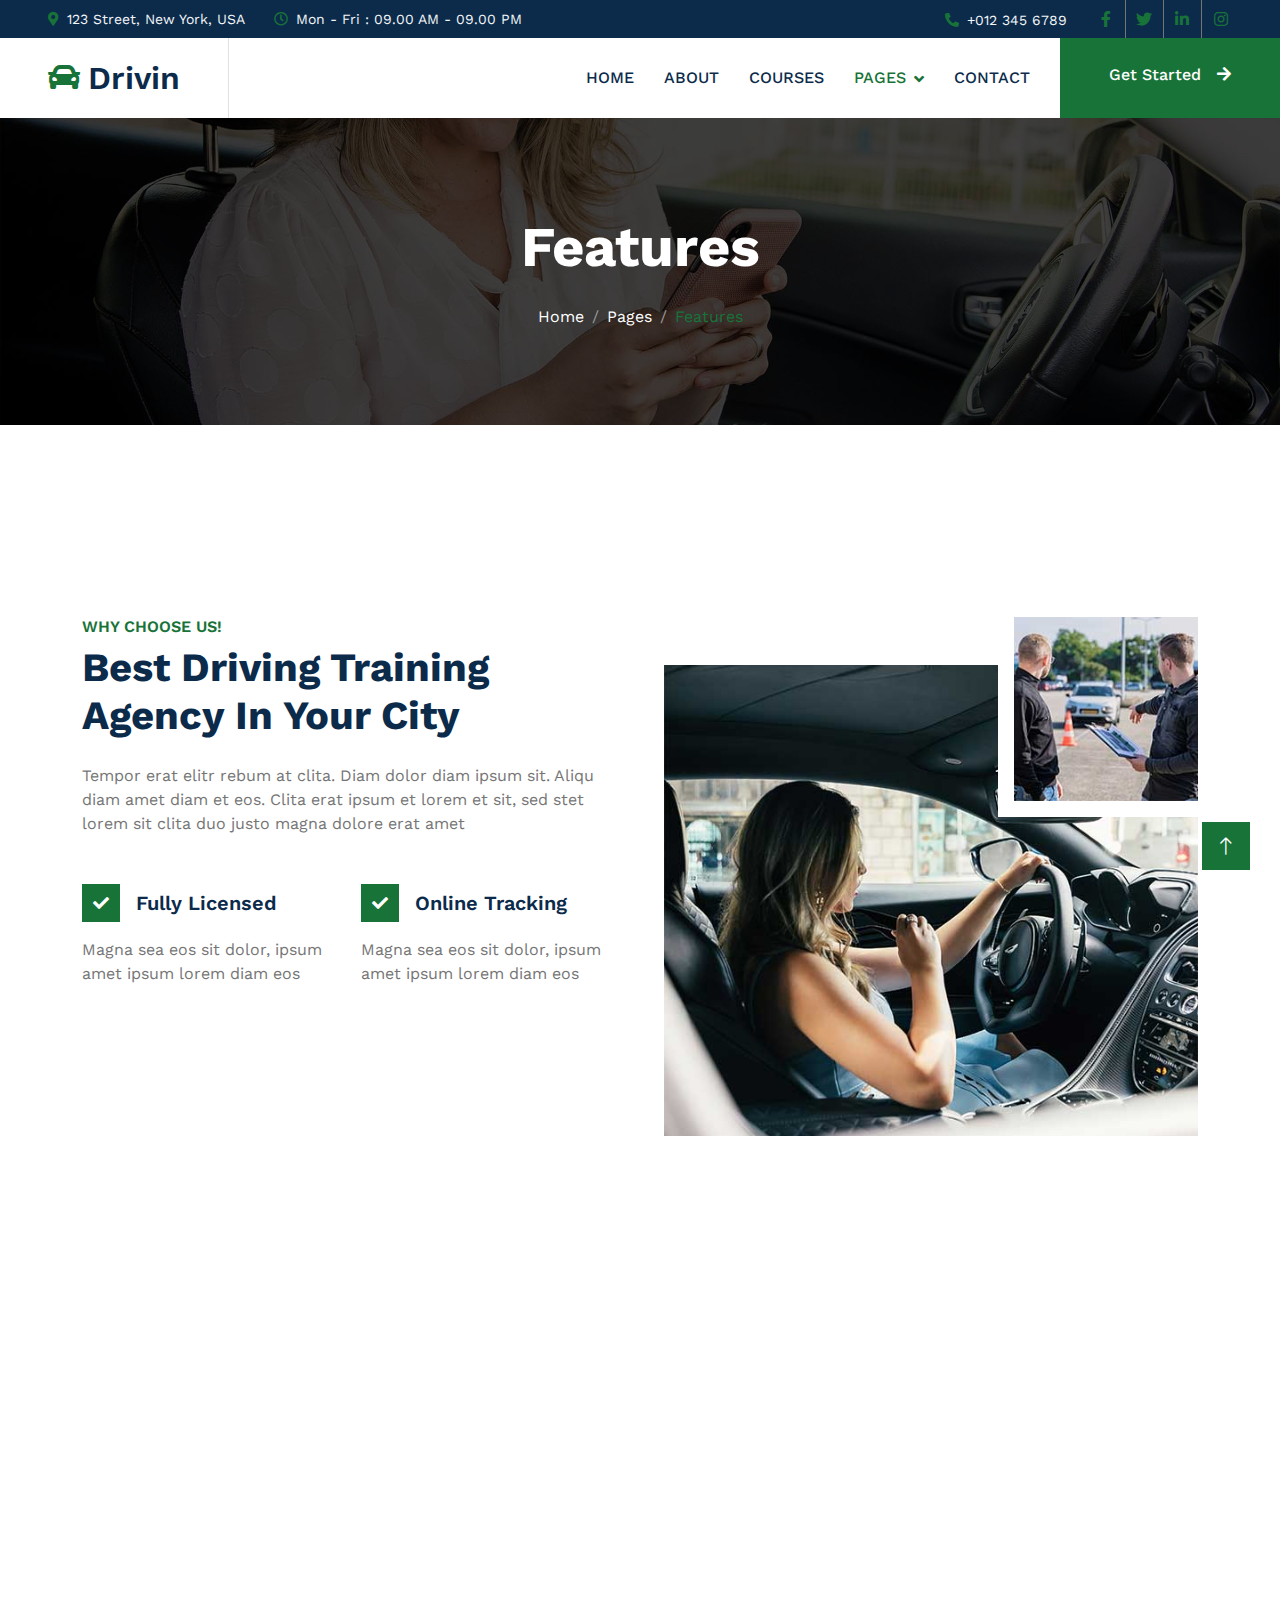
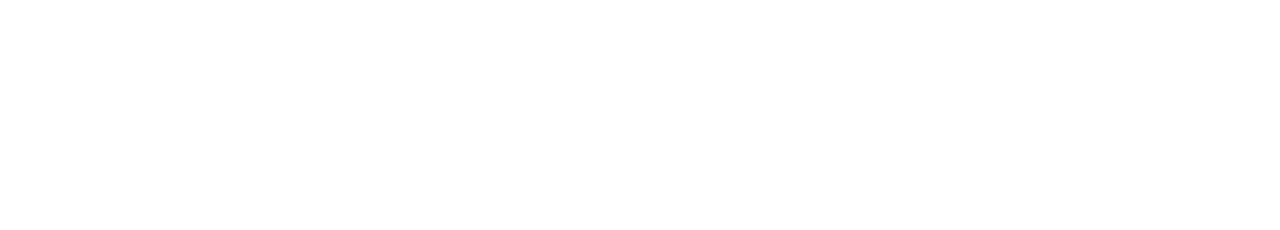
<file: feature.html>
<!DOCTYPE html>
<html lang="en">

<head>
    <meta charset="utf-8">
    <title>Drivin - Driving School Website Template</title>
    <meta content="width=device-width, initial-scale=1.0" name="viewport">
    <meta content="" name="keywords">
    <meta content="" name="description">

    <!-- Favicon -->
    <link href="img/favicon.ico" rel="icon">

    <!-- Google Web Fonts -->
    <link rel="preconnect" href="https://fonts.googleapis.com">
    <link rel="preconnect" href="https://fonts.gstatic.com" crossorigin>
    <link href="https://fonts.googleapis.com/css2?family=Work+Sans:wght@400;500;600;700&display=swap" rel="stylesheet"> 

    <!-- Icon Font Stylesheet -->
    <link href="https://cdnjs.cloudflare.com/ajax/libs/font-awesome/5.10.0/css/all.min.css" rel="stylesheet">
    <link href="https://cdn.jsdelivr.net/npm/bootstrap-icons@1.4.1/font/bootstrap-icons.css" rel="stylesheet">

    <!-- Libraries Stylesheet -->
    <link href="lib/animate/animate.min.css" rel="stylesheet">
    <link href="lib/owlcarousel/assets/owl.carousel.min.css" rel="stylesheet">

    <!-- Customized Bootstrap Stylesheet -->
    <link href="css/bootstrap.min.css" rel="stylesheet">

    <!-- Template Stylesheet -->
    <link href="css/style.css" rel="stylesheet">
</head>

<body>
    <!-- Spinner Start -->
    <div id="spinner" class="show bg-white position-fixed translate-middle w-100 vh-100 top-50 start-50 d-flex align-items-center justify-content-center">
        <div class="spinner-grow text-primary" role="status"></div>
    </div>
    <!-- Spinner End -->


    <!-- Topbar Start -->
    <div class="container-fluid bg-dark text-light p-0">
        <div class="row gx-0 d-none d-lg-flex">
            <div class="col-lg-7 px-5 text-start">
                <div class="h-100 d-inline-flex align-items-center me-4">
                    <small class="fa fa-map-marker-alt text-primary me-2"></small>
                    <small>123 Street, New York, USA</small>
                </div>
                <div class="h-100 d-inline-flex align-items-center">
                    <small class="far fa-clock text-primary me-2"></small>
                    <small>Mon - Fri : 09.00 AM - 09.00 PM</small>
                </div>
            </div>
            <div class="col-lg-5 px-5 text-end">
                <div class="h-100 d-inline-flex align-items-center me-4">
                    <small class="fa fa-phone-alt text-primary me-2"></small>
                    <small>+012 345 6789</small>
                </div>
                <div class="h-100 d-inline-flex align-items-center mx-n2">
                    <a class="btn btn-square btn-link rounded-0 border-0 border-end border-secondary" href=""><i class="fab fa-facebook-f"></i></a>
                    <a class="btn btn-square btn-link rounded-0 border-0 border-end border-secondary" href=""><i class="fab fa-twitter"></i></a>
                    <a class="btn btn-square btn-link rounded-0 border-0 border-end border-secondary" href=""><i class="fab fa-linkedin-in"></i></a>
                    <a class="btn btn-square btn-link rounded-0" href=""><i class="fab fa-instagram"></i></a>
                </div>
            </div>
        </div>
    </div>
    <!-- Topbar End -->


    <!-- Navbar Start -->
    <nav class="navbar navbar-expand-lg bg-white navbar-light sticky-top p-0">
        <a href="index.html" class="navbar-brand d-flex align-items-center border-end px-4 px-lg-5">
            <h2 class="m-0"><i class="fa fa-car text-primary me-2"></i>Drivin</h2>
        </a>
        <button type="button" class="navbar-toggler me-4" data-bs-toggle="collapse" data-bs-target="#navbarCollapse">
            <span class="navbar-toggler-icon"></span>
        </button>
        <div class="collapse navbar-collapse" id="navbarCollapse">
            <div class="navbar-nav ms-auto p-4 p-lg-0">
                <a href="index.html" class="nav-item nav-link">Home</a>
                <a href="about.html" class="nav-item nav-link">About</a>
                <a href="courses.html" class="nav-item nav-link">Courses</a>
                <div class="nav-item dropdown">
                    <a href="#" class="nav-link dropdown-toggle active" data-bs-toggle="dropdown">Pages</a>
                    <div class="dropdown-menu bg-light m-0">
                        <a href="feature.html" class="dropdown-item active">Features</a>
                        <a href="appointment.html" class="dropdown-item">Appointment</a>
                        <a href="team.html" class="dropdown-item">Our Team</a>
                        <a href="testimonial.html" class="dropdown-item">Testimonial</a>
                        <a href="404.html" class="dropdown-item">404 Page</a>
                    </div>
                </div>
                <a href="contact.html" class="nav-item nav-link">Contact</a>
            </div>
            <a href="" class="btn btn-primary py-4 px-lg-5 d-none d-lg-block">Get Started<i class="fa fa-arrow-right ms-3"></i></a>
        </div>
    </nav>
    <!-- Navbar End -->


    <!-- Page Header Start -->
    <div class="container-fluid page-header py-6 my-6 mt-0 wow fadeIn" data-wow-delay="0.1s">
        <div class="container text-center">
            <h1 class="display-4 text-white animated slideInDown mb-4">Features</h1>
            <nav aria-label="breadcrumb animated slideInDown">
                <ol class="breadcrumb justify-content-center mb-0">
                    <li class="breadcrumb-item"><a class="text-white" href="#">Home</a></li>
                    <li class="breadcrumb-item"><a class="text-white" href="#">Pages</a></li>
                    <li class="breadcrumb-item text-primary active" aria-current="page">Features</li>
                </ol>
            </nav>
        </div>
    </div>
    <!-- Page Header End -->


    <!-- Features Start -->
    <div class="container-xxl py-6">
        <div class="container">
            <div class="row g-5">
                <div class="col-lg-6 wow fadeInUp" data-wow-delay="0.1s">
                    <h6 class="text-primary text-uppercase mb-2">Why Choose Us!</h6>
                    <h1 class="display-6 mb-4">Best Driving Training Agency In Your City</h1>
                    <p class="mb-5">Tempor erat elitr rebum at clita. Diam dolor diam ipsum sit. Aliqu diam amet diam et eos. Clita erat ipsum et lorem et sit, sed stet lorem sit clita duo justo magna dolore erat amet</p>
                    <div class="row gy-5 gx-4">
                        <div class="col-sm-6 wow fadeIn" data-wow-delay="0.1s">
                            <div class="d-flex align-items-center mb-3">
                                <div class="flex-shrink-0 btn-square bg-primary me-3">
                                    <i class="fa fa-check text-white"></i>
                                </div>
                                <h5 class="mb-0">Fully Licensed</h5>
                            </div>
                            <span>Magna sea eos sit dolor, ipsum amet ipsum lorem diam eos</span>
                        </div>
                        <div class="col-sm-6 wow fadeIn" data-wow-delay="0.2s">
                            <div class="d-flex align-items-center mb-3">
                                <div class="flex-shrink-0 btn-square bg-primary me-3">
                                    <i class="fa fa-check text-white"></i>
                                </div>
                                <h5 class="mb-0">Online Tracking</h5>
                            </div>
                            <span>Magna sea eos sit dolor, ipsum amet ipsum lorem diam eos</span>
                        </div>
                        <div class="col-sm-6 wow fadeIn" data-wow-delay="0.3s">
                            <div class="d-flex align-items-center mb-3">
                                <div class="flex-shrink-0 btn-square bg-primary me-3">
                                    <i class="fa fa-check text-white"></i>
                                </div>
                                <h5 class="mb-0">Afordable Fee</h5>
                            </div>
                            <span>Magna sea eos sit dolor, ipsum amet ipsum lorem diam eos</span>
                        </div>
                        <div class="col-sm-6 wow fadeIn" data-wow-delay="0.4s">
                            <div class="d-flex align-items-center mb-3">
                                <div class="flex-shrink-0 btn-square bg-primary me-3">
                                    <i class="fa fa-check text-white"></i>
                                </div>
                                <h5 class="mb-0">Best Trainers</h5>
                            </div>
                            <span>Magna sea eos sit dolor, ipsum amet ipsum lorem diam eos</span>
                        </div>
                    </div>
                </div>
                <div class="col-lg-6 wow fadeInUp" data-wow-delay="0.5s">
                    <div class="position-relative overflow-hidden pe-5 pt-5 h-100" style="min-height: 400px;">
                        <img class="position-absolute w-100 h-100" src="img/about-1.jpg" alt="" style="object-fit: cover;">
                        <img class="position-absolute top-0 end-0 bg-white ps-3 pb-3" src="img/about-2.jpg" alt="" style="width: 200px; height: 200px">
                    </div>
                </div>
            </div>
        </div>
    </div>
    <!-- Features End -->


    <!-- Footer Start -->
    <div class="container-fluid bg-dark text-light footer my-6 mb-0 py-6 wow fadeIn" data-wow-delay="0.1s">
        <div class="container">
            <div class="row g-5">
                <div class="col-lg-3 col-md-6">
                    <h4 class="text-white mb-4">Get In Touch</h4>
                    <h2 class="text-primary mb-4"><i class="fa fa-car text-white me-2"></i>Drivin</h2>
                    <p class="mb-2"><i class="fa fa-map-marker-alt me-3"></i>123 Street, New York, USA</p>
                    <p class="mb-2"><i class="fa fa-phone-alt me-3"></i>+012 345 67890</p>
                    <p class="mb-2"><i class="fa fa-envelope me-3"></i>info@example.com</p>
                </div>
                <div class="col-lg-3 col-md-6">
                    <h4 class="text-light mb-4">Quick Links</h4>
                    <a class="btn btn-link" href="">About Us</a>
                    <a class="btn btn-link" href="">Contact Us</a>
                    <a class="btn btn-link" href="">Our Services</a>
                    <a class="btn btn-link" href="">Terms & Condition</a>
                    <a class="btn btn-link" href="">Support</a>
                </div>
                <div class="col-lg-3 col-md-6">
                    <h4 class="text-light mb-4">Popular Links</h4>
                    <a class="btn btn-link" href="">About Us</a>
                    <a class="btn btn-link" href="">Contact Us</a>
                    <a class="btn btn-link" href="">Our Services</a>
                    <a class="btn btn-link" href="">Terms & Condition</a>
                    <a class="btn btn-link" href="">Support</a>
                </div>
                <div class="col-lg-3 col-md-6">
                    <h4 class="text-light mb-4">Newsletter</h4>
                    <form action="">
                        <div class="input-group">
                            <input type="text" class="form-control p-3 border-0" placeholder="Your Email Address">
                            <button class="btn btn-primary">Sign Up</button>
                        </div>
                    </form>
                    <h6 class="text-white mt-4 mb-3">Follow Us</h6>
                    <div class="d-flex pt-2">
                        <a class="btn btn-square btn-outline-light me-1" href=""><i class="fab fa-twitter"></i></a>
                        <a class="btn btn-square btn-outline-light me-1" href=""><i class="fab fa-facebook-f"></i></a>
                        <a class="btn btn-square btn-outline-light me-1" href=""><i class="fab fa-youtube"></i></a>
                        <a class="btn btn-square btn-outline-light me-0" href=""><i class="fab fa-linkedin-in"></i></a>
                    </div>
                </div>
            </div>
        </div>
    </div>
    <!-- Footer End -->


    <!-- Copyright Start -->
    <div class="container-fluid copyright text-light py-4 wow fadeIn" data-wow-delay="0.1s">
        <div class="container">
            <div class="row">
                <div class="col-md-6 text-center text-md-start mb-3 mb-md-0">
                    &copy; <a href="#">Your Site Name</a>, All Right Reserved.
                </div>
                <div class="col-md-6 text-center text-md-end">
                    <!--/*** This template is free as long as you keep the footer author’s credit link/attribution link/backlink. If you'd like to use the template without the footer author’s credit link/attribution link/backlink, you can purchase the Credit Removal License from "https://htmlcodex.com/credit-removal". Thank you for your support. ***/-->
                    Designed By <a href="https://htmlcodex.com">HTML Codex</a>
                    <br>Distributed By: <a href="https://themewagon.com" target="_blank">ThemeWagon</a>
                </div>
            </div>
        </div>
    </div>
    <!-- Copyright End -->


    <!-- Back to Top -->
    <a href="#" class="btn btn-lg btn-primary btn-lg-square back-to-top"><i class="bi bi-arrow-up"></i></a>


    <!-- JavaScript Libraries -->
    <script src="https://code.jquery.com/jquery-3.4.1.min.js"></script>
    <script src="https://cdn.jsdelivr.net/npm/bootstrap@5.0.0/dist/js/bootstrap.bundle.min.js"></script>
    <script src="lib/wow/wow.min.js"></script>
    <script src="lib/easing/easing.min.js"></script>
    <script src="lib/waypoints/waypoints.min.js"></script>
    <script src="lib/owlcarousel/owl.carousel.min.js"></script>

    <!-- Template Javascript -->
    <script src="js/main.js"></script>
</body>

</html>
</file>
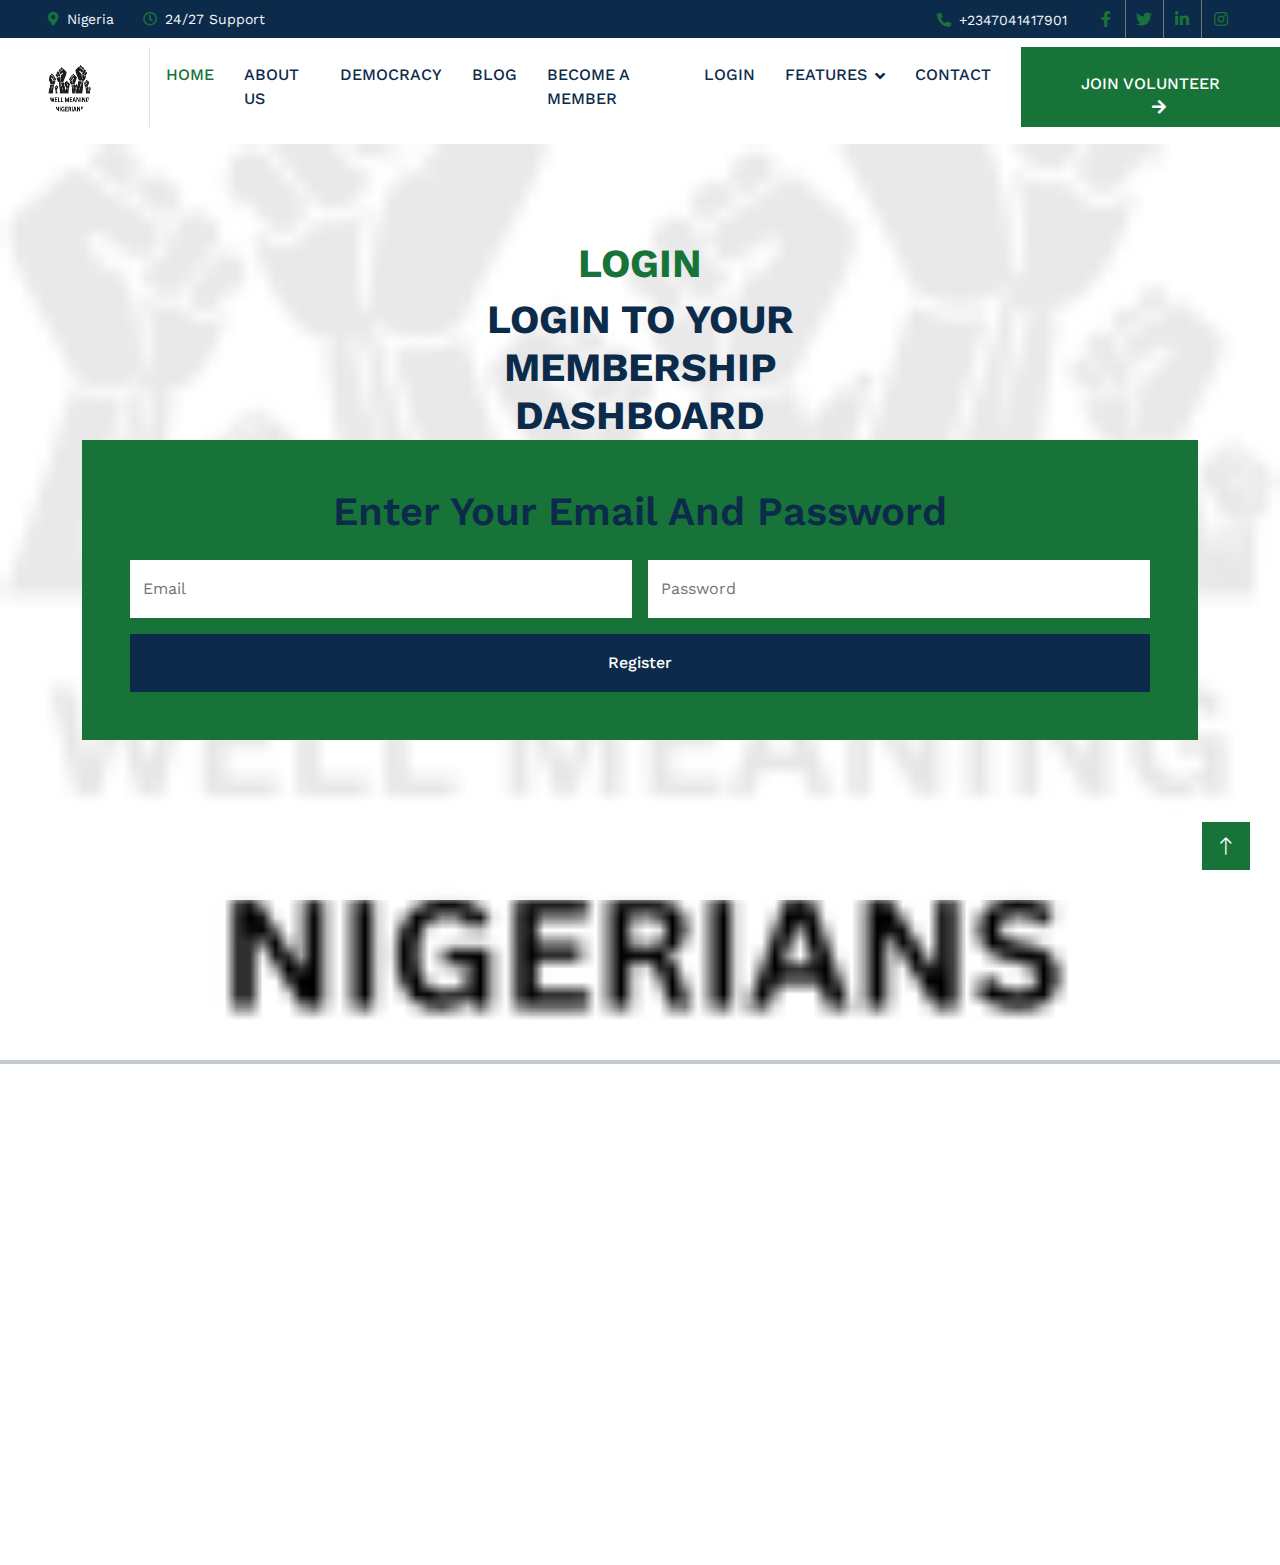
<file: login.html>
<!DOCTYPE html>
<html lang="en">

<head>
    <meta charset="utf-8">
    <title>Well Meaning Nigerians</title>
    <meta content="width=device-width, initial-scale=1.0" name="viewport">
    <meta content="Well meaning Nigerians, my country, saving nigeria, democracy, unity, nigeria youth, Nigeria, Nigerian, Nigerians, " name="keywords">
    <meta content="Well-Meaning Nigerians is a digital civil society group born out of space as “Space Fighters”, We are called the Fantastic 4,  smart and innovative Nigerians both home and abroad who collaborate with their friends from diverse culture  with a common goal of a better society."
        name="description">

    <!-- Favicon -->
    <link href="img/favicon.ico" rel="icon">

    <!-- Google Web Fonts -->
    <link rel="preconnect" href="https://fonts.googleapis.com">
    <link rel="preconnect" href="https://fonts.gstatic.com" crossorigin>
    <link href="https://fonts.googleapis.com/css2?family=Work+Sans:wght@400;500;600;700&display=swap" rel="stylesheet">

    <!-- Icon Font Stylesheet -->
    <link href="https://cdnjs.cloudflare.com/ajax/libs/font-awesome/5.10.0/css/all.min.css" rel="stylesheet">
    <link href="https://cdn.jsdelivr.net/npm/bootstrap-icons@1.4.1/font/bootstrap-icons.css" rel="stylesheet">

    <!-- Libraries Stylesheet -->
    <link href="lib/animate/animate.min.css" rel="stylesheet">
    <link href="lib/owlcarousel/assets/owl.carousel.min.css" rel="stylesheet">

    <!-- Customized Bootstrap Stylesheet -->
    <link href="css/bootstrap.min.css" rel="stylesheet">

    <!-- Template Stylesheet -->
    <link href="css/style.css" rel="stylesheet">
</head>

<body>
    <!-- Spinner Start -->
    <div id="spinner" class="show bg-white position-fixed translate-middle w-100 vh-100 top-50 start-50 d-flex align-items-center justify-content-center">
        <div class="spinner-grow text-primary" role="status"><img src="img/well.png" alt="" style="border-radius:50%;"></div>
    </div>
    <!-- Spinner End -->


    <!-- Topbar Start -->
    <div class="container-fluid bg-dark text-light p-0">
        <div class="row gx-0 d-none d-lg-flex">
            <div class="col-lg-7 px-5 text-start">
                <div class="h-100 d-inline-flex align-items-center me-4">
                    <small class="fa fa-map-marker-alt text-primary me-2"></small>
                    <small>Nigeria</small>
                </div>
                <div class="h-100 d-inline-flex align-items-center">
                    <small class="far fa-clock text-primary me-2"></small>
                    <small>24/27 Support</small>
                </div>
            </div>
            <div class="col-lg-5 px-5 text-end">
                <div class="h-100 d-inline-flex align-items-center me-4">
                    <small class="fa fa-phone-alt text-primary me-2"></small>
                    <small>+2347041417901</small>
                </div>
                <div class="h-100 d-inline-flex align-items-center mx-n2">
                    <a class="btn btn-square btn-link rounded-0 border-0 border-end border-secondary" href=""><i class="fab fa-facebook-f"></i></a>
                    <a class="btn btn-square btn-link rounded-0 border-0 border-end border-secondary" href=""><i class="fab fa-twitter"></i></a>
                    <a class="btn btn-square btn-link rounded-0 border-0 border-end border-secondary" href=""><i class="fab fa-linkedin-in"></i></a>
                    <a class="btn btn-square btn-link rounded-0" href=""><i class="fab fa-instagram"></i></a>
                </div>
            </div>
        </div>
    </div>
    <!-- Topbar End -->


    <!-- Navbar Start -->
    <nav class="navbar navbar-expand-lg bg-white navbar-light sticky-top p-0">
        <a href="index.html" class="navbar-brand d-flex align-items-center border-end px-4 px-lg-5">
            <img src="img/well.png" alt="Well Meaning Nigeria" style="width: 80%; height: 80%; border-radius: 50%;">
        </a>
        <button type="button" class="navbar-toggler me-4" data-bs-toggle="collapse" data-bs-target="#navbarCollapse">
            <span class="navbar-toggler-icon"></span>
        </button>
        <div class="collapse navbar-collapse" id="navbarCollapse">
            <div class="navbar-nav ms-auto p-4 p-lg-0">
                <a href="index.html" class="nav-item nav-link active">Home</a>
                <a href="about.html" class="nav-item nav-link">About Us</a>
                <a href="democracy.html" class="nav-item nav-link">Democracy</a>
                <!-- <a href="#" class="nav-item nav-link">Blog</a> -->
                <a href="#" class="nav-item nav-link">Blog</a>
                <a href="membership.html" class="nav-item nav-link">Become A Member</a>
                <a href="login.html" class="nav-item nav-link">Login</a>
                <div class="nav-item dropdown">
                    <a href="#" class="nav-link dropdown-toggle" data-bs-toggle="dropdown">Features</a>
                    <div class="dropdown-menu bg-light m-0">
                        <a href="#feature.html" class="dropdown-item">Anti-corruption</a>
                        <a href="#appointment.html" class="dropdown-item">Data Governance</a>
                        <a href="#team.html" class="dropdown-item">Fallen Heros</a>
                        <a href="#testimonial.html" class="dropdown-item">Bold Faces</a>
                        <a href="membership.html" class="dropdown-item">TEAM NEW NIGERIA 2023</a>
                    </div>
                </div>
                <a href="contact.html" class="nav-item nav-link">Contact</a>
            </div>
            <a href="" class="btn btn-primary py-4 px-lg-5 d-none d-lg-block">JOIN VOLUNTEER<i class="fa fa-arrow-right ms-3"></i></a>
        </div>
    </nav>
    <!-- Navbar End -->


    <!-- Courses Start -->
    <div class="container-xxl courses my-2 py-6 pb-0">
        <div class="container">
            <div class="text-center mx-auto mb-1 wow fadeInUp" data-wow-delay="0.1s" style="max-width: 500px;">
                <h6 role="button" class="text-primary text-uppercase mb-2 display-6">LOGIN</h6>
                <h1 class="display-6 text-uppercase">Login To Your Membership Dashboard</h1>
            </div>
            <div class="row g-4 justify-content-center">

                <!-- Appointment Form -->
                <div class="col-lg-12 my-3 mb-0 wow fadeInUp" data-wow-delay="0.1s">
                    <div class="bg-primary text-center p-5">
                        <h1 class="mb-4">Enter Your Email And Password</h1>
                        <form>
                            <div class="row g-3">
                                <div class="col-sm-6">
                                    <div class="form-floating">
                                        <input type="email" class="form-control border-0" id="gmail" placeholder="Your Email">
                                        <label for="gmail">Email</label>
                                    </div>
                                </div>
                                <div class="col-sm-6">
                                    <div class="form-floating">
                                        <input type="password" class="form-control border-0" id="password" placeholder="Enter Password">
                                        <label for="password">Password</label>
                                    </div>
                                </div>

                                <div class="col-12">
                                    <button class="btn btn-dark w-100 py-3" type="submit">Register</button>
                                </div>
                            </div>
                        </form>
                    </div>
                </div>
            </div>
        </div>
    </div>
    <hr class="text-dark" style="border: 2px solid;">

    <!-- Footer Start -->
    <div class="container-fluid bg-dark text-light footer my-2 mb-0 py-6 wow fadeIn" data-wow-delay="0.1s">
        <div class="container">
            <div class="row g-5">
                <div class="col-lg-3 col-md-6">
                    <h4 class="text-white mb-4">Get In Touch</h4>
                    <img src="img/well.png" alt="well meaning nigeria" style="width:20%; height:25%; border-radius: 50%;">
                    <!-- <h2 class="text-primary mb-4"><i class="fa text-white me-2"></i>Well Meaning Nigerians</h2> -->
                    <p class="mb-2"><i class="fa fa-map-marker-alt me-3"></i>Nigeria</p>
                    <p class="mb-2"><i class="fa fa-phone-alt me-3"></i>+2347041417901</p>
                    <p class="mb-2"><i class="fa fa-envelope me-3"></i>info@wellmeaningnigerians.com</p>
                </div>
                <div class="col-lg-3 col-md-6">
                    <h4 class="text-light mb-4">Quick Links</h4>
                    <a class="btn btn-link" href="">About Us</a>
                    <a class="btn btn-link" href="">Demoncracy</a>
                    <a class="btn btn-link" href="">Contact</a>
                    <a class="btn btn-link" href="">Become A Member</a>
                    <a class="btn btn-link" href="">Team New Nigeria 2023</a>
                </div>
                <div class="col-lg-3 col-md-6">
                    <h4 class="text-light mb-4">Popular Links</h4>
                    <a class="btn btn-link" href="">Anti-corruption</a>
                    <a class="btn btn-link" href="">Data Governance</a>
                    <a class="btn btn-link" href="">Fallen Heros</a>
                    <a class="btn btn-link" href="">Bold Faces</a>
                </div>
                <div class="col-lg-3 col-md-6">
                    <h4 class="text-light mb-4">Newsletter</h4>
                    <form action="">
                        <div class="input-group">
                            <input type="text" class="form-control p-3 border-0" placeholder="Your Email Address">
                            <button class="btn btn-primary">Sign Up</button>
                        </div>
                    </form>
                    <h6 class="text-white mt-4 mb-3">Follow Us</h6>
                    <div class="d-flex pt-2">
                        <a class="btn btn-square btn-outline-light me-1" href=""><i class="fab fa-twitter"></i></a>
                        <a class="btn btn-square btn-outline-light me-1" href=""><i class="fab fa-facebook-f"></i></a>
                        <a class="btn btn-square btn-outline-light me-1" href=""><i class="fab fa-youtube"></i></a>
                        <a class="btn btn-square btn-outline-light me-0" href=""><i class="fab fa-linkedin-in"></i></a>
                    </div>
                </div>
            </div>
        </div>
    </div>
    <!-- Footer End -->


    <!-- Copyright Start -->
    <div class="container-fluid copyright text-light py-4 wow fadeIn" data-wow-delay="0.1s">
        <div class="container">
            <div class="row">
                <div class="col-md-6 text-center text-md-start mb-3 mb-md-0">
                    &copy; <a href="#">Well Meaning Nigerians in Diaspora @2023</a>, All Right Reserved.
                </div>
                <div class="col-md-6 text-center text-md-end">
                    <!--/*** This template is free as long as you keep the footer author’s credit link/attribution link/backlink. If you'd like to use the template without the footer author’s credit link/attribution link/backlink, you can purchase the Credit Removal License from "https://htmlcodex.com/credit-removal". Thank you for your support. ***/-->
                    Powered By <a href="#">Altclick ICT World Ltd.</a>
                    <!-- <br>Distributed By: <a href="https://themewagon.com" target="_blank">ThemeWagon</a> -->
                </div>
            </div>
        </div>
    </div>
    <!-- Copyright End -->


    <!-- Back to Top -->
    <a href="#" class="btn btn-lg btn-primary btn-lg-square back-to-top"><i class="bi bi-arrow-up"></i></a>


    <!-- JavaScript Libraries -->
    <script src="https://code.jquery.com/jquery-3.4.1.min.js"></script>
    <script src="https://cdn.jsdelivr.net/npm/bootstrap@5.0.0/dist/js/bootstrap.bundle.min.js"></script>
    <script src="lib/wow/wow.min.js"></script>
    <script src="lib/easing/easing.min.js"></script>
    <script src="lib/waypoints/waypoints.min.js"></script>
    <script src="lib/owlcarousel/owl.carousel.min.js"></script>

    <!-- Template Javascript -->
    <script src="js/main.js"></script>
    <!-- <script src="js/apidata.js"></script> -->
</body>

</html>

</html>
</file>
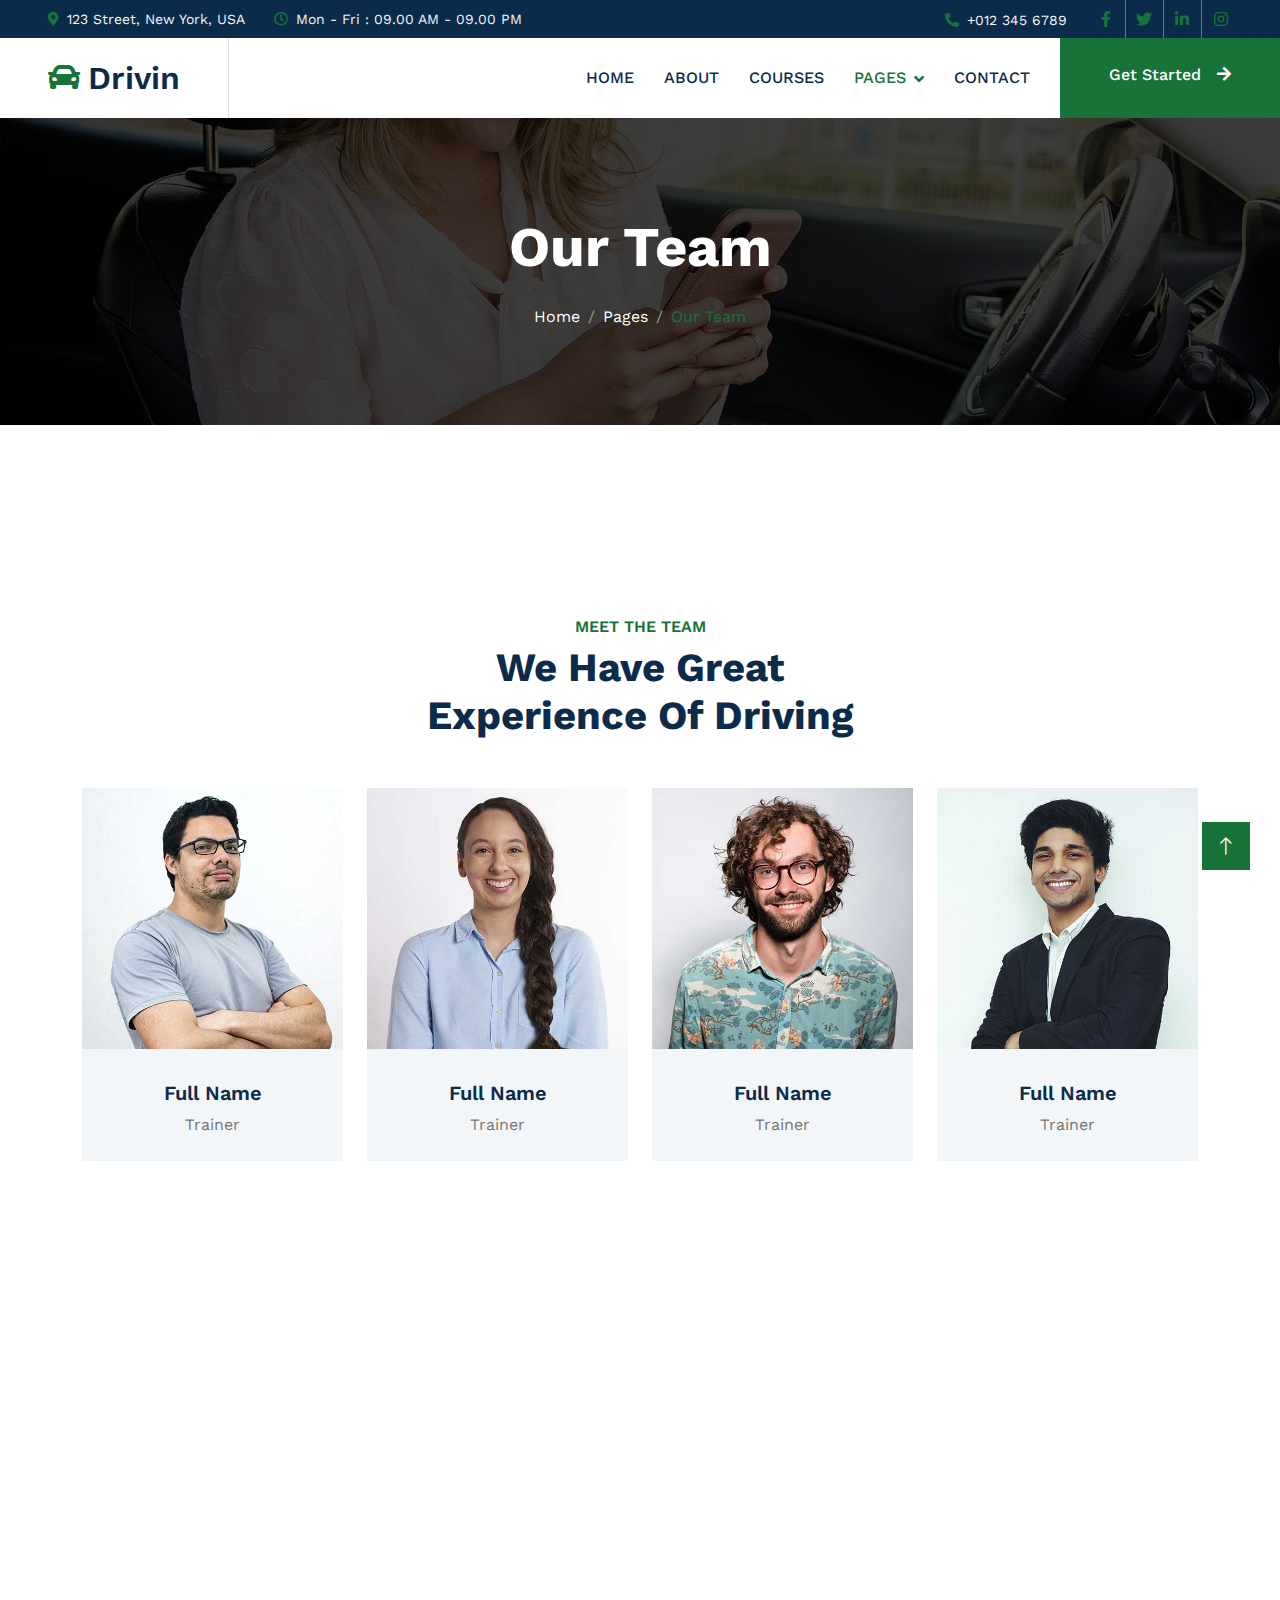
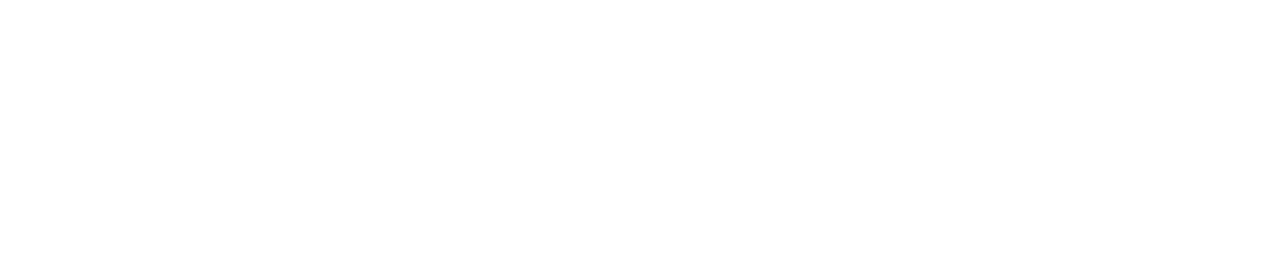
<file: team.html>
<!DOCTYPE html>
<html lang="en">

<head>
    <meta charset="utf-8">
    <title>Drivin - Driving School Website Template</title>
    <meta content="width=device-width, initial-scale=1.0" name="viewport">
    <meta content="" name="keywords">
    <meta content="" name="description">

    <!-- Favicon -->
    <link href="img/favicon.ico" rel="icon">

    <!-- Google Web Fonts -->
    <link rel="preconnect" href="https://fonts.googleapis.com">
    <link rel="preconnect" href="https://fonts.gstatic.com" crossorigin>
    <link href="https://fonts.googleapis.com/css2?family=Work+Sans:wght@400;500;600;700&display=swap" rel="stylesheet"> 

    <!-- Icon Font Stylesheet -->
    <link href="https://cdnjs.cloudflare.com/ajax/libs/font-awesome/5.10.0/css/all.min.css" rel="stylesheet">
    <link href="https://cdn.jsdelivr.net/npm/bootstrap-icons@1.4.1/font/bootstrap-icons.css" rel="stylesheet">

    <!-- Libraries Stylesheet -->
    <link href="lib/animate/animate.min.css" rel="stylesheet">
    <link href="lib/owlcarousel/assets/owl.carousel.min.css" rel="stylesheet">

    <!-- Customized Bootstrap Stylesheet -->
    <link href="css/bootstrap.min.css" rel="stylesheet">

    <!-- Template Stylesheet -->
    <link href="css/style.css" rel="stylesheet">
</head>

<body>
    <!-- Spinner Start -->
    <div id="spinner" class="show bg-white position-fixed translate-middle w-100 vh-100 top-50 start-50 d-flex align-items-center justify-content-center">
        <div class="spinner-grow text-primary" role="status"></div>
    </div>
    <!-- Spinner End -->


    <!-- Topbar Start -->
    <div class="container-fluid bg-dark text-light p-0">
        <div class="row gx-0 d-none d-lg-flex">
            <div class="col-lg-7 px-5 text-start">
                <div class="h-100 d-inline-flex align-items-center me-4">
                    <small class="fa fa-map-marker-alt text-primary me-2"></small>
                    <small>123 Street, New York, USA</small>
                </div>
                <div class="h-100 d-inline-flex align-items-center">
                    <small class="far fa-clock text-primary me-2"></small>
                    <small>Mon - Fri : 09.00 AM - 09.00 PM</small>
                </div>
            </div>
            <div class="col-lg-5 px-5 text-end">
                <div class="h-100 d-inline-flex align-items-center me-4">
                    <small class="fa fa-phone-alt text-primary me-2"></small>
                    <small>+012 345 6789</small>
                </div>
                <div class="h-100 d-inline-flex align-items-center mx-n2">
                    <a class="btn btn-square btn-link rounded-0 border-0 border-end border-secondary" href=""><i class="fab fa-facebook-f"></i></a>
                    <a class="btn btn-square btn-link rounded-0 border-0 border-end border-secondary" href=""><i class="fab fa-twitter"></i></a>
                    <a class="btn btn-square btn-link rounded-0 border-0 border-end border-secondary" href=""><i class="fab fa-linkedin-in"></i></a>
                    <a class="btn btn-square btn-link rounded-0" href=""><i class="fab fa-instagram"></i></a>
                </div>
            </div>
        </div>
    </div>
    <!-- Topbar End -->


    <!-- Navbar Start -->
    <nav class="navbar navbar-expand-lg bg-white navbar-light sticky-top p-0">
        <a href="index.html" class="navbar-brand d-flex align-items-center border-end px-4 px-lg-5">
            <h2 class="m-0"><i class="fa fa-car text-primary me-2"></i>Drivin</h2>
        </a>
        <button type="button" class="navbar-toggler me-4" data-bs-toggle="collapse" data-bs-target="#navbarCollapse">
            <span class="navbar-toggler-icon"></span>
        </button>
        <div class="collapse navbar-collapse" id="navbarCollapse">
            <div class="navbar-nav ms-auto p-4 p-lg-0">
                <a href="index.html" class="nav-item nav-link">Home</a>
                <a href="about.html" class="nav-item nav-link">About</a>
                <a href="courses.html" class="nav-item nav-link">Courses</a>
                <div class="nav-item dropdown">
                    <a href="#" class="nav-link dropdown-toggle active" data-bs-toggle="dropdown">Pages</a>
                    <div class="dropdown-menu bg-light m-0">
                        <a href="feature.html" class="dropdown-item">Features</a>
                        <a href="appointment.html" class="dropdown-item">Appointment</a>
                        <a href="team.html" class="dropdown-item active">Our Team</a>
                        <a href="testimonial.html" class="dropdown-item">Testimonial</a>
                        <a href="404.html" class="dropdown-item">404 Page</a>
                    </div>
                </div>
                <a href="contact.html" class="nav-item nav-link">Contact</a>
            </div>
            <a href="" class="btn btn-primary py-4 px-lg-5 d-none d-lg-block">Get Started<i class="fa fa-arrow-right ms-3"></i></a>
        </div>
    </nav>
    <!-- Navbar End -->


    <!-- Page Header Start -->
    <div class="container-fluid page-header py-6 my-6 mt-0 wow fadeIn" data-wow-delay="0.1s">
        <div class="container text-center">
            <h1 class="display-4 text-white animated slideInDown mb-4">Our Team</h1>
            <nav aria-label="breadcrumb animated slideInDown">
                <ol class="breadcrumb justify-content-center mb-0">
                    <li class="breadcrumb-item"><a class="text-white" href="#">Home</a></li>
                    <li class="breadcrumb-item"><a class="text-white" href="#">Pages</a></li>
                    <li class="breadcrumb-item text-primary active" aria-current="page">Our Team</li>
                </ol>
            </nav>
        </div>
    </div>
    <!-- Page Header End -->


    <!-- Team Start -->
    <div class="container-xxl py-6">
        <div class="container">
            <div class="text-center mx-auto mb-5 wow fadeInUp" data-wow-delay="0.1s" style="max-width: 500px;">
                <h6 class="text-primary text-uppercase mb-2">Meet The Team</h6>
                <h1 class="display-6 mb-4">We Have Great Experience Of Driving</h1>
            </div>
            <div class="row g-0 team-items">
                <div class="col-lg-3 col-md-6 wow fadeInUp" data-wow-delay="0.1s">
                    <div class="team-item position-relative">
                        <div class="position-relative">
                            <img class="img-fluid" src="img/team-1.jpg" alt="">
                            <div class="team-social text-center">
                                <a class="btn btn-square btn-outline-primary border-2 m-1" href=""><i class="fab fa-facebook-f"></i></a>
                                <a class="btn btn-square btn-outline-primary border-2 m-1" href=""><i class="fab fa-twitter"></i></a>
                                <a class="btn btn-square btn-outline-primary border-2 m-1" href=""><i class="fab fa-instagram"></i></a>
                            </div>
                        </div>
                        <div class="bg-light text-center p-4">
                            <h5 class="mt-2">Full Name</h5>
                            <span>Trainer</span>
                        </div>
                    </div>
                </div>
                <div class="col-lg-3 col-md-6 wow fadeInUp" data-wow-delay="0.3s">
                    <div class="team-item position-relative">
                        <div class="position-relative">
                            <img class="img-fluid" src="img/team-2.jpg" alt="">
                            <div class="team-social text-center">
                                <a class="btn btn-square btn-outline-primary border-2 m-1" href=""><i class="fab fa-facebook-f"></i></a>
                                <a class="btn btn-square btn-outline-primary border-2 m-1" href=""><i class="fab fa-twitter"></i></a>
                                <a class="btn btn-square btn-outline-primary border-2 m-1" href=""><i class="fab fa-instagram"></i></a>
                            </div>
                        </div>
                        <div class="bg-light text-center p-4">
                            <h5 class="mt-2">Full Name</h5>
                            <span>Trainer</span>
                        </div>
                    </div>
                </div>
                <div class="col-lg-3 col-md-6 wow fadeInUp" data-wow-delay="0.5s">
                    <div class="team-item position-relative">
                        <div class="position-relative">
                            <img class="img-fluid" src="img/team-3.jpg" alt="">
                            <div class="team-social text-center">
                                <a class="btn btn-square btn-outline-primary border-2 m-1" href=""><i class="fab fa-facebook-f"></i></a>
                                <a class="btn btn-square btn-outline-primary border-2 m-1" href=""><i class="fab fa-twitter"></i></a>
                                <a class="btn btn-square btn-outline-primary border-2 m-1" href=""><i class="fab fa-instagram"></i></a>
                            </div>
                        </div>
                        <div class="bg-light text-center p-4">
                            <h5 class="mt-2">Full Name</h5>
                            <span>Trainer</span>
                        </div>
                    </div>
                </div>
                <div class="col-lg-3 col-md-6 wow fadeInUp" data-wow-delay="0.7s">
                    <div class="team-item position-relative">
                        <div class="position-relative">
                            <img class="img-fluid" src="img/team-4.jpg" alt="">
                            <div class="team-social text-center">
                                <a class="btn btn-square btn-outline-primary border-2 m-1" href=""><i class="fab fa-facebook-f"></i></a>
                                <a class="btn btn-square btn-outline-primary border-2 m-1" href=""><i class="fab fa-twitter"></i></a>
                                <a class="btn btn-square btn-outline-primary border-2 m-1" href=""><i class="fab fa-instagram"></i></a>
                            </div>
                        </div>
                        <div class="bg-light text-center p-4">
                            <h5 class="mt-2">Full Name</h5>
                            <span>Trainer</span>
                        </div>
                    </div>
                </div>
            </div>
        </div>
    </div>
    <!-- Team End -->


    <!-- Footer Start -->
    <div class="container-fluid bg-dark text-light footer my-6 mb-0 py-6 wow fadeIn" data-wow-delay="0.1s">
        <div class="container">
            <div class="row g-5">
                <div class="col-lg-3 col-md-6">
                    <h4 class="text-white mb-4">Get In Touch</h4>
                    <h2 class="text-primary mb-4"><i class="fa fa-car text-white me-2"></i>Drivin</h2>
                    <p class="mb-2"><i class="fa fa-map-marker-alt me-3"></i>123 Street, New York, USA</p>
                    <p class="mb-2"><i class="fa fa-phone-alt me-3"></i>+012 345 67890</p>
                    <p class="mb-2"><i class="fa fa-envelope me-3"></i>info@example.com</p>
                </div>
                <div class="col-lg-3 col-md-6">
                    <h4 class="text-light mb-4">Quick Links</h4>
                    <a class="btn btn-link" href="">About Us</a>
                    <a class="btn btn-link" href="">Contact Us</a>
                    <a class="btn btn-link" href="">Our Services</a>
                    <a class="btn btn-link" href="">Terms & Condition</a>
                    <a class="btn btn-link" href="">Support</a>
                </div>
                <div class="col-lg-3 col-md-6">
                    <h4 class="text-light mb-4">Popular Links</h4>
                    <a class="btn btn-link" href="">About Us</a>
                    <a class="btn btn-link" href="">Contact Us</a>
                    <a class="btn btn-link" href="">Our Services</a>
                    <a class="btn btn-link" href="">Terms & Condition</a>
                    <a class="btn btn-link" href="">Support</a>
                </div>
                <div class="col-lg-3 col-md-6">
                    <h4 class="text-light mb-4">Newsletter</h4>
                    <form action="">
                        <div class="input-group">
                            <input type="text" class="form-control p-3 border-0" placeholder="Your Email Address">
                            <button class="btn btn-primary">Sign Up</button>
                        </div>
                    </form>
                    <h6 class="text-white mt-4 mb-3">Follow Us</h6>
                    <div class="d-flex pt-2">
                        <a class="btn btn-square btn-outline-light me-1" href=""><i class="fab fa-twitter"></i></a>
                        <a class="btn btn-square btn-outline-light me-1" href=""><i class="fab fa-facebook-f"></i></a>
                        <a class="btn btn-square btn-outline-light me-1" href=""><i class="fab fa-youtube"></i></a>
                        <a class="btn btn-square btn-outline-light me-0" href=""><i class="fab fa-linkedin-in"></i></a>
                    </div>
                </div>
            </div>
        </div>
    </div>
    <!-- Footer End -->


    <!-- Copyright Start -->
    <div class="container-fluid copyright text-light py-4 wow fadeIn" data-wow-delay="0.1s">
        <div class="container">
            <div class="row">
                <div class="col-md-6 text-center text-md-start mb-3 mb-md-0">
                    &copy; <a href="#">Your Site Name</a>, All Right Reserved.
                </div>
                <div class="col-md-6 text-center text-md-end">
                    <!--/*** This template is free as long as you keep the footer author’s credit link/attribution link/backlink. If you'd like to use the template without the footer author’s credit link/attribution link/backlink, you can purchase the Credit Removal License from "https://htmlcodex.com/credit-removal". Thank you for your support. ***/-->
                    Designed By <a href="https://htmlcodex.com">HTML Codex</a>
                    <br>Distributed By: <a href="https://themewagon.com" target="_blank">ThemeWagon</a>
                </div>
            </div>
        </div>
    </div>
    <!-- Copyright End -->


    <!-- Back to Top -->
    <a href="#" class="btn btn-lg btn-primary btn-lg-square back-to-top"><i class="bi bi-arrow-up"></i></a>


    <!-- JavaScript Libraries -->
    <script src="https://code.jquery.com/jquery-3.4.1.min.js"></script>
    <script src="https://cdn.jsdelivr.net/npm/bootstrap@5.0.0/dist/js/bootstrap.bundle.min.js"></script>
    <script src="lib/wow/wow.min.js"></script>
    <script src="lib/easing/easing.min.js"></script>
    <script src="lib/waypoints/waypoints.min.js"></script>
    <script src="lib/owlcarousel/owl.carousel.min.js"></script>

    <!-- Template Javascript -->
    <script src="js/main.js"></script>
</body>

</html>
</file>
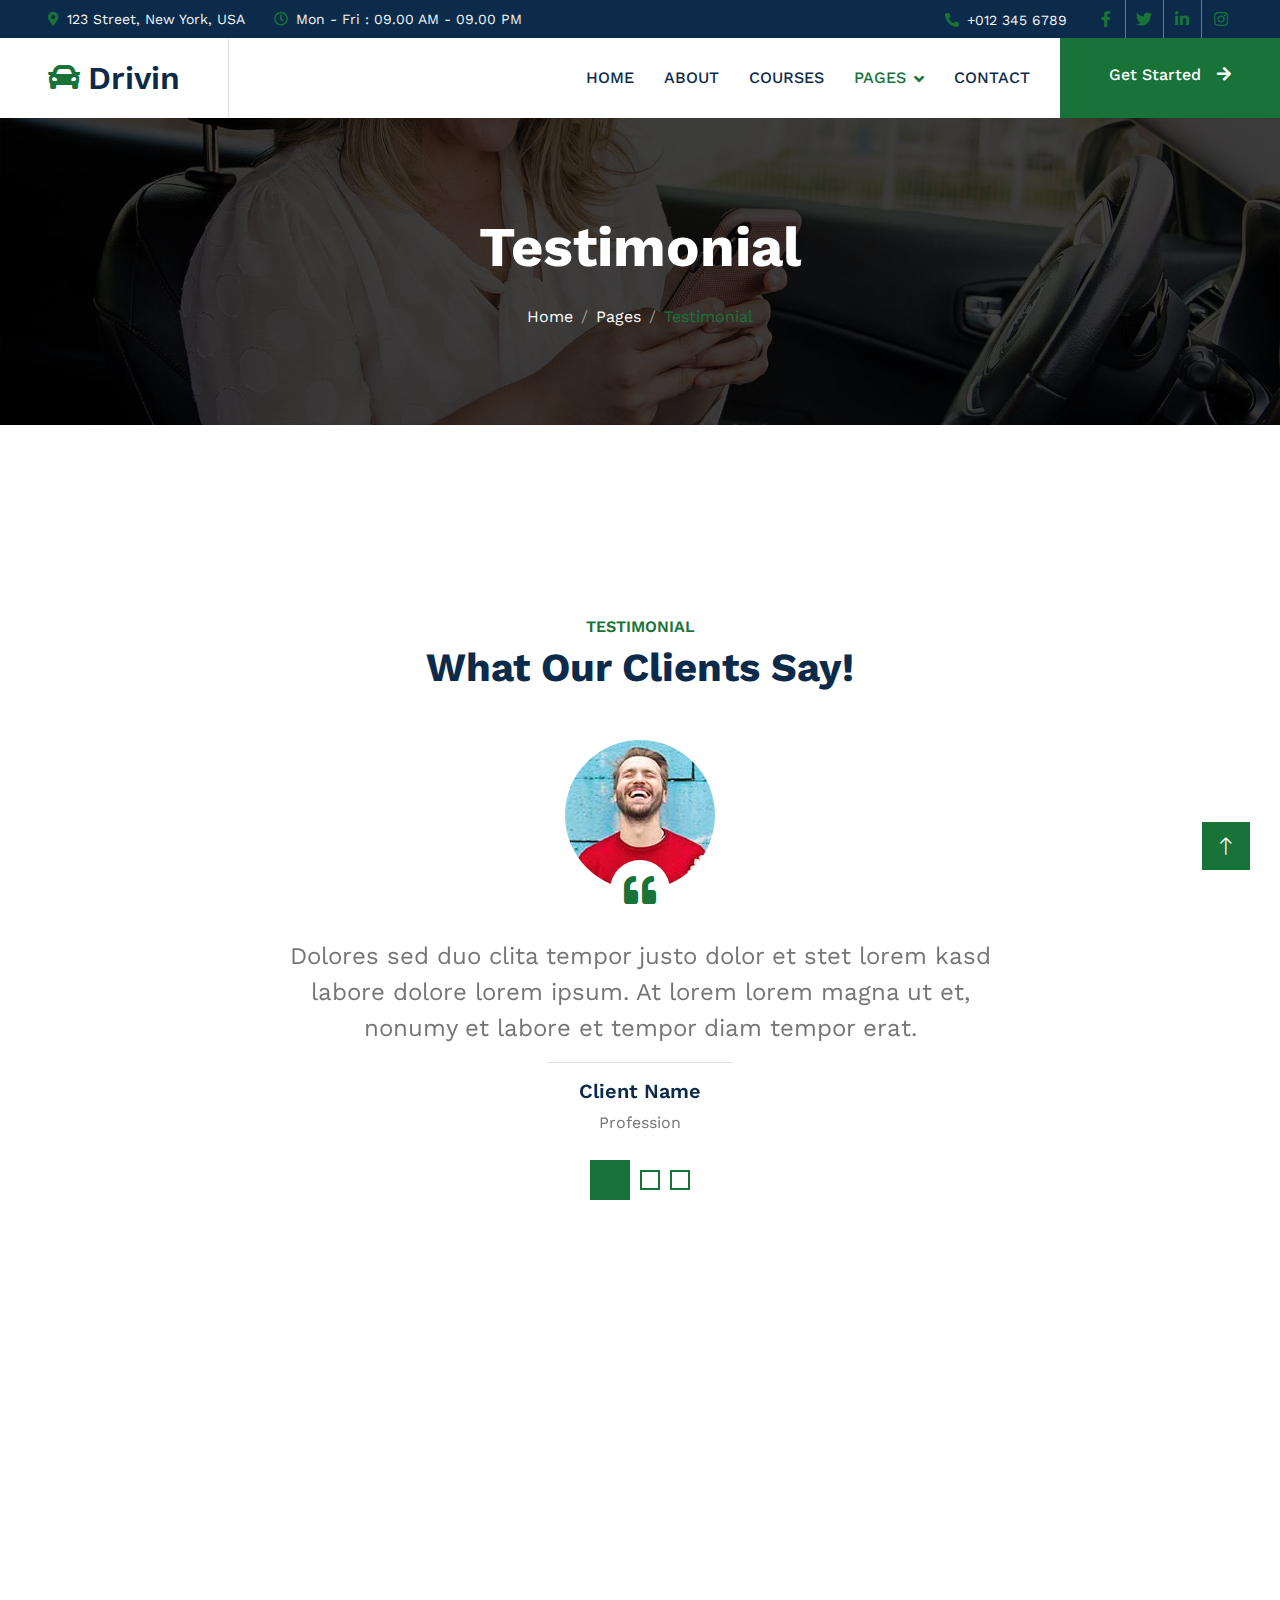
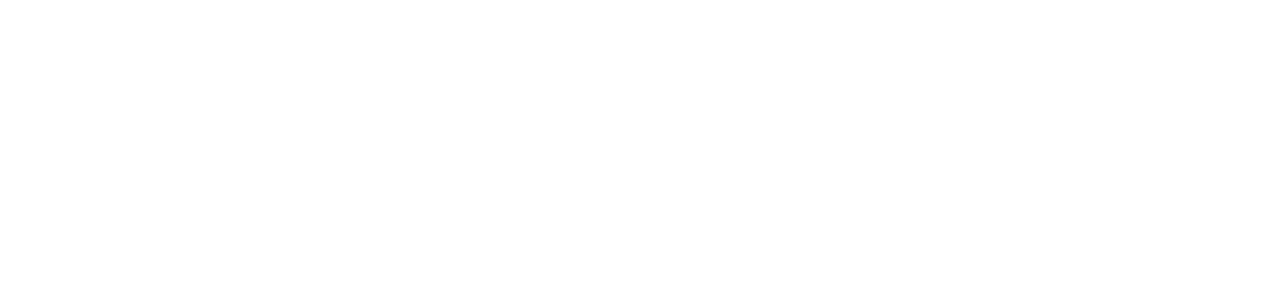
<file: testimonial.html>
<!DOCTYPE html>
<html lang="en">

<head>
    <meta charset="utf-8">
    <title>Drivin - Driving School Website Template</title>
    <meta content="width=device-width, initial-scale=1.0" name="viewport">
    <meta content="" name="keywords">
    <meta content="" name="description">

    <!-- Favicon -->
    <link href="img/favicon.ico" rel="icon">

    <!-- Google Web Fonts -->
    <link rel="preconnect" href="https://fonts.googleapis.com">
    <link rel="preconnect" href="https://fonts.gstatic.com" crossorigin>
    <link href="https://fonts.googleapis.com/css2?family=Work+Sans:wght@400;500;600;700&display=swap" rel="stylesheet"> 

    <!-- Icon Font Stylesheet -->
    <link href="https://cdnjs.cloudflare.com/ajax/libs/font-awesome/5.10.0/css/all.min.css" rel="stylesheet">
    <link href="https://cdn.jsdelivr.net/npm/bootstrap-icons@1.4.1/font/bootstrap-icons.css" rel="stylesheet">

    <!-- Libraries Stylesheet -->
    <link href="lib/animate/animate.min.css" rel="stylesheet">
    <link href="lib/owlcarousel/assets/owl.carousel.min.css" rel="stylesheet">

    <!-- Customized Bootstrap Stylesheet -->
    <link href="css/bootstrap.min.css" rel="stylesheet">

    <!-- Template Stylesheet -->
    <link href="css/style.css" rel="stylesheet">
</head>

<body>
    <!-- Spinner Start -->
    <div id="spinner" class="show bg-white position-fixed translate-middle w-100 vh-100 top-50 start-50 d-flex align-items-center justify-content-center">
        <div class="spinner-grow text-primary" role="status"></div>
    </div>
    <!-- Spinner End -->


    <!-- Topbar Start -->
    <div class="container-fluid bg-dark text-light p-0">
        <div class="row gx-0 d-none d-lg-flex">
            <div class="col-lg-7 px-5 text-start">
                <div class="h-100 d-inline-flex align-items-center me-4">
                    <small class="fa fa-map-marker-alt text-primary me-2"></small>
                    <small>123 Street, New York, USA</small>
                </div>
                <div class="h-100 d-inline-flex align-items-center">
                    <small class="far fa-clock text-primary me-2"></small>
                    <small>Mon - Fri : 09.00 AM - 09.00 PM</small>
                </div>
            </div>
            <div class="col-lg-5 px-5 text-end">
                <div class="h-100 d-inline-flex align-items-center me-4">
                    <small class="fa fa-phone-alt text-primary me-2"></small>
                    <small>+012 345 6789</small>
                </div>
                <div class="h-100 d-inline-flex align-items-center mx-n2">
                    <a class="btn btn-square btn-link rounded-0 border-0 border-end border-secondary" href=""><i class="fab fa-facebook-f"></i></a>
                    <a class="btn btn-square btn-link rounded-0 border-0 border-end border-secondary" href=""><i class="fab fa-twitter"></i></a>
                    <a class="btn btn-square btn-link rounded-0 border-0 border-end border-secondary" href=""><i class="fab fa-linkedin-in"></i></a>
                    <a class="btn btn-square btn-link rounded-0" href=""><i class="fab fa-instagram"></i></a>
                </div>
            </div>
        </div>
    </div>
    <!-- Topbar End -->


    <!-- Navbar Start -->
    <nav class="navbar navbar-expand-lg bg-white navbar-light sticky-top p-0">
        <a href="index.html" class="navbar-brand d-flex align-items-center border-end px-4 px-lg-5">
            <h2 class="m-0"><i class="fa fa-car text-primary me-2"></i>Drivin</h2>
        </a>
        <button type="button" class="navbar-toggler me-4" data-bs-toggle="collapse" data-bs-target="#navbarCollapse">
            <span class="navbar-toggler-icon"></span>
        </button>
        <div class="collapse navbar-collapse" id="navbarCollapse">
            <div class="navbar-nav ms-auto p-4 p-lg-0">
                <a href="index.html" class="nav-item nav-link">Home</a>
                <a href="about.html" class="nav-item nav-link">About</a>
                <a href="courses.html" class="nav-item nav-link">Courses</a>
                <div class="nav-item dropdown">
                    <a href="#" class="nav-link dropdown-toggle active" data-bs-toggle="dropdown">Pages</a>
                    <div class="dropdown-menu bg-light m-0">
                        <a href="feature.html" class="dropdown-item">Features</a>
                        <a href="appointment.html" class="dropdown-item">Appointment</a>
                        <a href="team.html" class="dropdown-item">Our Team</a>
                        <a href="testimonial.html" class="dropdown-item active">Testimonial</a>
                        <a href="404.html" class="dropdown-item">404 Page</a>
                    </div>
                </div>
                <a href="contact.html" class="nav-item nav-link">Contact</a>
            </div>
            <a href="" class="btn btn-primary py-4 px-lg-5 d-none d-lg-block">Get Started<i class="fa fa-arrow-right ms-3"></i></a>
        </div>
    </nav>
    <!-- Navbar End -->


    <!-- Page Header Start -->
    <div class="container-fluid page-header py-6 my-6 mt-0 wow fadeIn" data-wow-delay="0.1s">
        <div class="container text-center">
            <h1 class="display-4 text-white animated slideInDown mb-4">Testimonial</h1>
            <nav aria-label="breadcrumb animated slideInDown">
                <ol class="breadcrumb justify-content-center mb-0">
                    <li class="breadcrumb-item"><a class="text-white" href="#">Home</a></li>
                    <li class="breadcrumb-item"><a class="text-white" href="#">Pages</a></li>
                    <li class="breadcrumb-item text-primary active" aria-current="page">Testimonial</li>
                </ol>
            </nav>
        </div>
    </div>
    <!-- Page Header End -->


    <!-- Testimonial Start -->
    <div class="container-xxl py-6">
        <div class="container">
            <div class="text-center mx-auto mb-5 wow fadeInUp" data-wow-delay="0.1s" style="max-width: 500px;">
                <h6 class="text-primary text-uppercase mb-2">Testimonial</h6>
                <h1 class="display-6 mb-4">What Our Clients Say!</h1>
            </div>
            <div class="row justify-content-center">
                <div class="col-lg-8 wow fadeInUp" data-wow-delay="0.1s">
                    <div class="owl-carousel testimonial-carousel">
                        <div class="testimonial-item text-center">
                            <div class="position-relative mb-5">
                                <img class="img-fluid rounded-circle mx-auto" src="img/testimonial-1.jpg" alt="">
                                <div class="position-absolute top-100 start-50 translate-middle d-flex align-items-center justify-content-center bg-white rounded-circle" style="width: 60px; height: 60px;">
                                    <i class="fa fa-quote-left fa-2x text-primary"></i>
                                </div>
                            </div>
                            <p class="fs-4">Dolores sed duo clita tempor justo dolor et stet lorem kasd labore dolore lorem ipsum. At lorem lorem magna ut et, nonumy et labore et tempor diam tempor erat.</p>
                            <hr class="w-25 mx-auto">
                            <h5>Client Name</h5>
                            <span>Profession</span>
                        </div>
                        <div class="testimonial-item text-center">
                            <div class="position-relative mb-5">
                                <img class="img-fluid rounded-circle mx-auto" src="img/testimonial-2.jpg" alt="">
                                <div class="position-absolute top-100 start-50 translate-middle d-flex align-items-center justify-content-center bg-white rounded-circle" style="width: 60px; height: 60px;">
                                    <i class="fa fa-quote-left fa-2x text-primary"></i>
                                </div>
                            </div>
                            <p class="fs-4">Dolores sed duo clita tempor justo dolor et stet lorem kasd labore dolore lorem ipsum. At lorem lorem magna ut et, nonumy et labore et tempor diam tempor erat.</p>
                            <hr class="w-25 mx-auto">
                            <h5>Client Name</h5>
                            <span>Profession</span>
                        </div>
                        <div class="testimonial-item text-center">
                            <div class="position-relative mb-5">
                                <img class="img-fluid rounded-circle mx-auto" src="img/testimonial-3.jpg" alt="">
                                <div class="position-absolute top-100 start-50 translate-middle d-flex align-items-center justify-content-center bg-white rounded-circle" style="width: 60px; height: 60px;">
                                    <i class="fa fa-quote-left fa-2x text-primary"></i>
                                </div>
                            </div>
                            <p class="fs-4">Dolores sed duo clita tempor justo dolor et stet lorem kasd labore dolore lorem ipsum. At lorem lorem magna ut et, nonumy et labore et tempor diam tempor erat.</p>
                            <hr class="w-25 mx-auto">
                            <h5>Client Name</h5>
                            <span>Profession</span>
                        </div>
                    </div>
                </div>
            </div>
        </div>
    </div>
    <!-- Testimonial End -->


    <!-- Footer Start -->
    <div class="container-fluid bg-dark text-light footer my-6 mb-0 py-6 wow fadeIn" data-wow-delay="0.1s">
        <div class="container">
            <div class="row g-5">
                <div class="col-lg-3 col-md-6">
                    <h4 class="text-white mb-4">Get In Touch</h4>
                    <h2 class="text-primary mb-4"><i class="fa fa-car text-white me-2"></i>Drivin</h2>
                    <p class="mb-2"><i class="fa fa-map-marker-alt me-3"></i>123 Street, New York, USA</p>
                    <p class="mb-2"><i class="fa fa-phone-alt me-3"></i>+012 345 67890</p>
                    <p class="mb-2"><i class="fa fa-envelope me-3"></i>info@example.com</p>
                </div>
                <div class="col-lg-3 col-md-6">
                    <h4 class="text-light mb-4">Quick Links</h4>
                    <a class="btn btn-link" href="">About Us</a>
                    <a class="btn btn-link" href="">Contact Us</a>
                    <a class="btn btn-link" href="">Our Services</a>
                    <a class="btn btn-link" href="">Terms & Condition</a>
                    <a class="btn btn-link" href="">Support</a>
                </div>
                <div class="col-lg-3 col-md-6">
                    <h4 class="text-light mb-4">Popular Links</h4>
                    <a class="btn btn-link" href="">About Us</a>
                    <a class="btn btn-link" href="">Contact Us</a>
                    <a class="btn btn-link" href="">Our Services</a>
                    <a class="btn btn-link" href="">Terms & Condition</a>
                    <a class="btn btn-link" href="">Support</a>
                </div>
                <div class="col-lg-3 col-md-6">
                    <h4 class="text-light mb-4">Newsletter</h4>
                    <form action="">
                        <div class="input-group">
                            <input type="text" class="form-control p-3 border-0" placeholder="Your Email Address">
                            <button class="btn btn-primary">Sign Up</button>
                        </div>
                    </form>
                    <h6 class="text-white mt-4 mb-3">Follow Us</h6>
                    <div class="d-flex pt-2">
                        <a class="btn btn-square btn-outline-light me-1" href=""><i class="fab fa-twitter"></i></a>
                        <a class="btn btn-square btn-outline-light me-1" href=""><i class="fab fa-facebook-f"></i></a>
                        <a class="btn btn-square btn-outline-light me-1" href=""><i class="fab fa-youtube"></i></a>
                        <a class="btn btn-square btn-outline-light me-0" href=""><i class="fab fa-linkedin-in"></i></a>
                    </div>
                </div>
            </div>
        </div>
    </div>
    <!-- Footer End -->


    <!-- Copyright Start -->
    <div class="container-fluid copyright text-light py-4 wow fadeIn" data-wow-delay="0.1s">
        <div class="container">
            <div class="row">
                <div class="col-md-6 text-center text-md-start mb-3 mb-md-0">
                    &copy; <a href="#">Your Site Name</a>, All Right Reserved.
                </div>
                <div class="col-md-6 text-center text-md-end">
                    <!--/*** This template is free as long as you keep the footer author’s credit link/attribution link/backlink. If you'd like to use the template without the footer author’s credit link/attribution link/backlink, you can purchase the Credit Removal License from "https://htmlcodex.com/credit-removal". Thank you for your support. ***/-->
                    Designed By <a href="https://htmlcodex.com">HTML Codex</a>
                    <br>Distributed By: <a href="https://themewagon.com" target="_blank">ThemeWagon</a>
                </div>
            </div>
        </div>
    </div>
    <!-- Copyright End -->


    <!-- Back to Top -->
    <a href="#" class="btn btn-lg btn-primary btn-lg-square back-to-top"><i class="bi bi-arrow-up"></i></a>


    <!-- JavaScript Libraries -->
    <script src="https://code.jquery.com/jquery-3.4.1.min.js"></script>
    <script src="https://cdn.jsdelivr.net/npm/bootstrap@5.0.0/dist/js/bootstrap.bundle.min.js"></script>
    <script src="lib/wow/wow.min.js"></script>
    <script src="lib/easing/easing.min.js"></script>
    <script src="lib/waypoints/waypoints.min.js"></script>
    <script src="lib/owlcarousel/owl.carousel.min.js"></script>

    <!-- Template Javascript -->
    <script src="js/main.js"></script>
</body>

</html>
</file>
<file: css/style.css>
/********** Template CSS **********/


/* #F3BD00; */

:root {
    --primary: #187339;
    --secondary: #757575;
    --light: #F3F6F8;
    --dark: #0C2B4B;
}

.py-6 {
    padding-top: 6rem;
    padding-bottom: 6rem;
}

.my-6 {
    margin-top: 6rem;
    margin-bottom: 6rem;
}

.back-to-top {
    position: fixed;
    display: none;
    right: 30px;
    bottom: 30px;
    z-index: 99;
}


/*** Spinner ***/

#spinner {
    opacity: 0;
    visibility: hidden;
    transition: opacity .5s ease-out, visibility 0s linear .5s;
    z-index: 99999;
}

#spinner.show {
    transition: opacity .5s ease-out, visibility 0s linear 0s;
    visibility: visible;
    opacity: 1;
}


/*** Button ***/

.btn {
    font-weight: 500;
    transition: .5s;
}

.btn.btn-primary,
.btn.btn-outline-primary:hover {
    color: #FFFFFF;
}

.btn-square {
    width: 38px;
    height: 38px;
}

.btn-sm-square {
    width: 32px;
    height: 32px;
}

.btn-lg-square {
    width: 48px;
    height: 48px;
}

.btn-square,
.btn-sm-square,
.btn-lg-square {
    padding: 0;
    display: flex;
    align-items: center;
    justify-content: center;
    font-weight: normal;
}


/*** Navbar ***/

.navbar.sticky-top {
    top: -100px;
    transition: .5s;
}

.navbar .navbar-brand,
.navbar a.btn {
    height: 80px
}

.navbar .navbar-nav .nav-link {
    margin-right: 30px;
    padding: 25px 0;
    color: var(--dark);
    font-weight: 500;
    text-transform: uppercase;
    outline: none;
}

.navbar .navbar-nav .nav-link:hover,
.navbar .navbar-nav .nav-link.active {
    color: var(--primary);
}

.navbar .dropdown-toggle::after {
    border: none;
    content: "\f107";
    font-family: "Font Awesome 5 Free";
    font-weight: 900;
    vertical-align: middle;
    margin-left: 8px;
}

@media (max-width: 991.98px) {
    #aboutoff {
        display: none;
    }
    .navbar .navbar-nav .nav-link {
        margin-right: 0;
        padding: 10px 0;
    }
    .navbar .navbar-nav {
        border-top: 1px solid #EEEEEE;
    }
}

@media (min-width: 992px) {
    .navbar .nav-item .dropdown-menu {
        display: block;
        border: none;
        margin-top: 0;
        top: 150%;
        opacity: 0;
        visibility: hidden;
        transition: .5s;
    }
    .navbar .nav-item:hover .dropdown-menu {
        top: 100%;
        visibility: visible;
        transition: .5s;
        opacity: 1;
    }
}


/*** Header ***/

.carousel-caption {
    top: 0;
    left: 0;
    right: 0;
    bottom: 0;
    display: flex;
    align-items: center;
    justify-content: center;
    text-align: center;
    background: rgba(0, 0, 0, .75);
    z-index: 1;
}

.carousel-control-prev,
.carousel-control-next {
    width: 15%;
}

.carousel-control-prev-icon,
.carousel-control-next-icon {
    width: 3rem;
    height: 3rem;
    background-color: var(--primary);
    border: 10px solid var(--primary);
}

@media (max-width: 768px) {
    #header-carousel .carousel-item {
        position: relative;
        min-height: 450px;
    }
    #header-carousel .carousel-item img {
        position: absolute;
        width: 100%;
        height: 100%;
        object-fit: cover;
    }
}

.page-header {
    background: linear-gradient(rgba(0, 0, 0, .75), rgba(0, 0, 0, .75)), url(../img/carousel-1.jpg) center center no-repeat;
    background-size: cover;
}

.breadcrumb-item+.breadcrumb-item::before {
    color: #999999;
}


/*** Facts ***/

@media (min-width: 991.98px) {
    .facts {
        position: relative;
        margin-top: -75px;
        z-index: 1;
    }
}


/*** Courses ***/

.courses {
    min-height: 100vh;
    background: linear-gradient(rgba(255, 255, 255, .9), rgba(255, 255, 255, .9)), url(../img/well.png) center center no-repeat;
    background-attachment: fixed;
    background-size: cover;
}

.courses-item .courses-overlay {
    position: absolute;
    width: 100%;
    height: 0;
    top: 0;
    left: 0;
    display: flex;
    align-items: center;
    justify-content: center;
    background: rgba(0, 0, 0, .5);
    overflow: hidden;
    opacity: 0;
    transition: .5s;
}

.courses-item:hover .courses-overlay {
    height: 100%;
    opacity: 1;
}


/*** Team ***/

.team-items {
    margin: -.75rem;
}

.team-item {
    padding: .75rem;
}

.team-item::after {
    position: absolute;
    content: "";
    width: 100%;
    height: 0;
    top: 0;
    left: 0;
    background: #FFFFFF;
    transition: .5s;
    z-index: -1;
}

.team-item:hover::after {
    height: 100%;
    background: var(--primary);
}

.team-item .team-social {
    position: absolute;
    width: 100%;
    height: 0;
    top: 0;
    left: 0;
    display: flex;
    align-items: center;
    justify-content: center;
    background: rgba(0, 0, 0, .75);
    overflow: hidden;
    opacity: 0;
    transition: .5s;
}

.team-item:hover .team-social {
    height: 100%;
    opacity: 1;
}


/*** Testimonial ***/

.testimonial-carousel .owl-dots {
    height: 40px;
    margin-top: 25px;
    display: flex;
    align-items: center;
    justify-content: center;
}

.testimonial-carousel .owl-dot {
    position: relative;
    display: inline-block;
    margin: 0 5px;
    width: 20px;
    height: 20px;
    background: transparent;
    border: 2px solid var(--primary);
    transition: .5s;
}

.testimonial-carousel .owl-dot.active {
    width: 40px;
    height: 40px;
    background: var(--primary);
}

.testimonial-carousel .owl-item img {
    width: 150px;
    height: 150px;
}


/* Before footer section */

@keyframes bfooter {
    0% {
        top: 280px;
        /* content: "Arise O'compatriot" */
    }
    50% {
        top: 150px;
        animation-timing-function: ease-in-out;
        content: "Arise O Compatriots";
    }
}

@keyframes bfooterbtn {
    0% {
        top: 300px;
    }
    50% {
        top: 170px;
        animation-timing-function: ease-in-out;
    }
}

#bfooter {
    background-image: url(../img/about1.jpg);
    background-position: center;
    background-repeat: no-repeat;
    /* cover !important; */
    background-size: cover;
    width: 100%;
    height: 350px;
    color: white !important;
}

#bfooter-text:before {
    content: "Corruption and Injustity Has Eaten Deep Into Our Society";
    position: relative;
    animation-name: bfooter;
    animation-duration: 2s;
    animation-iteration-count: infinite;
    animation-direction: alternate;
}

#footerbtn {
    position: relative;
    top: 5px;
    animation-name: bfooterbtn;
    animation-duration: 2s;
    animation-iteration-count: infinite;
    animation-direction: alternate;
}


/*** Footer ***/

.footer .btn.btn-link {
    display: block;
    margin-bottom: 5px;
    padding: 0;
    text-align: left;
    color: var(--light);
    font-weight: normal;
    text-transform: capitalize;
    transition: .3s;
}

.footer .btn.btn-link::before {
    position: relative;
    content: "\f105";
    font-family: "Font Awesome 5 Free";
    font-weight: 900;
    color: var(--light);
    margin-right: 10px;
}

.footer .btn.btn-link:hover {
    color: var(--primary);
    letter-spacing: 1px;
    box-shadow: none;
}

.copyright {
    background: #092139;
}

.copyright a {
    color: var(--primary);
}

.copyright a:hover {
    color: var(--light);
}

copyright {
    background: #092139;
}

.copyright a {
    color: var(--primary);
}

.copyright a:hover {
    color: var(--light);
}
</file>
